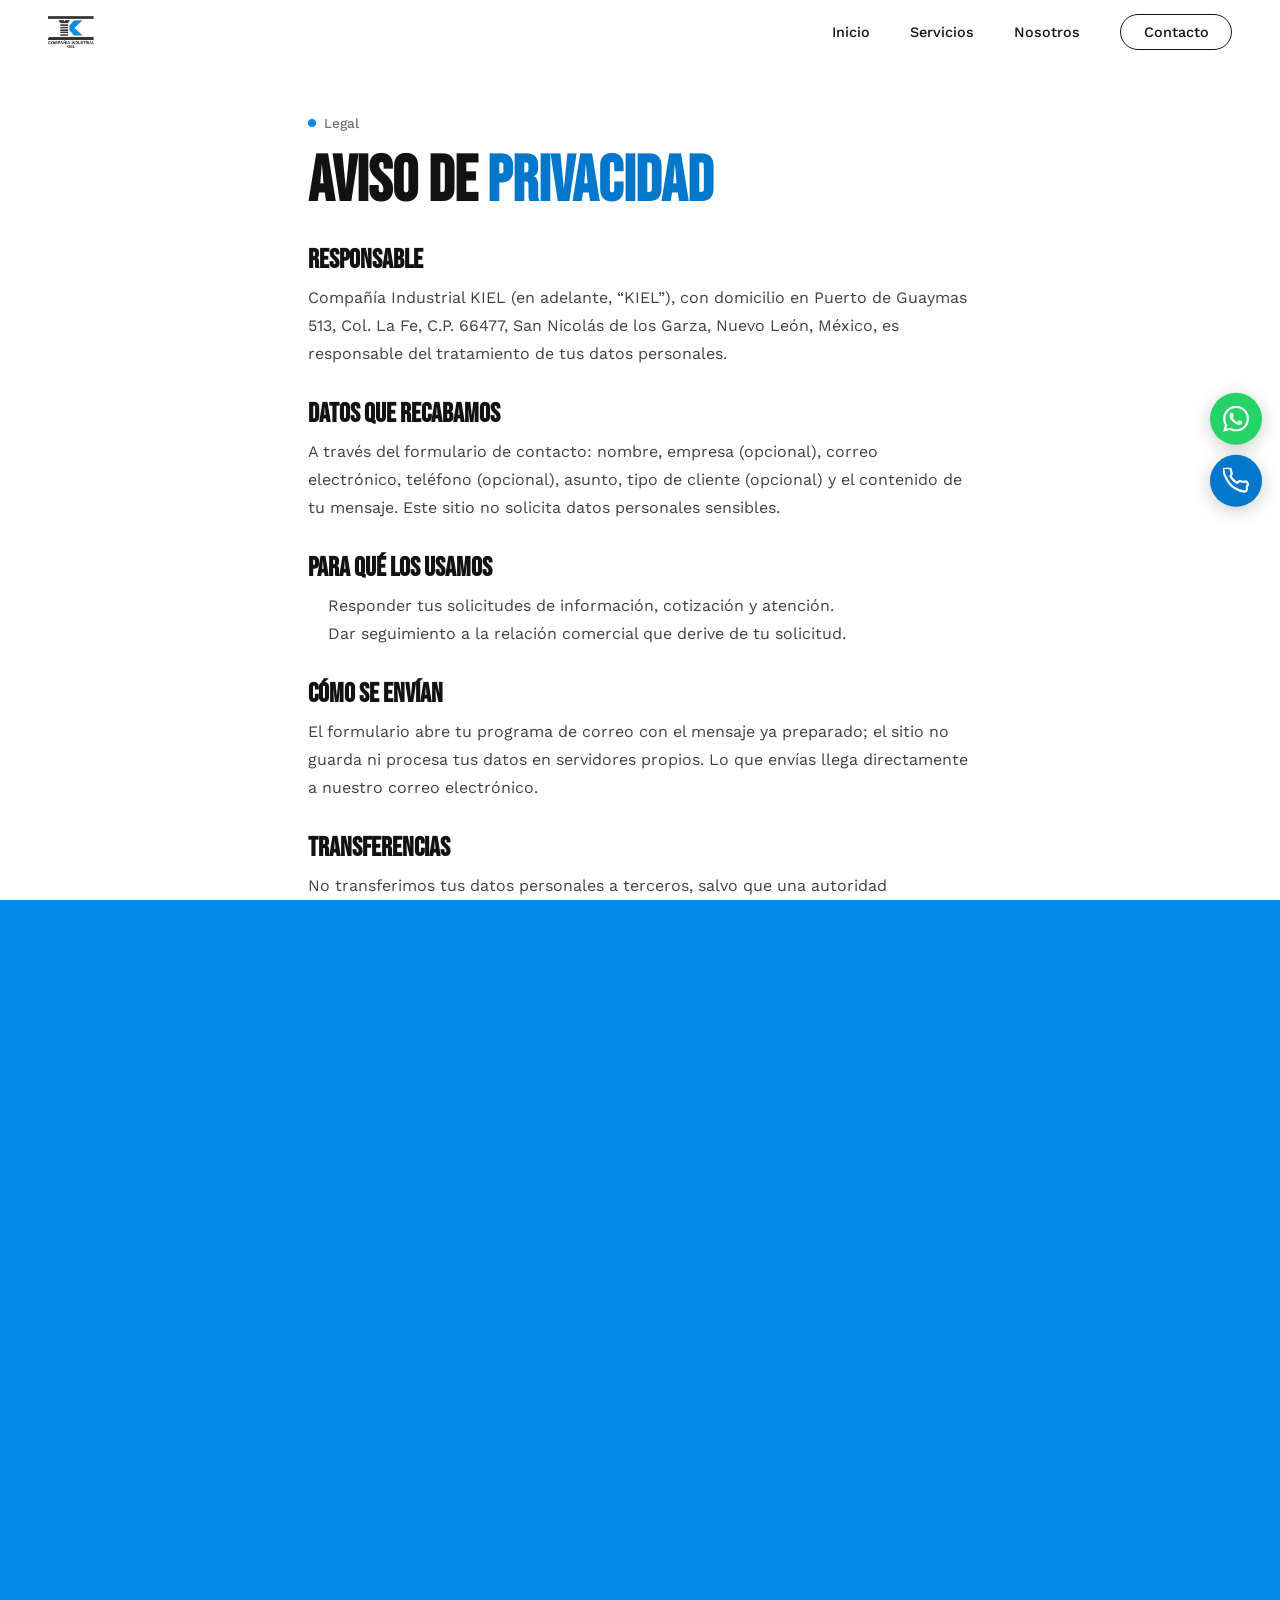
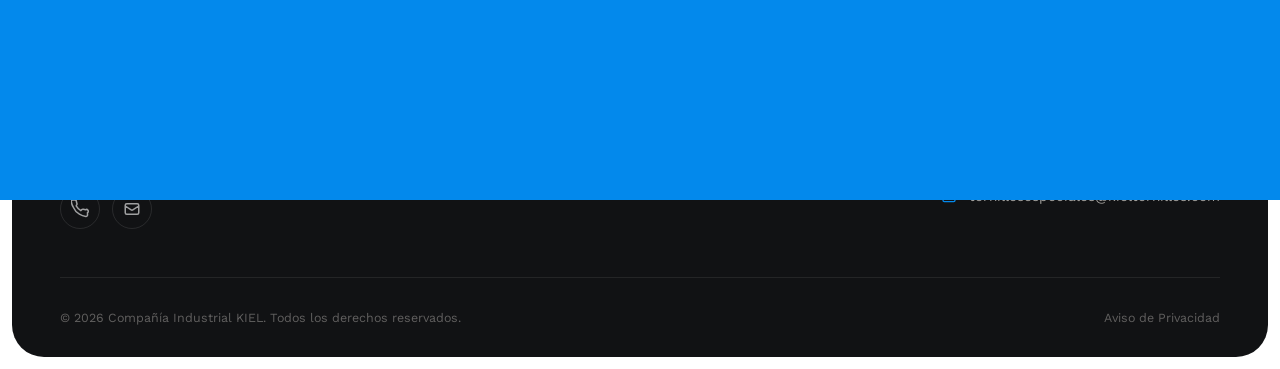
<file: aviso-privacidad.html>
<!DOCTYPE html>
<html lang="es">

<head>
  <meta charset="UTF-8" />
  <script>try { if (sessionStorage.getItem("pt")) { document.documentElement.classList.add("pt-in"); sessionStorage.removeItem("pt") } } catch (e) { }</script>

  <meta name="viewport" content="width=device-width, initial-scale=1.0" />
  <meta name="description" content="Aviso de privacidad de Compañía Industrial KIEL: qué datos recabamos, para qué los usamos y cómo ejercer tus derechos." />
  <title>Aviso de Privacidad | Compañía Industrial KIEL</title>
  <link rel="canonical" href="https://www.kieltornillos.com/aviso-privacidad.html" />
  <link rel="icon" href="images/Kiel icon.png" type="image/png" />
  <link rel="apple-touch-icon" href="images/Kiel icon.png" />
  <meta name="theme-color" content="#111214" />
  <meta property="og:type" content="website" />
  <meta property="og:site_name" content="Compañía Industrial KIEL" />
  <meta property="og:locale" content="es_MX" />
  <meta property="og:title" content="Aviso de Privacidad | Compañía Industrial KIEL" />
  <meta property="og:description" content="Aviso de privacidad de Compañía Industrial KIEL: qué datos recabamos, para qué los usamos y cómo ejercer tus derechos." />
  <meta property="og:url" content="https://www.kieltornillos.com/aviso-privacidad.html" />
  <meta property="og:image" content="https://www.kieltornillos.com/images/hero_bolts.jpg" />
  <meta name="twitter:card" content="summary_large_image" />

  <link rel="preconnect" href="https://fonts.googleapis.com" />
  <link rel="preconnect" href="https://fonts.gstatic.com" crossorigin />
  <link rel="preload" as="style"
    href="https://fonts.googleapis.com/css2?family=Bebas+Neue&family=Work+Sans:wght@400;500;600;700&display=swap"
    onload="this.onload=null;this.rel='stylesheet'" />
  <noscript>
    <link rel="stylesheet"
      href="https://fonts.googleapis.com/css2?family=Bebas+Neue&family=Work+Sans:wght@400;500;600;700&display=swap" />
  </noscript>
  <link rel="stylesheet" href="styles.css" />

  <style>
    /* Success message */
    .form-success {
      display: none;
      padding: 1.5rem;
      background: rgba(3, 137, 236, 0.08);
      border: 1px solid var(--brand);
      border-radius: var(--radius);
      text-align: center;
      margin-bottom: 1.5rem;
    }

    .form-success.show {
      display: block;
    }

    .form-success p {
      font-family: var(--font-display);
      font-size: 1.3rem;
      color: var(--brand);
    }

    .form-success span {
      font-size: 0.85rem;
      color: var(--dark-60);
      display: block;
      margin-top: 0.3rem;
    }

    /* Map embed */
    .map-frame {
      width: 100%;
      height: 360px;
      border-radius: var(--radius-lg);
      overflow: hidden;
      border: none;
    }

    /* Social cards */
    .social-card {
      display: flex;
      align-items: center;
      gap: 1.2rem;
      padding: 1.25rem 1.5rem;
      background: var(--white);
      border-radius: var(--radius);
      border: 1px solid rgba(56, 56, 56, 0.08);
      transition: transform var(--transition), box-shadow var(--transition), border-color var(--transition);
      cursor: pointer;
    }

    .social-card:hover {
      transform: translateX(6px);
      box-shadow: 0 8px 24px rgba(56, 56, 56, 0.08);
      border-color: var(--brand);
    }

    .social-card svg {
      width: 22px;
      height: 22px;
      color: var(--brand);
      flex-shrink: 0;
    }

    .social-card h4 {
      font-family: var(--font-display);
      font-size: 1.2rem;
      color: var(--dark);
    }

    .social-card p {
      font-size: 0.82rem;
      color: var(--dark-60);
    }
  </style>
  <link rel="stylesheet" href="theme.css" />
  <script src="promo.js" defer></script>
</head>

<body>

  <div class="page-transition-overlay" id="pageOverlay"></div>

  <!-- NAVIGATION -->
  <nav class="navbar" id="navbar">
    <div class="container">
      <a href="index.html" class="nav-logo">
        <img class="logo-img" id="nav-logo-img" src="images/Kiel logo.png"
          alt="Compañía Industrial KIEL" width="240" height="32" />
      </a>
      <div class="nav-links">
        <a href="index.html" data-page="home">Inicio</a>
        <a href="servicios.html" data-page="servicios">Servicios</a>
        <a href="nosotros.html" data-page="nosotros">Nosotros</a>
        <a href="contacto.html" data-page="contacto">Contacto</a>
      </div>
      <button class="hamburger" id="hamburger" aria-label="Abrir menú">
        <span></span><span></span><span></span>
      </button>
    </div>
  </nav>
  <nav class="mobile-nav" id="mobileNav">
    <a href="index.html">Inicio</a>
    <a href="servicios.html">Servicios</a>
    <a href="nosotros.html">Nosotros</a>
    <a href="contacto.html">Contacto</a>
  </nav>

  <!-- ─── AVISO DE PRIVACIDAD ───────────────────────────────── -->
  <section class="legal-section section-pad">
    <div class="container legal">
      <div class="section-label reveal">Legal</div>
      <h1 class="display-md reveal reveal-delay-1" style="margin-bottom:2rem;">Aviso de <span
          class="text-brand">Privacidad</span></h1>

      <h3>Responsable</h3>
      <p>Compañía Industrial KIEL (en adelante, “KIEL”), con domicilio en Puerto de Guaymas 513, Col. La Fe, C.P. 66477, San Nicolás de los Garza, Nuevo León, México, es responsable del tratamiento de tus datos personales.</p>

      <h3>Datos que recabamos</h3>
      <p>A través del formulario de contacto: nombre, empresa (opcional), correo electrónico, teléfono (opcional),
        asunto, tipo de cliente (opcional) y el contenido de tu mensaje. Este sitio no solicita datos personales sensibles.
      </p>

      <h3>Para qué los usamos</h3>
      <ul>
        <li>Responder tus solicitudes de información, cotización y atención.</li>
        <li>Dar seguimiento a la relación comercial que derive de tu solicitud.</li>
      </ul>

      <h3>Cómo se envían</h3>
      <p>El formulario abre tu programa de correo con el mensaje ya preparado; el sitio no guarda ni procesa tus datos
        en servidores propios. Lo que envías llega directamente a nuestro correo electrónico.</p>

      <h3>Transferencias</h3>
      <p>No transferimos tus datos personales a terceros, salvo que una autoridad competente lo exija conforme a la ley.
      </p>

      <h3>Tus derechos</h3>
      <p>Puedes solicitar el acceso, rectificación, cancelación u oposición al tratamiento de tus datos (derechos ARCO)
        escribiendo a <a href="mailto:tornillosespeciales@kieltornillos.com">tornillosespeciales@kieltornillos.com</a>, con tu nombre, un medio para
        responderte y la descripción de lo que solicitas.</p>

      <h3>Cookies y tecnologías similares</h3>
      <p>Este sitio no utiliza cookies de rastreo ni herramientas de analítica. Para mostrar sus tipografías, el sitio
        las solicita a Google Fonts, por lo que ese proveedor puede recibir la dirección IP de quien lo visita. La página de Contacto muestra además un mapa de Google Maps, y algunas secciones pueden mostrar videos de YouTube; esos proveedores también pueden recibir la dirección IP de quien visita o reproduce el contenido. La promoción vigente se consulta a un sistema externo de contenido.</p>

      <h3>Cambios a este aviso</h3>
      <p>Cualquier modificación se publicará en esta página. Última actualización: octubre de 2026.</p>
    </div>
  </section>

  <!-- FOOTER -->
  <footer class="footer">
    <div class="container">
      <div class="footer-grid">
        <div class="footer-brand">
          <div class="nav-logo">
            <img class="logo-img logo-img-footer" id="footer-logo-img" src="images/Kiel logo white.png" alt="Compañía Industrial KIEL" width="260" height="40" />
          </div>
          <p class="footer-tagline">Fabricantes de tornillos especiales, remaches, pernos y sujeciones en general, en Monterrey.</p>
          <div class="footer-social">
            <a href="tel:+528183645910" aria-label="Teléfono"><svg fill="none" stroke="currentColor" stroke-width="2" viewBox="0 0 24 24"><path d="M22 16.92v3a2 2 0 01-2.18 2 19.79 19.79 0 01-8.63-3.07A19.5 19.5 0 013.07 9.63 19.79 19.79 0 01.22 1.2 2 2 0 012.2 0h3a2 2 0 012 1.72c.127.96.361 1.903.7 2.81a2 2 0 01-.45 2.11L6.91 7.91a16 16 0 006.16 6.16l1.27-1.27a2 2 0 012.11-.45c.907.339 1.85.573 2.81.7A2 2 0 0122 16.92z" /></svg></a>
            <a href="mailto:tornillosespeciales@kieltornillos.com" aria-label="Correo"><svg fill="none" stroke="currentColor" stroke-width="2" viewBox="0 0 24 24"><path d="M3 8l7.89 5.26a2 2 0 002.22 0L21 8M5 19h14a2 2 0 002-2V7a2 2 0 00-2-2H5a2 2 0 00-2 2v10a2 2 0 002 2z" /></svg></a>
          </div>
        </div>
        <div class="footer-col">
          <h5>Navegación</h5>
          <div class="footer-links">
            <a href="index.html">Inicio</a>
            <a href="servicios.html">Servicios</a>
            <a href="nosotros.html">Nosotros</a>
            <a href="contacto.html">Contacto</a>
          </div>
        </div>
        <div class="footer-col">
          <h5>Servicios</h5>
          <div class="footer-links">
            <a href="servicios.html?servicio=remache-semi-tubular">Remache Semi-Tubular</a>
            <a href="servicios.html?servicio=cortinas-de-acero">Cortinas de Acero</a>
            <a href="servicios.html?servicio=carroceros">Carroceros</a>
            <a href="servicios.html?servicio=ferreteros">Ferreteros</a>
            <a href="servicios.html?servicio=industria-nacional">Industria Nacional</a>
          </div>
        </div>
        <div class="footer-col">
          <h5>Contacto</h5>
          <div class="footer-contact-item"><svg fill="none" stroke="currentColor" stroke-width="2" viewBox="0 0 24 24"><path d="M17.657 16.657L13.414 20.9a1.998 1.998 0 01-2.827 0l-4.244-4.243a8 8 0 1111.314 0z" /><path d="M15 11a3 3 0 11-6 0 3 3 0 016 0z" /></svg><span>Puerto de Guaymas 513, Col. La Fe, C.P. 66477, San Nicolás de los Garza, N.L.</span></div>
          <div class="footer-contact-item"><svg fill="none" stroke="currentColor" stroke-width="2" viewBox="0 0 24 24"><path d="M22 16.92v3a2 2 0 01-2.18 2 19.79 19.79 0 01-8.63-3.07A19.5 19.5 0 013.07 9.63 19.79 19.79 0 01.22 1.2 2 2 0 012.2 0h3a2 2 0 012 1.72c.127.96.361 1.903.7 2.81a2 2 0 01-.45 2.11L6.91 7.91a16 16 0 006.16 6.16l1.27-1.27a2 2 0 012.11-.45c.907.339 1.85.573 2.81.7A2 2 0 0122 16.92z" /></svg><span>81 8364 5910 · 81 8364 5969</span></div>
          <div class="footer-contact-item"><svg fill="none" stroke="currentColor" stroke-width="2" viewBox="0 0 24 24"><path d="M3 8l7.89 5.26a2 2 0 002.22 0L21 8M5 19h14a2 2 0 002-2V7a2 2 0 00-2-2H5a2 2 0 00-2 2v10a2 2 0 002 2z" /></svg><span>tornillosespeciales@kieltornillos.com</span></div>
        </div>
      </div>
      <div class="footer-bottom">
        <p class="footer-copy">© 2026 Compañía Industrial KIEL. Todos los derechos reservados.</p>
        <div class="footer-legal">
          <a href="aviso-privacidad.html">Aviso de Privacidad</a>
        </div>
      </div>
    </div>
  </footer>

  <!-- ============================================================
     BOTONES FLOTANTES: WhatsApp y teléfono. promo.js agrega arriba el botón
     de promoción cuando hay una promoción vigente.
     ============================================================ -->
  <div class="float-contact-btns" aria-label="Contacto rápido">
    <a href="https://wa.me/5218180105917?text=Hola%2C%20he%20visto%20su%20sitio%20y%20quisiera%20solicitar%20informaci%C3%B3n." class="float-btn float-btn--whatsapp" target="_blank" rel="noopener noreferrer" aria-label="Contáctanos por WhatsApp" data-tooltip="WhatsApp">
      <svg xmlns="http://www.w3.org/2000/svg" viewBox="0 0 24 24" fill="currentColor" aria-hidden="true"><path d="M17.472 14.382c-.297-.149-1.758-.867-2.03-.967-.273-.099-.471-.148-.67.15-.197.297-.767.966-.94 1.164-.173.199-.347.223-.644.075-.297-.15-1.255-.463-2.39-1.475-.883-.788-1.48-1.761-1.653-2.059-.173-.297-.018-.458.13-.606.134-.133.298-.347.446-.52.149-.174.198-.298.298-.497.099-.198.05-.371-.025-.52-.075-.149-.669-1.612-.916-2.207-.242-.579-.487-.5-.669-.51-.173-.008-.371-.01-.57-.01-.198 0-.52.074-.792.372-.272.297-1.04 1.016-1.04 2.479 0 1.462 1.065 2.875 1.213 3.074.149.198 2.096 3.2 5.077 4.487.709.306 1.262.489 1.694.625.712.227 1.36.195 1.871.118.571-.085 1.758-.719 2.006-1.413.248-.694.248-1.289.173-1.413-.074-.124-.272-.198-.57-.347m-5.421 7.403h-.004a9.87 9.87 0 01-5.031-1.378l-.361-.214-3.741.982.998-3.648-.235-.374a9.86 9.86 0 01-1.51-5.26c.001-5.45 4.436-9.884 9.888-9.884 2.64 0 5.122 1.03 6.988 2.898a9.825 9.825 0 012.893 6.994c-.003 5.45-4.437 9.884-9.885 9.884m8.413-18.297A11.815 11.815 0 0012.05 0C5.495 0 .16 5.335.157 11.892c0 2.096.547 4.142 1.588 5.945L.057 24l6.305-1.654a11.882 11.882 0 005.683 1.448h.005c6.554 0 11.89-5.335 11.893-11.893a11.821 11.821 0 00-3.48-8.413z" /></svg>
    </a>
    <a href="tel:+528183645910" class="float-btn float-btn--phone" aria-label="Llamar al 81 8364 5910" data-tooltip="Llamar">
      <svg xmlns="http://www.w3.org/2000/svg" viewBox="0 0 24 24" fill="none" stroke="currentColor" stroke-width="2" stroke-linecap="round" stroke-linejoin="round" aria-hidden="true"><path d="M22 16.92v3a2 2 0 01-2.18 2 19.79 19.79 0 01-8.63-3.07A19.5 19.5 0 013.07 9.63 19.79 19.79 0 01.22 1.2 2 2 0 012.2 0h3a2 2 0 012 1.72c.127.96.361 1.903.7 2.81a2 2 0 01-.45 2.11L6.91 7.91a16 16 0 006.16 6.16l1.27-1.27a2 2 0 012.11-.45c.907.339 1.85.573 2.81.7A2 2 0 0122 16.92z" /></svg>
    </a>
  </div>

  <script>
    // ─── Nav ─────────────────────────────────────────────────
    const navbar = document.getElementById('navbar');
    window.addEventListener('scroll', () => { navbar.classList.toggle('scrolled', window.scrollY > 50); });

    const hamburger = document.getElementById('hamburger');
    const mobileNav = document.getElementById('mobileNav');
    hamburger.addEventListener('click', () => {
      hamburger.classList.toggle('open');
      mobileNav.classList.toggle('open');
      document.body.style.overflow = mobileNav.classList.contains('open') ? 'hidden' : '';
    });
    mobileNav.querySelectorAll('a').forEach(link => {
      link.addEventListener('click', () => {
        hamburger.classList.remove('open');
        mobileNav.classList.remove('open');
        document.body.style.overflow = '';
      });
    });

    // ─── Scroll reveal ────────────────────────────────────────
    const observer = new IntersectionObserver((entries) => {
      entries.forEach(entry => {
        if (entry.isIntersecting) { entry.target.classList.add('visible'); observer.unobserve(entry.target); }
      });
    }, { threshold: 0.1 });
    document.querySelectorAll('.reveal').forEach(el => observer.observe(el));

    // ─── Cortina roja entre páginas (ligera) ────────────────
    (function () {
      const overlay = document.getElementById('pageOverlay');
      const reduce = matchMedia('(prefers-reduced-motion: reduce)').matches;
      const here = location.pathname.split('/').pop() || 'index.html';
      const targets = new Set();
      document.querySelectorAll('a[href]').forEach(a => {
        const h = a.getAttribute('href');
        if (!h || h[0] === '#' || /^(https?:|mailto:|tel:)/.test(h) || a.target === '_blank') return;
        targets.add(h.split('#')[0].split('?')[0]);
        a.addEventListener('click', e => {
          if (e.defaultPrevented || e.button || e.metaKey || e.ctrlKey || e.shiftKey || e.altKey || reduce || !overlay) return;
          e.preventDefault();
          try { sessionStorage.setItem('pt', '1'); } catch (_) { }
          overlay.classList.add('enter');
          setTimeout(() => { location.href = h; }, 300);
        });
      });
      // Al volver con el botón "atrás" la cortina no debe quedar cubriendo la página
      window.addEventListener('pageshow', e => { if (e.persisted && overlay) overlay.classList.remove('enter'); });
      // Precarga las demás páginas cuando el navegador está libre: bajo la cortina ya están listas
      const idle = window.requestIdleCallback ? f => requestIdleCallback(f, { timeout: 2000 }) : f => setTimeout(f, 1200);
      idle(() => targets.forEach(t => {
        if (!t || t === here) return;
        const l = document.createElement('link'); l.rel = 'prefetch'; l.href = t; document.head.appendChild(l);
      }));
    })();
  </script>
</body>

</html>
</file>
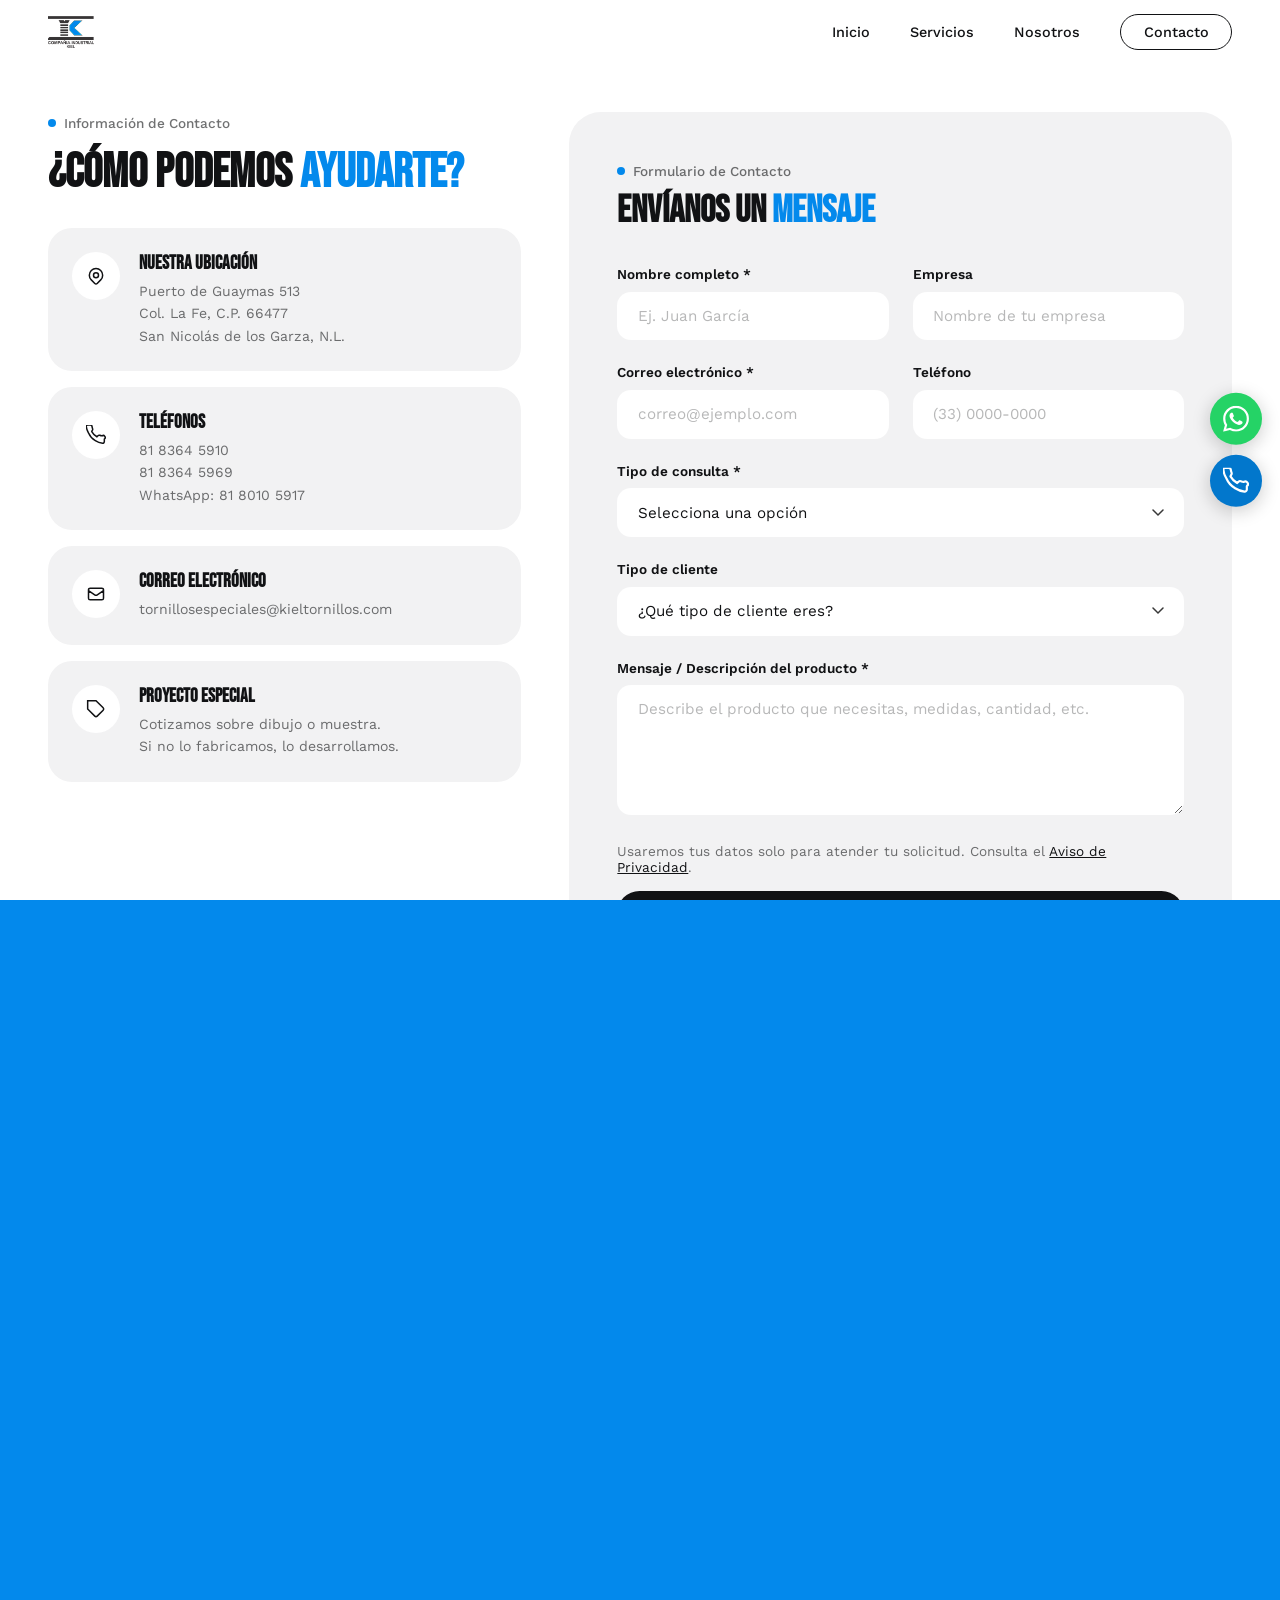
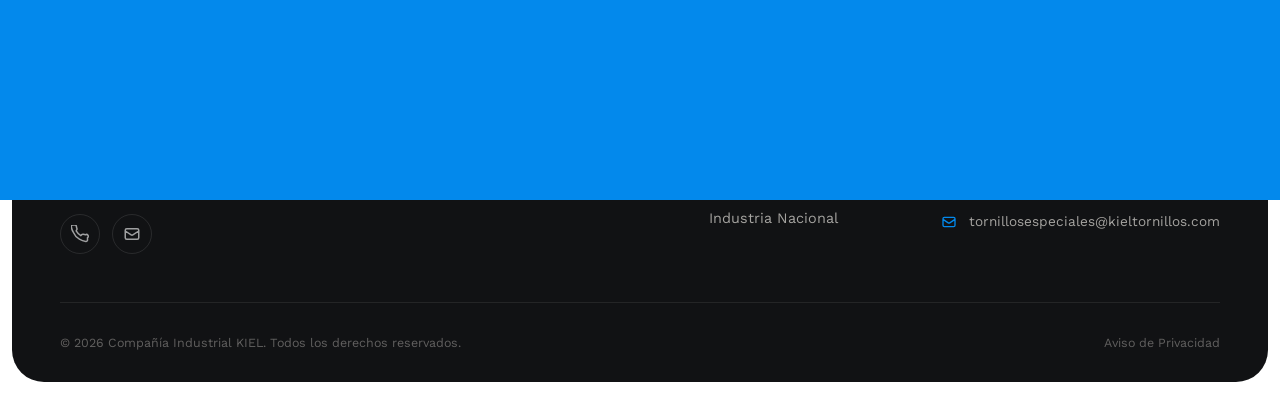
<file: contacto.html>
<!DOCTYPE html>
<html lang="es">

<head>
  <meta charset="UTF-8" />
  <script>try { if (sessionStorage.getItem("pt")) { document.documentElement.classList.add("pt-in"); sessionStorage.removeItem("pt") } } catch (e) { }</script>

  <meta name="viewport" content="width=device-width, initial-scale=1.0" />
  <meta name="description" content="Contacta a Compañía Industrial KIEL: Puerto de Guaymas 513, La Fe, San Nicolás de los Garza, N.L. Teléfonos 81 8364 5910 y 81 8364 5969." />
  <title>Contacto | Compañía Industrial KIEL</title>
  <link rel="canonical" href="https://www.kieltornillos.com/contacto.html" />
  <link rel="icon" href="images/Kiel icon.png" type="image/png" />
  <link rel="apple-touch-icon" href="images/Kiel icon.png" />
  <meta name="theme-color" content="#111214" />
  <meta property="og:type" content="website" />
  <meta property="og:site_name" content="Compañía Industrial KIEL" />
  <meta property="og:locale" content="es_MX" />
  <meta property="og:title" content="Contacto | Compañía Industrial KIEL" />
  <meta property="og:description" content="Contacta a Compañía Industrial KIEL: Puerto de Guaymas 513, La Fe, San Nicolás de los Garza, N.L. Teléfonos 81 8364 5910 y 81 8364 5969." />
  <meta property="og:url" content="https://www.kieltornillos.com/contacto.html" />
  <meta property="og:image" content="https://www.kieltornillos.com/images/hero_bolts.jpg" />
  <meta name="twitter:card" content="summary_large_image" />

  <link rel="preconnect" href="https://fonts.googleapis.com" />
  <link rel="preconnect" href="https://fonts.gstatic.com" crossorigin />
  <link rel="preload" as="style"
    href="https://fonts.googleapis.com/css2?family=Bebas+Neue&family=Work+Sans:wght@400;500;600;700&display=swap"
    onload="this.onload=null;this.rel='stylesheet'" />
  <noscript>
    <link rel="stylesheet"
      href="https://fonts.googleapis.com/css2?family=Bebas+Neue&family=Work+Sans:wght@400;500;600;700&display=swap" />
  </noscript>
  <link rel="stylesheet" href="styles.css" />

  <style>
    /* Success message */
    .form-success {
      display: none;
      padding: 1.5rem;
      background: rgba(3, 137, 236, 0.08);
      border: 1px solid var(--brand);
      border-radius: var(--radius);
      text-align: center;
      margin-bottom: 1.5rem;
    }

    .form-success.show {
      display: block;
    }

    .form-success p {
      font-family: var(--font-display);
      font-size: 1.3rem;
      color: var(--brand);
    }

    .form-success span {
      font-size: 0.85rem;
      color: var(--dark-60);
      display: block;
      margin-top: 0.3rem;
    }

    /* Map embed */
    .map-frame {
      width: 100%;
      height: 360px;
      border-radius: var(--radius-lg);
      overflow: hidden;
      border: none;
    }

    /* Social cards */
    .social-card {
      display: flex;
      align-items: center;
      gap: 1.2rem;
      padding: 1.25rem 1.5rem;
      background: var(--white);
      border-radius: var(--radius);
      border: 1px solid rgba(56, 56, 56, 0.08);
      transition: transform var(--transition), box-shadow var(--transition), border-color var(--transition);
      cursor: pointer;
    }

    .social-card:hover {
      transform: translateX(6px);
      box-shadow: 0 8px 24px rgba(56, 56, 56, 0.08);
      border-color: var(--brand);
    }

    .social-card svg {
      width: 22px;
      height: 22px;
      color: var(--brand);
      flex-shrink: 0;
    }

    .social-card h4 {
      font-family: var(--font-display);
      font-size: 1.2rem;
      color: var(--dark);
    }

    .social-card p {
      font-size: 0.82rem;
      color: var(--dark-60);
    }
  </style>
  <link rel="stylesheet" href="theme.css" />
  <script src="promo.js" defer></script>
</head>

<body>

  <div class="page-transition-overlay" id="pageOverlay"></div>

  <!-- NAVIGATION -->
  <nav class="navbar" id="navbar">
    <div class="container">
      <a href="index.html" class="nav-logo">
        <img class="logo-img" id="nav-logo-img" src="images/Kiel logo.png"
          alt="Compañía Industrial KIEL" width="240" height="32" />
      </a>
      <div class="nav-links">
        <a href="index.html" data-page="home">Inicio</a>
        <a href="servicios.html" data-page="servicios">Servicios</a>
        <a href="nosotros.html" data-page="nosotros">Nosotros</a>
        <a href="contacto.html" class="active" data-page="contacto">Contacto</a>
      </div>
      <button class="hamburger" id="hamburger" aria-label="Abrir menú">
        <span></span><span></span><span></span>
      </button>
    </div>
  </nav>
  <nav class="mobile-nav" id="mobileNav">
    <a href="index.html">Inicio</a>
    <a href="servicios.html">Servicios</a>
    <a href="nosotros.html">Nosotros</a>
    <a href="contacto.html">Contacto</a>
  </nav>

  <!-- ─── CONTACT SECTION ─────────────────────────────────── -->
  <section class="contact-section section-pad">
    <div class="container">
      <div class="contact-grid">

        <!-- Left: Info -->
        <div>
          <div class="section-label reveal">Información de Contacto</div>
          <h2 class="reveal reveal-delay-1"
            style="font-family:var(--font-display);font-size:clamp(1.8rem,4vw,3rem);color:var(--dark);line-height:0.95;margin-bottom:2rem;">
            ¿Cómo podemos <span style="color:var(--brand)">ayudarte?</span>
          </h2>

          <!-- Contact cards -->
          <div class="contact-card reveal">
            <div class="contact-card-icon">
              <svg fill="none" stroke="currentColor" stroke-width="1.8" viewBox="0 0 24 24">
                <path d="M17.657 16.657L13.414 20.9a1.998 1.998 0 01-2.827 0l-4.244-4.243a8 8 0 1111.314 0z" />
                <path d="M15 11a3 3 0 11-6 0 3 3 0 016 0z" />
              </svg>
            </div>
            <div class="contact-card-text">
              <h4>Nuestra Ubicación</h4>
              <p>Puerto de Guaymas 513<br />Col. La Fe, C.P. 66477<br />San Nicolás de los Garza, N.L.</p>
            </div>
          </div>

          <div class="contact-card reveal reveal-delay-1">
            <div class="contact-card-icon">
              <svg fill="none" stroke="currentColor" stroke-width="1.8" viewBox="0 0 24 24">
                <path
                  d="M22 16.92v3a2 2 0 01-2.18 2 19.79 19.79 0 01-8.63-3.07A19.5 19.5 0 013.07 9.63 19.79 19.79 0 01.22 1.2 2 2 0 012.2 0h3a2 2 0 012 1.72c.127.96.361 1.903.7 2.81a2 2 0 01-.45 2.11L6.91 7.91a16 16 0 006.16 6.16l1.27-1.27a2 2 0 012.11-.45c.907.339 1.85.573 2.81.7A2 2 0 0122 16.92z" />
              </svg>
            </div>
            <div class="contact-card-text">
              <h4>Teléfonos</h4>
              <a href="tel:+528183645910">81 8364 5910</a><br /><a href="tel:+528183645969">81 8364 5969</a><br /><a href="https://wa.me/5218180105917" target="_blank" rel="noopener noreferrer">WhatsApp: 81 8010 5917</a>
            </div>
          </div>

          <div class="contact-card reveal reveal-delay-2">
            <div class="contact-card-icon">
              <svg fill="none" stroke="currentColor" stroke-width="1.8" viewBox="0 0 24 24">
                <path
                  d="M3 8l7.89 5.26a2 2 0 002.22 0L21 8M5 19h14a2 2 0 002-2V7a2 2 0 00-2-2H5a2 2 0 00-2 2v10a2 2 0 002 2z" />
              </svg>
            </div>
            <div class="contact-card-text">
              <h4>Correo Electrónico</h4>
              <a href="mailto:tornillosespeciales@kieltornillos.com">tornillosespeciales@kieltornillos.com</a>
            </div>
          </div>

          <div class="contact-card reveal reveal-delay-3">
            <div class="contact-card-icon">
              <svg fill="none" stroke="currentColor" stroke-width="1.8" viewBox="0 0 24 24">
                <path d="M20.59 13.41l-7.17 7.17a2 2 0 01-2.83 0L2 12V2h10l8.59 8.59a2 2 0 010 2.82z" />
                <path d="M7 7h.01" />
              </svg>
            </div>
            <div class="contact-card-text">
              <h4>Proyecto especial</h4>
              <p>Cotizamos sobre dibujo o muestra.<br />Si no lo fabricamos, lo desarrollamos.</p>
            </div>
          </div>

        </div>

        <!-- Right: Form -->
        <div>
          <div class="contact-form-wrapper reveal reveal-delay-1">
            <div class="section-label" style="margin-bottom:0.5rem;">Formulario de Contacto</div>
            <h3
              style="font-family:var(--font-display);font-size:clamp(1.5rem,3vw,2.5rem);color:var(--dark);margin-bottom:2rem;">
              Envíanos un <span style="color:var(--brand)">Mensaje</span></h3>

            <!-- Success msg -->
            <div class="form-success" id="formSuccess" role="status">
              <p>Se abrió tu programa de correo</p>
              <span>Revisa el mensaje y pulsa Enviar. ¿No se abrió? Copia tu mensaje y mándalo a <a
                  href="mailto:tornillosespeciales@kieltornillos.com">tornillosespeciales@kieltornillos.com</a>.</span>
              <button type="button" class="btn btn-outline" id="copyMsg">Copiar mensaje</button>
            </div>

            <form id="contactForm" novalidate>
              <div class="form-row">
                <div class="form-group">
                  <label class="form-label" for="nombre">Nombre completo *</label>
                  <input type="text" id="nombre" name="nombre" class="form-control" placeholder="Ej. Juan García"
                    required />
                </div>
                <div class="form-group">
                  <label class="form-label" for="empresa">Empresa</label>
                  <input type="text" id="empresa" name="empresa" class="form-control"
                    placeholder="Nombre de tu empresa" />
                </div>
              </div>

              <div class="form-row">
                <div class="form-group">
                  <label class="form-label" for="email">Correo electrónico *</label>
                  <input type="email" id="email" name="email" class="form-control" placeholder="correo@ejemplo.com"
                    required />
                </div>
                <div class="form-group">
                  <label class="form-label" for="telefono">Teléfono</label>
                  <input type="tel" id="telefono" name="telefono" class="form-control" placeholder="(33) 0000-0000" />
                </div>
              </div>

              <div class="form-group">
                <label class="form-label" for="asunto">Tipo de consulta *</label>
                <select id="asunto" name="asunto" class="form-control form-select" required>
                  <option value="" disabled selected>Selecciona una opción</option>
                  <option value="cotizacion">Cotización sobre dibujo o muestra</option>
                  <option value="proyecto">Proyecto especial</option>
                  <option value="remache">Remache semi-tubular</option>
                  <option value="pernos">Pernos para cortina de acero o bisagras</option>
                  <option value="tornillos">Tornillos carroceros o ferreteros</option>
                  <option value="otro">Otro</option>
                </select>
              </div>

              <div class="form-group">
                <label class="form-label" for="industria">Tipo de cliente</label>
                <select id="industria" name="industria" class="form-control form-select">
                  <option value="" disabled selected>¿Qué tipo de cliente eres?</option>
                  <option>Industria</option>
                  <option>Ferretero</option>
                  <option>Carrocero o cortinero</option>
                  <option>Fabricante de bisagras</option>
                  <option>Otro</option>
                </select>
              </div>

              <div class="form-group">
                <label class="form-label" for="mensaje">Mensaje / Descripción del producto *</label>
                <textarea id="mensaje" name="mensaje" class="form-control"
                  placeholder="Describe el producto que necesitas, medidas, cantidad, etc." maxlength="1000"
                  required></textarea>
              </div>

              <p class="form-note">Usaremos tus datos solo para atender tu solicitud. Consulta el <a
                  href="aviso-privacidad.html">Aviso de Privacidad</a>.</p>

              <button type="submit" class="btn btn-primary form-submit" id="submitBtn">
                <svg fill="none" stroke="currentColor" stroke-width="2" viewBox="0 0 24 24">
                  <path d="M22 2L11 13" />
                  <path d="M22 2L15 22 11 13 2 9l20-7z" />
                </svg>
                Enviar Mensaje
              </button>
            </form>
          </div>
        </div>
      </div>

      <!-- Mapa -->
      <div style="margin-top: 5rem;">
        <div class="section-label reveal" style="margin-bottom:1.5rem;">Encuéntranos</div>
        <div style="position:relative;" class="reveal reveal-delay-1">
          <div class="map-overlay">
            <h4>Compañía Industrial KIEL</h4>
            <p>Puerto de Guaymas 513, Col. La Fe, San Nicolás de los Garza, N.L.</p>
          </div>
          <iframe class="map-frame" src="https://www.google.com/maps?q=Puerto+de+Guaymas+513,+La+Fe,+San+Nicol%C3%A1s+de+los+Garza,+Nuevo+Le%C3%B3n&amp;hl=es&amp;z=16&amp;output=embed"
            allowfullscreen="" loading="lazy" referrerpolicy="no-referrer-when-downgrade"
            title="Ubicación de Compañía Industrial KIEL en San Nicolás de los Garza"></iframe>
        </div>
      </div>

    </div>
  </section>

  <!-- FOOTER -->
  <footer class="footer">
    <div class="container">
      <div class="footer-grid">
        <div class="footer-brand">
          <div class="nav-logo">
            <img class="logo-img logo-img-footer" id="footer-logo-img" src="images/Kiel logo white.png" alt="Compañía Industrial KIEL" width="260" height="40" />
          </div>
          <p class="footer-tagline">Fabricantes de tornillos especiales, remaches, pernos y sujeciones en general, en Monterrey.</p>
          <div class="footer-social">
            <a href="tel:+528183645910" aria-label="Teléfono"><svg fill="none" stroke="currentColor" stroke-width="2" viewBox="0 0 24 24"><path d="M22 16.92v3a2 2 0 01-2.18 2 19.79 19.79 0 01-8.63-3.07A19.5 19.5 0 013.07 9.63 19.79 19.79 0 01.22 1.2 2 2 0 012.2 0h3a2 2 0 012 1.72c.127.96.361 1.903.7 2.81a2 2 0 01-.45 2.11L6.91 7.91a16 16 0 006.16 6.16l1.27-1.27a2 2 0 012.11-.45c.907.339 1.85.573 2.81.7A2 2 0 0122 16.92z" /></svg></a>
            <a href="mailto:tornillosespeciales@kieltornillos.com" aria-label="Correo"><svg fill="none" stroke="currentColor" stroke-width="2" viewBox="0 0 24 24"><path d="M3 8l7.89 5.26a2 2 0 002.22 0L21 8M5 19h14a2 2 0 002-2V7a2 2 0 00-2-2H5a2 2 0 00-2 2v10a2 2 0 002 2z" /></svg></a>
          </div>
        </div>
        <div class="footer-col">
          <h5>Navegación</h5>
          <div class="footer-links">
            <a href="index.html">Inicio</a>
            <a href="servicios.html">Servicios</a>
            <a href="nosotros.html">Nosotros</a>
            <a href="contacto.html">Contacto</a>
          </div>
        </div>
        <div class="footer-col">
          <h5>Servicios</h5>
          <div class="footer-links">
            <a href="servicios.html?servicio=remache-semi-tubular">Remache Semi-Tubular</a>
            <a href="servicios.html?servicio=cortinas-de-acero">Cortinas de Acero</a>
            <a href="servicios.html?servicio=carroceros">Carroceros</a>
            <a href="servicios.html?servicio=ferreteros">Ferreteros</a>
            <a href="servicios.html?servicio=industria-nacional">Industria Nacional</a>
          </div>
        </div>
        <div class="footer-col">
          <h5>Contacto</h5>
          <div class="footer-contact-item"><svg fill="none" stroke="currentColor" stroke-width="2" viewBox="0 0 24 24"><path d="M17.657 16.657L13.414 20.9a1.998 1.998 0 01-2.827 0l-4.244-4.243a8 8 0 1111.314 0z" /><path d="M15 11a3 3 0 11-6 0 3 3 0 016 0z" /></svg><span>Puerto de Guaymas 513, Col. La Fe, C.P. 66477, San Nicolás de los Garza, N.L.</span></div>
          <div class="footer-contact-item"><svg fill="none" stroke="currentColor" stroke-width="2" viewBox="0 0 24 24"><path d="M22 16.92v3a2 2 0 01-2.18 2 19.79 19.79 0 01-8.63-3.07A19.5 19.5 0 013.07 9.63 19.79 19.79 0 01.22 1.2 2 2 0 012.2 0h3a2 2 0 012 1.72c.127.96.361 1.903.7 2.81a2 2 0 01-.45 2.11L6.91 7.91a16 16 0 006.16 6.16l1.27-1.27a2 2 0 012.11-.45c.907.339 1.85.573 2.81.7A2 2 0 0122 16.92z" /></svg><span>81 8364 5910 · 81 8364 5969</span></div>
          <div class="footer-contact-item"><svg fill="none" stroke="currentColor" stroke-width="2" viewBox="0 0 24 24"><path d="M3 8l7.89 5.26a2 2 0 002.22 0L21 8M5 19h14a2 2 0 002-2V7a2 2 0 00-2-2H5a2 2 0 00-2 2v10a2 2 0 002 2z" /></svg><span>tornillosespeciales@kieltornillos.com</span></div>
        </div>
      </div>
      <div class="footer-bottom">
        <p class="footer-copy">© 2026 Compañía Industrial KIEL. Todos los derechos reservados.</p>
        <div class="footer-legal">
          <a href="aviso-privacidad.html">Aviso de Privacidad</a>
        </div>
      </div>
    </div>
  </footer>

  <!-- ============================================================
     BOTONES FLOTANTES: WhatsApp y teléfono. promo.js agrega arriba el botón
     de promoción cuando hay una promoción vigente.
     ============================================================ -->
  <div class="float-contact-btns" aria-label="Contacto rápido">
    <a href="https://wa.me/5218180105917?text=Hola%2C%20he%20visto%20su%20sitio%20y%20quisiera%20solicitar%20informaci%C3%B3n." class="float-btn float-btn--whatsapp" target="_blank" rel="noopener noreferrer" aria-label="Contáctanos por WhatsApp" data-tooltip="WhatsApp">
      <svg xmlns="http://www.w3.org/2000/svg" viewBox="0 0 24 24" fill="currentColor" aria-hidden="true"><path d="M17.472 14.382c-.297-.149-1.758-.867-2.03-.967-.273-.099-.471-.148-.67.15-.197.297-.767.966-.94 1.164-.173.199-.347.223-.644.075-.297-.15-1.255-.463-2.39-1.475-.883-.788-1.48-1.761-1.653-2.059-.173-.297-.018-.458.13-.606.134-.133.298-.347.446-.52.149-.174.198-.298.298-.497.099-.198.05-.371-.025-.52-.075-.149-.669-1.612-.916-2.207-.242-.579-.487-.5-.669-.51-.173-.008-.371-.01-.57-.01-.198 0-.52.074-.792.372-.272.297-1.04 1.016-1.04 2.479 0 1.462 1.065 2.875 1.213 3.074.149.198 2.096 3.2 5.077 4.487.709.306 1.262.489 1.694.625.712.227 1.36.195 1.871.118.571-.085 1.758-.719 2.006-1.413.248-.694.248-1.289.173-1.413-.074-.124-.272-.198-.57-.347m-5.421 7.403h-.004a9.87 9.87 0 01-5.031-1.378l-.361-.214-3.741.982.998-3.648-.235-.374a9.86 9.86 0 01-1.51-5.26c.001-5.45 4.436-9.884 9.888-9.884 2.64 0 5.122 1.03 6.988 2.898a9.825 9.825 0 012.893 6.994c-.003 5.45-4.437 9.884-9.885 9.884m8.413-18.297A11.815 11.815 0 0012.05 0C5.495 0 .16 5.335.157 11.892c0 2.096.547 4.142 1.588 5.945L.057 24l6.305-1.654a11.882 11.882 0 005.683 1.448h.005c6.554 0 11.89-5.335 11.893-11.893a11.821 11.821 0 00-3.48-8.413z" /></svg>
    </a>
    <a href="tel:+528183645910" class="float-btn float-btn--phone" aria-label="Llamar al 81 8364 5910" data-tooltip="Llamar">
      <svg xmlns="http://www.w3.org/2000/svg" viewBox="0 0 24 24" fill="none" stroke="currentColor" stroke-width="2" stroke-linecap="round" stroke-linejoin="round" aria-hidden="true"><path d="M22 16.92v3a2 2 0 01-2.18 2 19.79 19.79 0 01-8.63-3.07A19.5 19.5 0 013.07 9.63 19.79 19.79 0 01.22 1.2 2 2 0 012.2 0h3a2 2 0 012 1.72c.127.96.361 1.903.7 2.81a2 2 0 01-.45 2.11L6.91 7.91a16 16 0 006.16 6.16l1.27-1.27a2 2 0 012.11-.45c.907.339 1.85.573 2.81.7A2 2 0 0122 16.92z" /></svg>
    </a>
  </div>

  <script>
    // ─── Nav ─────────────────────────────────────────────────
    const navbar = document.getElementById('navbar');
    window.addEventListener('scroll', () => { navbar.classList.toggle('scrolled', window.scrollY > 50); });

    const hamburger = document.getElementById('hamburger');
    const mobileNav = document.getElementById('mobileNav');
    hamburger.addEventListener('click', () => {
      hamburger.classList.toggle('open');
      mobileNav.classList.toggle('open');
      document.body.style.overflow = mobileNav.classList.contains('open') ? 'hidden' : '';
    });
    mobileNav.querySelectorAll('a').forEach(link => {
      link.addEventListener('click', () => {
        hamburger.classList.remove('open');
        mobileNav.classList.remove('open');
        document.body.style.overflow = '';
      });
    });

    // ─── Scroll reveal ────────────────────────────────────────
    const observer = new IntersectionObserver((entries) => {
      entries.forEach(entry => {
        if (entry.isIntersecting) { entry.target.classList.add('visible'); observer.unobserve(entry.target); }
      });
    }, { threshold: 0.1 });
    document.querySelectorAll('.reveal').forEach(el => observer.observe(el));

    // ─── Formulario: abre el correo del visitante con el mensaje listo ─────
    // Sin servidores ni servicios externos: funciona en cualquier hosting estático (GitHub Pages).
    const CONTACT_TO = 'tornillosespeciales@kieltornillos.com';   // correo que recibe los mensajes
    function abrirCorreo(url) { window.location.href = url; }
    let ultimoMensaje = '';

    document.getElementById('contactForm').addEventListener('submit', function (e) {
      e.preventDefault();
      const val = id => document.getElementById(id).value.trim();
      const opcion = id => { const s = document.getElementById(id); return s.value ? s.options[s.selectedIndex].text : ''; };
      const dato = (etiqueta, v) => v ? etiqueta + ': ' + v : null;

      if (!val('nombre') || !val('email') || !val('asunto') || !val('mensaje')) {
        alert('Por favor completa todos los campos obligatorios.');
        return;
      }
      const asunto = opcion('asunto');
      ultimoMensaje = [
        dato('Nombre', val('nombre')), dato('Empresa', val('empresa')), dato('Correo', val('email')),
        dato('Teléfono', val('telefono')), dato('Asunto', asunto), dato('Tipo de cliente', opcion('industria')),
        '', 'Mensaje:', val('mensaje')
      ].filter(l => l !== null).join('\n');

      const url = 'mailto:' + CONTACT_TO +
        '?subject=' + encodeURIComponent('Contacto desde el sitio web — ' + asunto) +
        '&body=' + encodeURIComponent(ultimoMensaje).replace(/%0A/g, '%0D%0A');

      const success = document.getElementById('formSuccess');
      success.classList.add('show');
      window.scrollTo({ top: success.offsetTop - 100, behavior: 'smooth' });
      abrirCorreo(url);
    });

    document.getElementById('copyMsg').addEventListener('click', async function () {
      const btn = this;
      try { await navigator.clipboard.writeText(ultimoMensaje); }
      catch (_) {
        const t = document.createElement('textarea'); t.value = ultimoMensaje; document.body.appendChild(t); t.select();
        try { document.execCommand('copy'); } catch (__) { } t.remove();
      }
      btn.textContent = '¡Copiado!'; setTimeout(() => { btn.textContent = 'Copiar mensaje'; }, 2000);
    });

    // ─── Cortina roja entre páginas (ligera) ────────────────
    (function () {
      const overlay = document.getElementById('pageOverlay');
      const reduce = matchMedia('(prefers-reduced-motion: reduce)').matches;
      const here = location.pathname.split('/').pop() || 'index.html';
      const targets = new Set();
      document.querySelectorAll('a[href]').forEach(a => {
        const h = a.getAttribute('href');
        if (!h || h[0] === '#' || /^(https?:|mailto:|tel:)/.test(h) || a.target === '_blank') return;
        targets.add(h.split('#')[0].split('?')[0]);
        a.addEventListener('click', e => {
          if (e.defaultPrevented || e.button || e.metaKey || e.ctrlKey || e.shiftKey || e.altKey || reduce || !overlay) return;
          e.preventDefault();
          try { sessionStorage.setItem('pt', '1'); } catch (_) { }
          overlay.classList.add('enter');
          setTimeout(() => { location.href = h; }, 300);
        });
      });
      // Al volver con el botón "atrás" la cortina no debe quedar cubriendo la página
      window.addEventListener('pageshow', e => { if (e.persisted && overlay) overlay.classList.remove('enter'); });
      // Precarga las demás páginas cuando el navegador está libre: bajo la cortina ya están listas
      const idle = window.requestIdleCallback ? f => requestIdleCallback(f, { timeout: 2000 }) : f => setTimeout(f, 1200);
      idle(() => targets.forEach(t => {
        if (!t || t === here) return;
        const l = document.createElement('link'); l.rel = 'prefetch'; l.href = t; document.head.appendChild(l);
      }));
    })();
  </script>
</body>

</html>
</file>
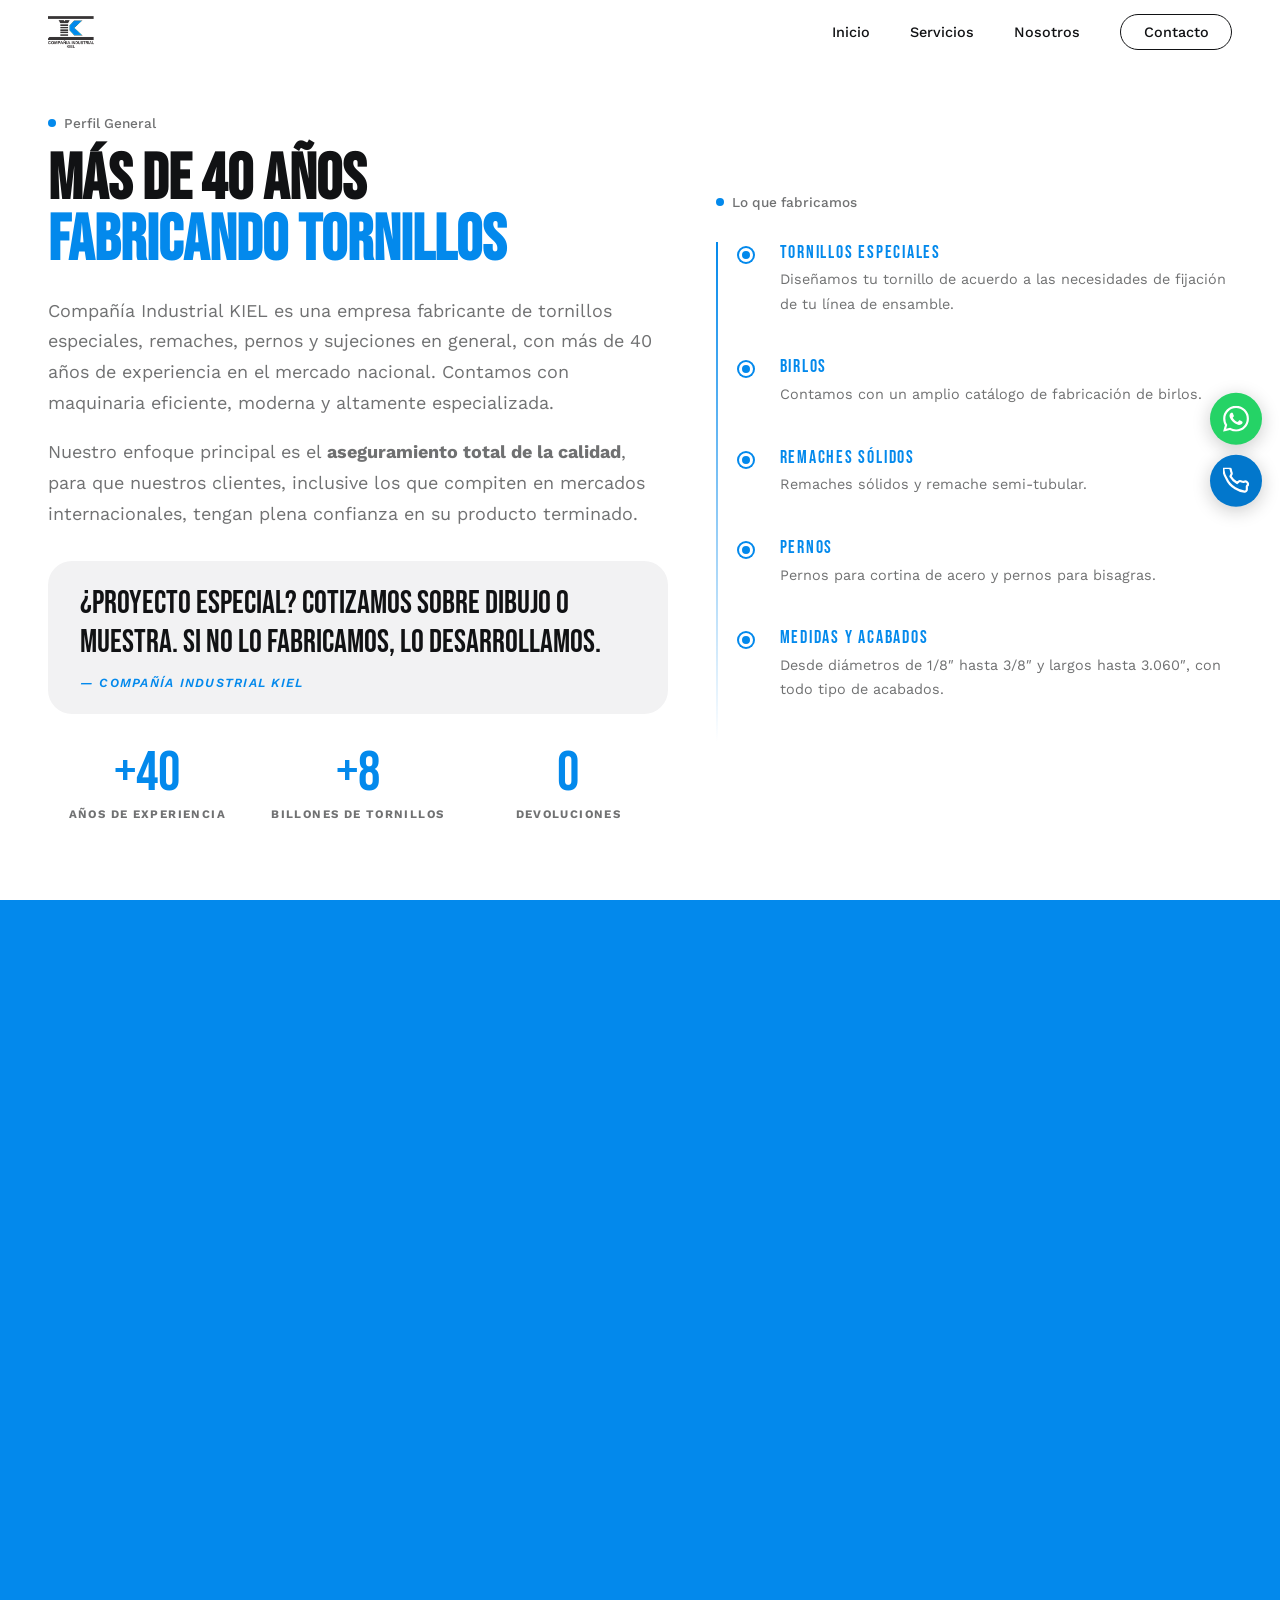
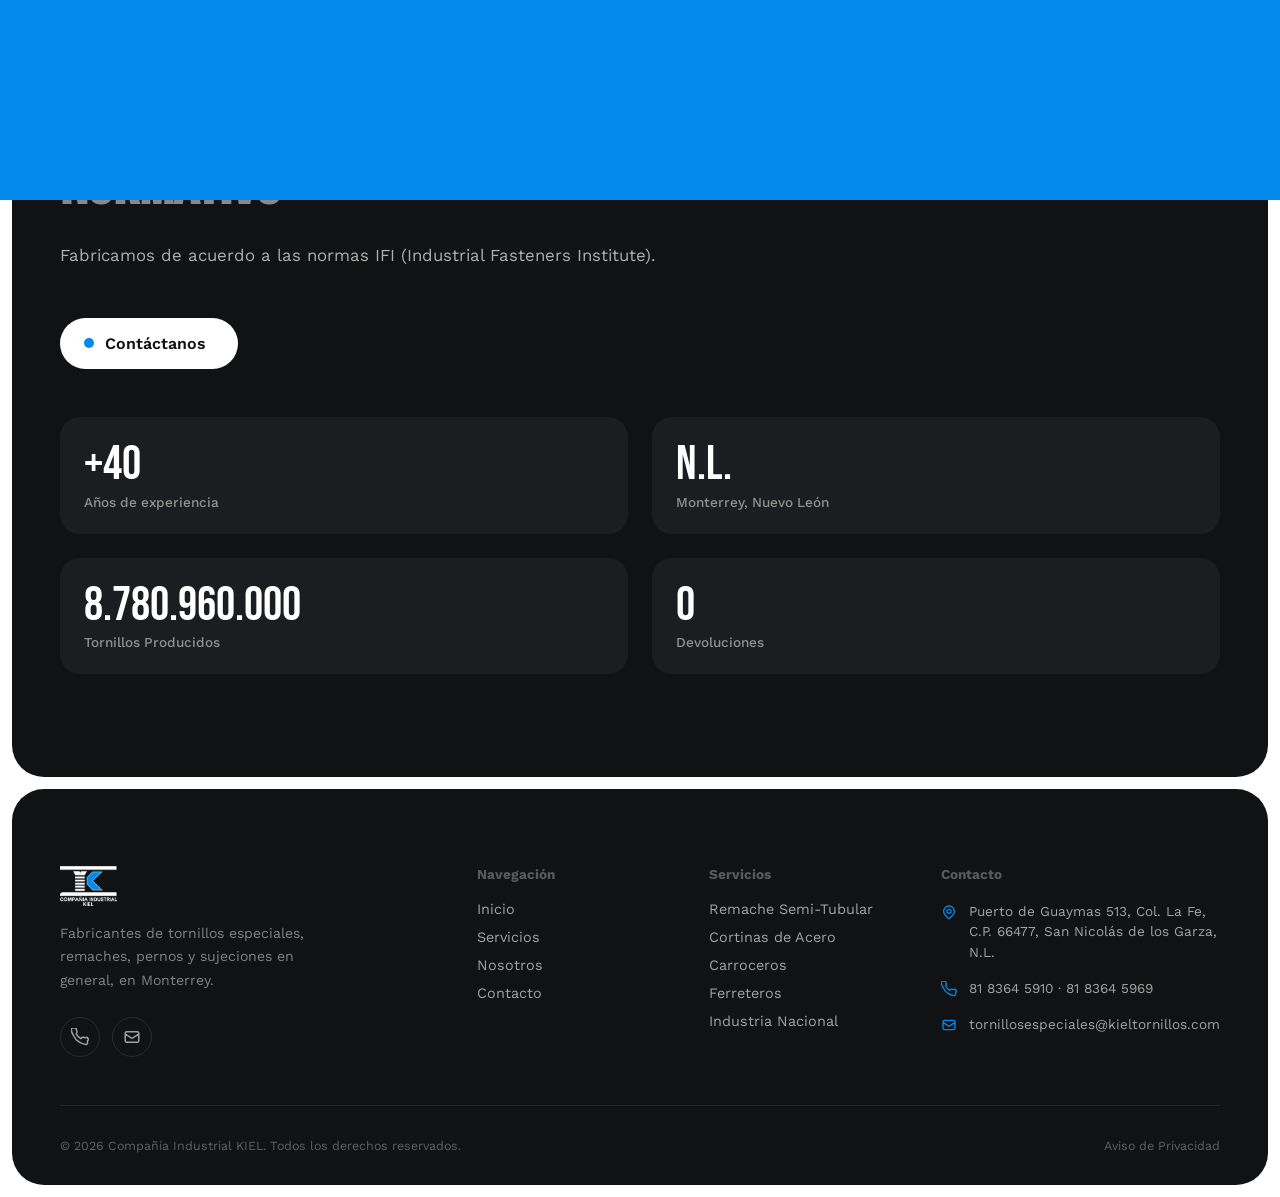
<file: nosotros.html>
<!DOCTYPE html>
<html lang="es">

<head>
  <meta charset="UTF-8" />
  <script>try { if (sessionStorage.getItem("pt")) { document.documentElement.classList.add("pt-in"); sessionStorage.removeItem("pt") } } catch (e) { }</script>

  <meta name="viewport" content="width=device-width, initial-scale=1.0" />
  <meta name="description"
    content="Más de 40 años de experiencia fabricando tornillos, con aseguramiento total de la calidad y maquinaria moderna y altamente especializada." />
  <title>Nosotros | Compañía Industrial KIEL</title>
  <link rel="canonical" href="https://www.kieltornillos.com/nosotros.html" />
  <link rel="icon" href="images/Kiel icon.png" type="image/png" />
  <link rel="apple-touch-icon" href="images/Kiel icon.png" />
  <meta name="theme-color" content="#111214" />
  <meta property="og:type" content="website" />
  <meta property="og:site_name" content="Compañía Industrial KIEL" />
  <meta property="og:locale" content="es_MX" />
  <meta property="og:title" content="Nosotros | Compañía Industrial KIEL" />
  <meta property="og:description"
    content="Más de 40 años de experiencia fabricando tornillos, con aseguramiento total de la calidad y maquinaria moderna y altamente especializada." />
  <meta property="og:url" content="https://www.kieltornillos.com/nosotros.html" />
  <meta property="og:image" content="https://www.kieltornillos.com/images/hero_bolts.jpg" />
  <meta name="twitter:card" content="summary_large_image" />

  <link rel="preconnect" href="https://fonts.googleapis.com" />
  <link rel="preconnect" href="https://fonts.gstatic.com" crossorigin />
  <link rel="preload" as="style"
    href="https://fonts.googleapis.com/css2?family=Bebas+Neue&family=Work+Sans:wght@400;500;600;700&display=swap"
    onload="this.onload=null;this.rel='stylesheet'" />
  <noscript>
    <link rel="stylesheet"
      href="https://fonts.googleapis.com/css2?family=Bebas+Neue&family=Work+Sans:wght@400;500;600;700&display=swap" />
  </noscript>
  <link rel="stylesheet" href="styles.css" />

  <style>
    /* Timeline */
    .timeline {
      position: relative;
      padding-left: 2rem;
    }

    .timeline::before {
      content: '';
      position: absolute;
      left: 0;
      top: 0;
      bottom: 0;
      width: 2px;
      background: linear-gradient(to bottom, var(--brand), transparent);
    }

    .timeline-item {
      position: relative;
      padding-bottom: 2.5rem;
      padding-left: 2rem;
    }

    .timeline-item::before {
      content: '';
      position: absolute;
      left: -9px;
      top: 6px;
      width: 14px;
      height: 14px;
      border-radius: 50%;
      background: var(--brand);
      border: 3px solid var(--white);
      box-shadow: 0 0 0 2px var(--brand);
    }

    .timeline-year {
      font-family: var(--font-display);
      font-size: 1.1rem;
      color: var(--brand);
      letter-spacing: 0.1em;
      margin-bottom: 0.3rem;
    }

    .timeline-text {
      font-size: 0.9rem;
      color: var(--dark-60);
      line-height: 1.7;
    }

    /* Counter animation */
    .counter-num {
      display: inline-block;
    }

    /* Blockquote style */
    .blockquote-main {
      border-left: 4px solid var(--brand);
      padding: 1.5rem 2rem;
      background: var(--cream);
      border-radius: 0 var(--radius-lg) var(--radius-lg) 0;
      margin-block: 2rem;
    }

    .blockquote-main p {
      font-family: var(--font-display);
      font-size: clamp(1.2rem, 3vw, 2rem);
      color: var(--dark);
      line-height: 1.2;
    }

    .blockquote-main cite {
      font-size: 0.78rem;
      font-weight: 600;
      letter-spacing: 0.1em;
      text-transform: uppercase;
      color: var(--brand);
      margin-top: 0.8rem;
      display: block;
    }

    /* Team placeholder cards */
    .team-card {
      background: var(--white);
      border-radius: var(--radius-lg);
      overflow: hidden;
      transition: transform var(--transition), box-shadow var(--transition);
    }

    .team-card:hover {
      transform: translateY(-6px);
      box-shadow: 0 20px 40px rgba(56, 56, 56, 0.12);
    }

    .team-card-avatar {
      aspect-ratio: 1;
      background: var(--cream);
      display: flex;
      align-items: center;
      justify-content: center;
      font-family: var(--font-display);
      font-size: 5rem;
      color: rgba(56, 56, 56, 0.2);
    }

    .team-card-body {
      padding: 1.5rem;
    }

    .team-card-name {
      font-family: var(--font-display);
      font-size: 1.4rem;
      color: var(--dark);
    }

    .team-card-role {
      font-size: 0.78rem;
      font-weight: 600;
      letter-spacing: 0.1em;
      text-transform: uppercase;
      color: var(--brand);
      margin-top: 0.2rem;
    }
  </style>
  <link rel="stylesheet" href="theme.css" />
  <script src="promo.js" defer></script>
</head>

<body>

  <div class="page-transition-overlay" id="pageOverlay"></div>

  <!-- NAVIGATION -->
  <nav class="navbar" id="navbar">
    <div class="container">
      <a href="index.html" class="nav-logo">
        <img class="logo-img" id="nav-logo-img" src="images/Kiel logo.png" alt="Compañía Industrial KIEL" width="240"
          height="32" />
      </a>
      <div class="nav-links">
        <a href="index.html" data-page="home">Inicio</a>
        <a href="servicios.html" data-page="servicios">Servicios</a>
        <a href="nosotros.html" class="active" data-page="nosotros">Nosotros</a>
        <a href="contacto.html" data-page="contacto">Contacto</a>
      </div>
      <button class="hamburger" id="hamburger" aria-label="Abrir menú">
        <span></span><span></span><span></span>
      </button>
    </div>
  </nav>
  <nav class="mobile-nav" id="mobileNav">
    <a href="index.html">Inicio</a>
    <a href="servicios.html">Servicios</a>
    <a href="nosotros.html">Nosotros</a>
    <a href="contacto.html">Contacto</a>
  </nav>

  <!-- ─── GENERAL PROFILE ─────────────────────────────────── -->
  <section class="about-page section-pad">
    <div class="container">
      <div class="about-intro-grid">
        <!-- Text -->
        <div>
          <div class="section-label reveal">Perfil General</div>
          <h2 class="reveal reveal-delay-1"
            style="font-family:var(--font-display);font-size:clamp(2rem,5vw,4rem);color:var(--dark);line-height:0.95;margin-bottom:1.5rem;">
            Más de 40 años<br /><span style="color:var(--brand)">fabricando tornillos</span>
          </h2>

          <p class="body-lg reveal reveal-delay-2" style="color:var(--dark-60); margin-bottom: 1.2rem;">Compañía
            Industrial KIEL es una empresa fabricante de tornillos especiales, remaches, pernos y sujeciones en general,
            con más de 40 años de experiencia en el mercado nacional. Contamos con maquinaria eficiente, moderna y
            altamente especializada.</p>
          <p class="body-lg reveal reveal-delay-3" style="color:var(--dark-60); margin-bottom: 1.2rem;">Nuestro enfoque
            principal es el <strong>aseguramiento total de la calidad</strong>, para que nuestros clientes, inclusive
            los que compiten en mercados internacionales, tengan plena confianza en su producto terminado.</p>

          <div class="blockquote-main reveal reveal-delay-4">
            <p>¿Proyecto especial? Cotizamos sobre dibujo o muestra. Si no lo fabricamos, lo desarrollamos.</p>
            <cite>— Compañía Industrial KIEL</cite>
          </div>

          <!-- Stats row -->
          <div style="display:grid; grid-template-columns: repeat(3,minmax(0,1fr)); gap:0.75rem; margin-top:2rem;">
            <div class="reveal" style="text-align:center;">
              <div
                style="font-family:var(--font-display);font-size:clamp(2rem,5vw,3.5rem);color:var(--brand);line-height:1;"
                class="counter-num" data-target="40">0</div>
              <div
                style="font-size:0.72rem;font-weight:700;letter-spacing:0.12em;text-transform:uppercase;color:var(--dark-60);margin-top:0.3rem;">
                Años de experiencia</div>
            </div>
            <div class="reveal reveal-delay-1" style="text-align:center;">
              <div
                style="font-family:var(--font-display);font-size:clamp(2rem,5vw,3.5rem);color:var(--brand);line-height:1;"
                class="counter-num" data-target="8">0</div>
              <div
                style="font-size:0.72rem;font-weight:700;letter-spacing:0.12em;text-transform:uppercase;color:var(--dark-60);margin-top:0.3rem;">
                Billones de Tornillos</div>
            </div>
            <div class="reveal reveal-delay-2" style="text-align:center;">
              <div
                style="font-family:var(--font-display);font-size:clamp(2rem,5vw,3.5rem);color:var(--brand);line-height:1;"
                class="counter-num" data-target="0">0</div>
              <div
                style="font-size:0.72rem;font-weight:700;letter-spacing:0.12em;text-transform:uppercase;color:var(--dark-60);margin-top:0.3rem;">
                Devoluciones</div>
            </div>
          </div>
        </div>

        <!-- Timeline / image -->
        <div class="reveal reveal-delay-2">
          <div class="section-label" style="margin-bottom:2rem;">Lo que fabricamos</div>
          <div class="timeline">
            <div class="timeline-item">
              <div class="timeline-year">Tornillos especiales</div>
              <p class="timeline-text">Diseñamos tu tornillo de acuerdo a las necesidades de fijación de tu línea de
                ensamble.</p>
            </div>
            <div class="timeline-item">
              <div class="timeline-year">Birlos</div>
              <p class="timeline-text">Contamos con un amplio catálogo de fabricación de birlos.</p>
            </div>
            <div class="timeline-item">
              <div class="timeline-year">Remaches sólidos</div>
              <p class="timeline-text">Remaches sólidos y remache semi-tubular.</p>
            </div>
            <div class="timeline-item">
              <div class="timeline-year">Pernos</div>
              <p class="timeline-text">Pernos para cortina de acero y pernos para bisagras.</p>
            </div>
            <div class="timeline-item">
              <div class="timeline-year">Medidas y acabados</div>
              <p class="timeline-text">Desde diámetros de 1/8″ hasta 3/8″ y largos hasta 3.060″, con todo tipo de
                acabados.</p>
            </div>
          </div>
        </div>
      </div>
    </div>
  </section>

  <!-- ─── MISSION / VISION / POLICY ──────────────────────── -->
  <section class="market-section section-pad">
    <div class="container">
      <div class="section-title-block text-center">
        <div class="section-label reveal" style="justify-content:center;">Por qué elegirnos</div>
        <h2 class="display-sm reveal reveal-delay-1">Nuestros <span class="text-brand">pilares</span></h2>
      </div>
      <div class="mv-grid">
        <div class="mv-card mv-card-mision reveal">
          <div class="mv-card-label">01</div>
          <h3>Calidad</h3>
          <p>Nuestro enfoque principal es el aseguramiento total de la calidad, para que nuestros clientes tengan plena
            confianza en su producto terminado.</p>
        </div>
        <div class="mv-card mv-card-vision reveal reveal-delay-1">
          <div class="mv-card-label">02</div>
          <h3>Experiencia</h3>
          <p>Más de 40 años de experiencia en el mercado nacional, con maquinaria eficiente, moderna y altamente
            especializada.</p>
        </div>
        <div class="mv-card mv-card-politica reveal reveal-delay-2">
          <div class="mv-card-label">03</div>
          <h3>A tiempo</h3>
          <p>Tornillería de excelente calidad y a tiempo, según tus requerimientos y programas. Somos una empresa
            altamente confiable para integrarse a tu línea de producción.</p>
        </div>
      </div>
    </div>
  </section>

  <!-- ─── MARKET / INDUSTRIES ─────────────────────────────── -->
  <section class="about-page section-pad" style="background: var(--dark);">
    <div class="container">
      <div style="display:grid; grid-template-columns:1fr; gap:3rem;" class="about-intro-grid">
        <div>
          <div class="section-label" style="color:var(--brand)">Nuestros clientes</div>
          <h2
            style="font-family:var(--font-display);font-size:clamp(2rem,5vw,4rem);color:var(--white);line-height:0.95;margin-bottom:1.5rem;"
            class="reveal reveal-delay-1">
            Diseño<br /><span style="color:var(--brand)">Normativo</span>
          </h2>
          <p style="color:rgba(245,241,235,0.7);line-height:1.8;font-size:clamp(0.9rem,1.5vw,1.05rem);"
            class="reveal reveal-delay-2">
            Fabricamos de acuerdo a las normas IFI (Industrial Fasteners Institute).
          </p>


          <div style="margin-top:3rem;" class="reveal reveal-delay-4">
            <a href="contacto.html" class="btn btn-primary btn-lg" id="about-cta">
              <svg fill="none" stroke="currentColor" stroke-width="2" viewBox="0 0 24 24">
                <path
                  d="M3 8l7.89 5.26a2 2 0 002.22 0L21 8M5 19h14a2 2 0 002-2V7a2 2 0 00-2-2H5a2 2 0 00-2 2v10a2 2 0 002 2z" />
              </svg>
              Contáctanos
            </a>
          </div>
        </div>

        <!-- Big stats -->
        <div style="display:grid; grid-template-columns:1fr 1fr; gap:1.5rem; align-content:start;">
          <div class="about-stat-item reveal" style="border-color:rgba(255,255,255,0.1)">
            <div class="about-stat-num">+40</div>
            <div class="about-stat-desc">Años de experiencia</div>
          </div>
          <div class="about-stat-item reveal reveal-delay-1" style="border-color:rgba(255,255,255,0.1)">
            <div class="about-stat-num">N.L.</div>
            <div class="about-stat-desc">Monterrey, Nuevo León</div>
          </div>
          <div class="about-stat-item reveal reveal-delay-2" style="border-color:rgba(255,255,255,0.1)">
            <div class="about-stat-num">8.780.960.000</div>
            <div class="about-stat-desc">Tornillos Producidos</div>
          </div>
          <div class="about-stat-item reveal reveal-delay-3" style="border-color:rgba(255,255,255,0.1)">
            <div class="about-stat-num">0</div>
            <div class="about-stat-desc">Devoluciones</div>
          </div>
        </div>
      </div>
    </div>
  </section>

  <!-- FOOTER -->
  <footer class="footer">
    <div class="container">
      <div class="footer-grid">
        <div class="footer-brand">
          <div class="nav-logo">
            <img class="logo-img logo-img-footer" id="footer-logo-img" src="images/Kiel logo white.png"
              alt="Compañía Industrial KIEL" width="260" height="40" />
          </div>
          <p class="footer-tagline">Fabricantes de tornillos especiales, remaches, pernos y sujeciones en general, en
            Monterrey.</p>
          <div class="footer-social">
            <a href="tel:+528183645910" aria-label="Teléfono"><svg fill="none" stroke="currentColor" stroke-width="2"
                viewBox="0 0 24 24">
                <path
                  d="M22 16.92v3a2 2 0 01-2.18 2 19.79 19.79 0 01-8.63-3.07A19.5 19.5 0 013.07 9.63 19.79 19.79 0 01.22 1.2 2 2 0 012.2 0h3a2 2 0 012 1.72c.127.96.361 1.903.7 2.81a2 2 0 01-.45 2.11L6.91 7.91a16 16 0 006.16 6.16l1.27-1.27a2 2 0 012.11-.45c.907.339 1.85.573 2.81.7A2 2 0 0122 16.92z" />
              </svg></a>
            <a href="mailto:tornillosespeciales@kieltornillos.com" aria-label="Correo"><svg fill="none"
                stroke="currentColor" stroke-width="2" viewBox="0 0 24 24">
                <path
                  d="M3 8l7.89 5.26a2 2 0 002.22 0L21 8M5 19h14a2 2 0 002-2V7a2 2 0 00-2-2H5a2 2 0 00-2 2v10a2 2 0 002 2z" />
              </svg></a>
          </div>
        </div>
        <div class="footer-col">
          <h5>Navegación</h5>
          <div class="footer-links">
            <a href="index.html">Inicio</a>
            <a href="servicios.html">Servicios</a>
            <a href="nosotros.html">Nosotros</a>
            <a href="contacto.html">Contacto</a>
          </div>
        </div>
        <div class="footer-col">
          <h5>Servicios</h5>
          <div class="footer-links">
            <a href="servicios.html?servicio=remache-semi-tubular">Remache Semi-Tubular</a>
            <a href="servicios.html?servicio=cortinas-de-acero">Cortinas de Acero</a>
            <a href="servicios.html?servicio=carroceros">Carroceros</a>
            <a href="servicios.html?servicio=ferreteros">Ferreteros</a>
            <a href="servicios.html?servicio=industria-nacional">Industria Nacional</a>
          </div>
        </div>
        <div class="footer-col">
          <h5>Contacto</h5>
          <div class="footer-contact-item"><svg fill="none" stroke="currentColor" stroke-width="2" viewBox="0 0 24 24">
              <path d="M17.657 16.657L13.414 20.9a1.998 1.998 0 01-2.827 0l-4.244-4.243a8 8 0 1111.314 0z" />
              <path d="M15 11a3 3 0 11-6 0 3 3 0 016 0z" />
            </svg><span>Puerto de Guaymas 513, Col. La Fe, C.P. 66477, San Nicolás de los Garza, N.L.</span></div>
          <div class="footer-contact-item"><svg fill="none" stroke="currentColor" stroke-width="2" viewBox="0 0 24 24">
              <path
                d="M22 16.92v3a2 2 0 01-2.18 2 19.79 19.79 0 01-8.63-3.07A19.5 19.5 0 013.07 9.63 19.79 19.79 0 01.22 1.2 2 2 0 012.2 0h3a2 2 0 012 1.72c.127.96.361 1.903.7 2.81a2 2 0 01-.45 2.11L6.91 7.91a16 16 0 006.16 6.16l1.27-1.27a2 2 0 012.11-.45c.907.339 1.85.573 2.81.7A2 2 0 0122 16.92z" />
            </svg><span>81 8364 5910 · 81 8364 5969</span></div>
          <div class="footer-contact-item"><svg fill="none" stroke="currentColor" stroke-width="2" viewBox="0 0 24 24">
              <path
                d="M3 8l7.89 5.26a2 2 0 002.22 0L21 8M5 19h14a2 2 0 002-2V7a2 2 0 00-2-2H5a2 2 0 00-2 2v10a2 2 0 002 2z" />
            </svg><span>tornillosespeciales@kieltornillos.com</span></div>
        </div>
      </div>
      <div class="footer-bottom">
        <p class="footer-copy">© 2026 Compañía Industrial KIEL. Todos los derechos reservados.</p>
        <div class="footer-legal">
          <a href="aviso-privacidad.html">Aviso de Privacidad</a>
        </div>
      </div>
    </div>
  </footer>

  <!-- ============================================================
     BOTONES FLOTANTES: WhatsApp y teléfono. promo.js agrega arriba el botón
     de promoción cuando hay una promoción vigente.
     ============================================================ -->
  <div class="float-contact-btns" aria-label="Contacto rápido">
    <a href="https://wa.me/5218180105917?text=Hola%2C%20he%20visto%20su%20sitio%20y%20quisiera%20solicitar%20informaci%C3%B3n."
      class="float-btn float-btn--whatsapp" target="_blank" rel="noopener noreferrer"
      aria-label="Contáctanos por WhatsApp" data-tooltip="WhatsApp">
      <svg xmlns="http://www.w3.org/2000/svg" viewBox="0 0 24 24" fill="currentColor" aria-hidden="true">
        <path
          d="M17.472 14.382c-.297-.149-1.758-.867-2.03-.967-.273-.099-.471-.148-.67.15-.197.297-.767.966-.94 1.164-.173.199-.347.223-.644.075-.297-.15-1.255-.463-2.39-1.475-.883-.788-1.48-1.761-1.653-2.059-.173-.297-.018-.458.13-.606.134-.133.298-.347.446-.52.149-.174.198-.298.298-.497.099-.198.05-.371-.025-.52-.075-.149-.669-1.612-.916-2.207-.242-.579-.487-.5-.669-.51-.173-.008-.371-.01-.57-.01-.198 0-.52.074-.792.372-.272.297-1.04 1.016-1.04 2.479 0 1.462 1.065 2.875 1.213 3.074.149.198 2.096 3.2 5.077 4.487.709.306 1.262.489 1.694.625.712.227 1.36.195 1.871.118.571-.085 1.758-.719 2.006-1.413.248-.694.248-1.289.173-1.413-.074-.124-.272-.198-.57-.347m-5.421 7.403h-.004a9.87 9.87 0 01-5.031-1.378l-.361-.214-3.741.982.998-3.648-.235-.374a9.86 9.86 0 01-1.51-5.26c.001-5.45 4.436-9.884 9.888-9.884 2.64 0 5.122 1.03 6.988 2.898a9.825 9.825 0 012.893 6.994c-.003 5.45-4.437 9.884-9.885 9.884m8.413-18.297A11.815 11.815 0 0012.05 0C5.495 0 .16 5.335.157 11.892c0 2.096.547 4.142 1.588 5.945L.057 24l6.305-1.654a11.882 11.882 0 005.683 1.448h.005c6.554 0 11.89-5.335 11.893-11.893a11.821 11.821 0 00-3.48-8.413z" />
      </svg>
    </a>
    <a href="tel:+528183645910" class="float-btn float-btn--phone" aria-label="Llamar al 81 8364 5910"
      data-tooltip="Llamar">
      <svg xmlns="http://www.w3.org/2000/svg" viewBox="0 0 24 24" fill="none" stroke="currentColor" stroke-width="2"
        stroke-linecap="round" stroke-linejoin="round" aria-hidden="true">
        <path
          d="M22 16.92v3a2 2 0 01-2.18 2 19.79 19.79 0 01-8.63-3.07A19.5 19.5 0 013.07 9.63 19.79 19.79 0 01.22 1.2 2 2 0 012.2 0h3a2 2 0 012 1.72c.127.96.361 1.903.7 2.81a2 2 0 01-.45 2.11L6.91 7.91a16 16 0 006.16 6.16l1.27-1.27a2 2 0 012.11-.45c.907.339 1.85.573 2.81.7A2 2 0 0122 16.92z" />
      </svg>
    </a>
  </div>

  <script>
    // ─── Nav ─────────────────────────────────────────────────
    const navbar = document.getElementById('navbar');
    window.addEventListener('scroll', () => { navbar.classList.toggle('scrolled', window.scrollY > 50); });

    const hamburger = document.getElementById('hamburger');
    const mobileNav = document.getElementById('mobileNav');
    hamburger.addEventListener('click', () => {
      hamburger.classList.toggle('open');
      mobileNav.classList.toggle('open');
      document.body.style.overflow = mobileNav.classList.contains('open') ? 'hidden' : '';
    });
    mobileNav.querySelectorAll('a').forEach(link => {
      link.addEventListener('click', () => {
        hamburger.classList.remove('open');
        mobileNav.classList.remove('open');
        document.body.style.overflow = '';
      });
    });

    // ─── Scroll reveal ────────────────────────────────────────
    const observer = new IntersectionObserver((entries) => {
      entries.forEach(entry => {
        if (entry.isIntersecting) {
          entry.target.classList.add('visible');
          observer.unobserve(entry.target);
        }
      });
    }, { threshold: 0.1 });
    document.querySelectorAll('.reveal').forEach(el => observer.observe(el));

    // ─── Number Counter ───────────────────────────────────────
    const counters = document.querySelectorAll('.counter-num');
    const counterObs = new IntersectionObserver((entries) => {
      entries.forEach(entry => {
        if (!entry.isIntersecting) return;
        const el = entry.target;
        const target = +el.dataset.target;
        if (target === 0) {
          el.textContent = '0';
          counterObs.unobserve(el);
          return;
        }
        let current = 0;
        const step = Math.ceil(target / 50) || 1;
        const timer = setInterval(() => {
          current = Math.min(current + step, target);
          el.textContent = target >= 1000 ? '+' + (current >= 1000 ? Math.floor(current / 1000) + 'K' : current) : (target > 20 ? current : '+' + current);
          if (current >= target) {
            el.textContent = target >= 1000 ? '+5K' : '+' + target;
            clearInterval(timer);
          }
        }, 30);
        counterObs.unobserve(el);
      });
    }, { threshold: 0.5 });
    counters.forEach(c => counterObs.observe(c));

    // ─── Cortina roja entre páginas (ligera) ────────────────
    (function () {
      const overlay = document.getElementById('pageOverlay');
      const reduce = matchMedia('(prefers-reduced-motion: reduce)').matches;
      const here = location.pathname.split('/').pop() || 'index.html';
      const targets = new Set();
      document.querySelectorAll('a[href]').forEach(a => {
        const h = a.getAttribute('href');
        if (!h || h[0] === '#' || /^(https?:|mailto:|tel:)/.test(h) || a.target === '_blank') return;
        targets.add(h.split('#')[0].split('?')[0]);
        a.addEventListener('click', e => {
          if (e.defaultPrevented || e.button || e.metaKey || e.ctrlKey || e.shiftKey || e.altKey || reduce || !overlay) return;
          e.preventDefault();
          try { sessionStorage.setItem('pt', '1'); } catch (_) { }
          overlay.classList.add('enter');
          setTimeout(() => { location.href = h; }, 300);
        });
      });
      // Al volver con el botón "atrás" la cortina no debe quedar cubriendo la página
      window.addEventListener('pageshow', e => { if (e.persisted && overlay) overlay.classList.remove('enter'); });
      // Precarga las demás páginas cuando el navegador está libre: bajo la cortina ya están listas
      const idle = window.requestIdleCallback ? f => requestIdleCallback(f, { timeout: 2000 }) : f => setTimeout(f, 1200);
      idle(() => targets.forEach(t => {
        if (!t || t === here) return;
        const l = document.createElement('link'); l.rel = 'prefetch'; l.href = t; document.head.appendChild(l);
      }));
    })();
  </script>
</body>

</html>
</file>
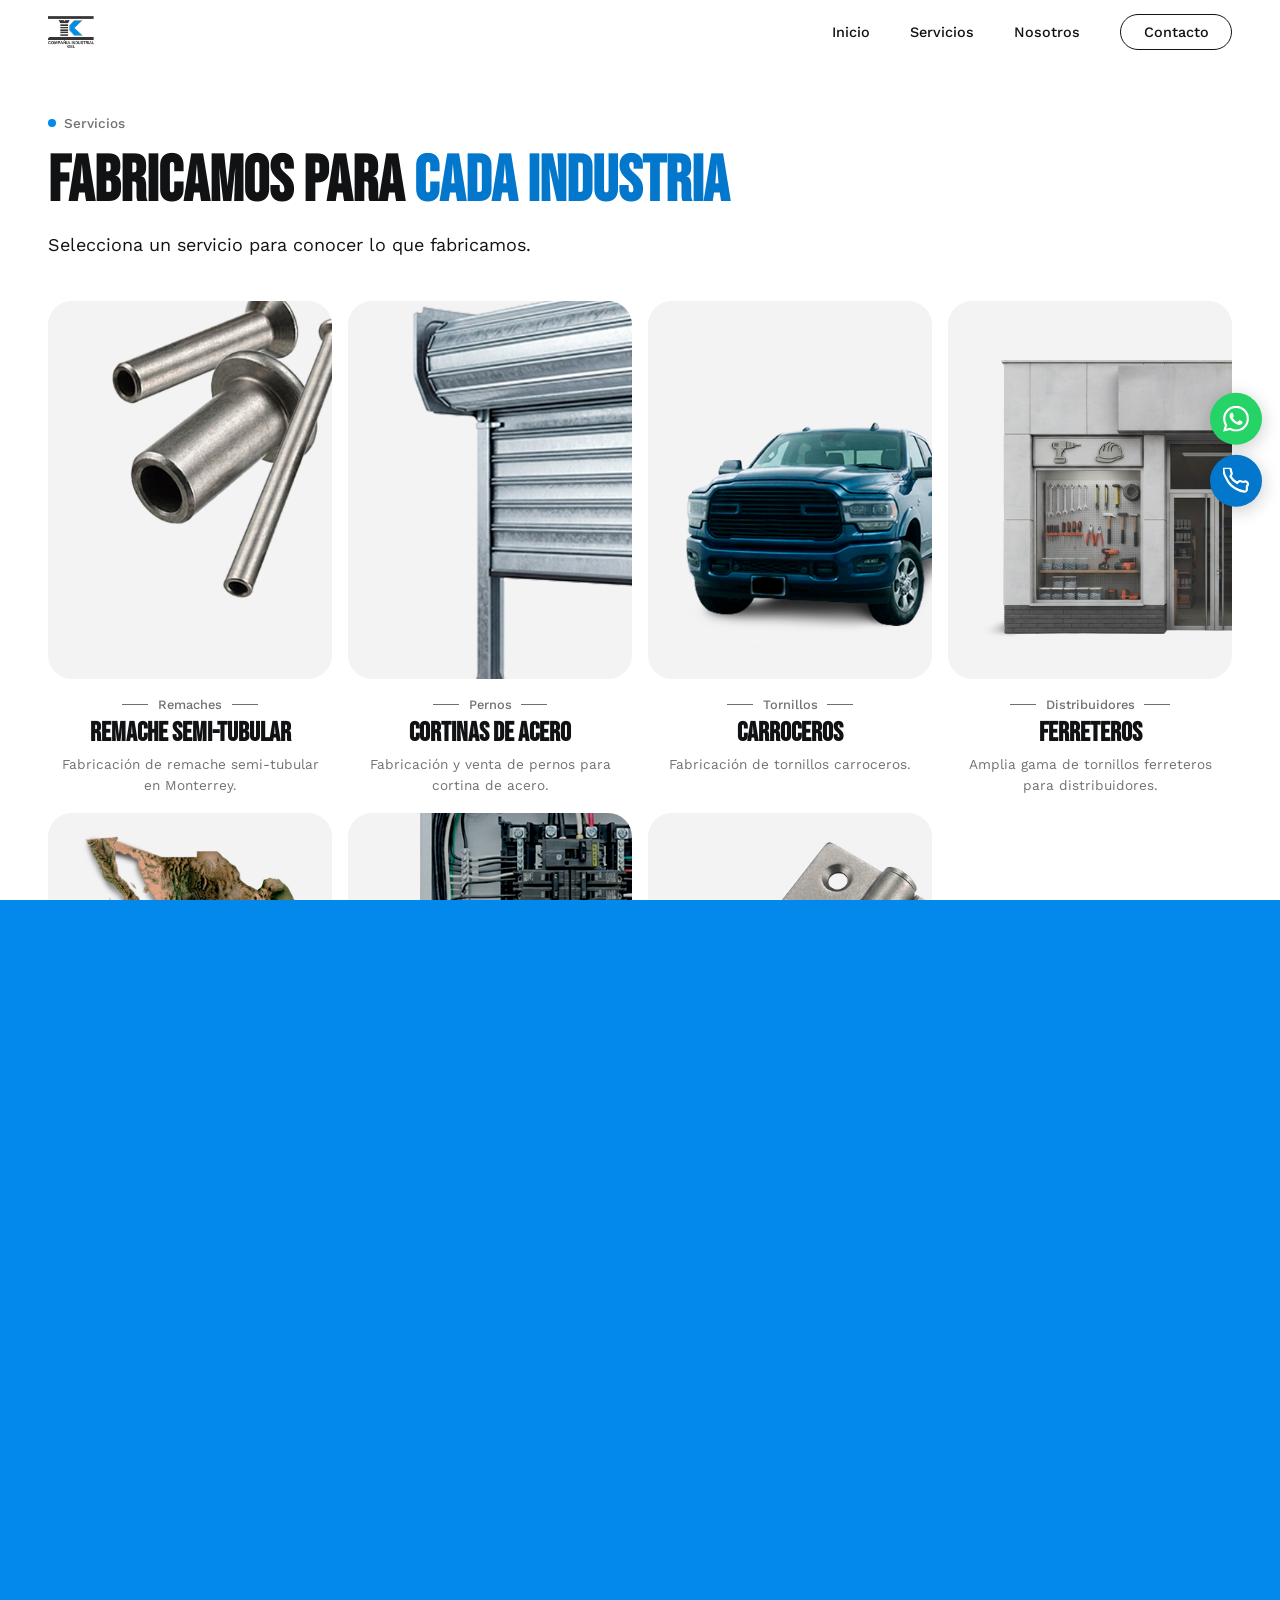
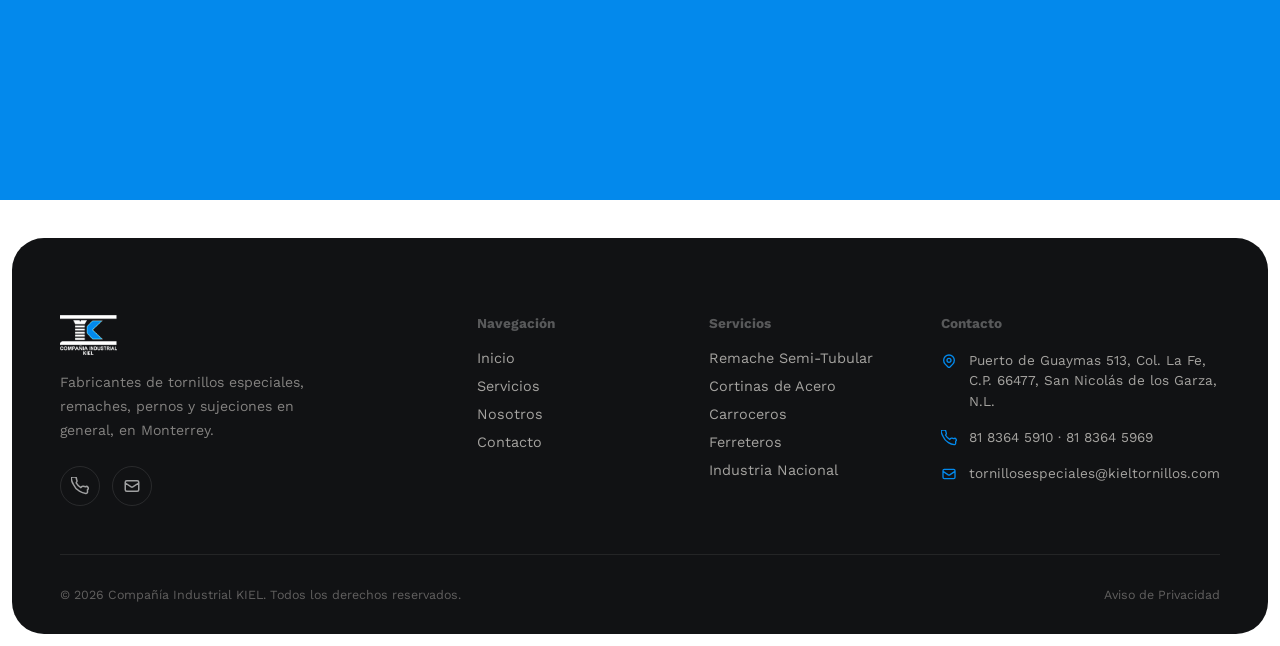
<file: servicios.html>
<!DOCTYPE html>
<html lang="es">

<head>
  <meta charset="UTF-8" />
  <script>try { if (sessionStorage.getItem("pt")) { document.documentElement.classList.add("pt-in"); sessionStorage.removeItem("pt") } } catch (e) { }</script>
  <script>if (/[?&]servicio=/.test(location.search)) document.documentElement.classList.add("has-svc")</script>

  <meta name="viewport" content="width=device-width, initial-scale=1.0" />
  <meta name="description"
    content="Remache semi-tubular, pernos para cortina de acero, tornillos carroceros y ferreteros, industria nacional, industria eléctrica y pernos para bisagras. Cotizamos sobre dibujo o muestra." />
  <title>Servicios | Compañía Industrial KIEL</title>
  <link rel="canonical" href="https://www.kieltornillos.com/servicios.html" />
  <link rel="icon" href="images/Kiel icon.png" type="image/png" />
  <link rel="apple-touch-icon" href="images/Kiel icon.png" />
  <meta name="theme-color" content="#111214" />
  <meta property="og:type" content="website" />
  <meta property="og:site_name" content="Compañía Industrial KIEL" />
  <meta property="og:locale" content="es_MX" />
  <meta property="og:title" content="Servicios | Compañía Industrial KIEL" />
  <meta property="og:description"
    content="Remache semi-tubular, pernos para cortina de acero, tornillos carroceros y ferreteros, industria nacional, industria eléctrica y pernos para bisagras. Cotizamos sobre dibujo o muestra." />
  <meta property="og:url" content="https://www.kieltornillos.com/servicios.html" />
  <meta property="og:image" content="https://www.kieltornillos.com/images/hero_bolts.jpg" />
  <meta name="twitter:card" content="summary_large_image" />

  <link rel="preconnect" href="https://fonts.googleapis.com" />
  <link rel="preconnect" href="https://fonts.gstatic.com" crossorigin />
  <link rel="preload" as="style"
    href="https://fonts.googleapis.com/css2?family=Bebas+Neue&family=Work+Sans:wght@400;500;600;700&display=swap"
    onload="this.onload=null;this.rel='stylesheet'" />
  <noscript>
    <link rel="stylesheet"
      href="https://fonts.googleapis.com/css2?family=Bebas+Neue&family=Work+Sans:wght@400;500;600;700&display=swap" />
  </noscript>
  <link rel="stylesheet" href="styles.css" />

  <style>
    /* Animated number counter for catalog category cards */
    .cat-card {
      position: relative;
      padding: 2rem;
      border-radius: 16px;
      background: var(--white);
      overflow: hidden;
      cursor: pointer;
      transition: transform 0.35s var(--ease-out-expo), box-shadow 0.35s var(--ease-out-expo);
      border: 1px solid rgba(56, 56, 56, 0.07);
      display: flex;
      align-items: flex-start;
      gap: 1.2rem;
    }

    .cat-card:hover {
      transform: translateY(-6px);
      box-shadow: 0 24px 48px rgba(56, 56, 56, 0.12);
    }

    .cat-card::before {
      content: '';
      position: absolute;
      top: 0;
      left: 0;
      width: 4px;
      height: 100%;
      background: var(--brand);
      transform: scaleY(0);
      transform-origin: bottom;
      transition: transform 0.4s var(--ease-out-expo);
    }

    .cat-card:hover::before {
      transform: scaleY(1);
    }

    .cat-card-icon {
      width: 56px;
      height: 56px;
      border-radius: 14px;
      background: var(--brand-light);
      display: flex;
      align-items: center;
      justify-content: center;
      flex-shrink: 0;
      color: var(--brand);
      font-family: var(--font-display);
      font-size: 1.4rem;
      transition: background 0.3s, color 0.3s;
    }

    .cat-card:hover .cat-card-icon {
      background: var(--brand);
      color: var(--white);
    }

    .cat-card-icon svg {
      width: 26px;
      height: 26px;
    }

    .cat-card-body {
      flex: 1;
    }

    .cat-card-num {
      font-size: 0.65rem;
      font-weight: 700;
      letter-spacing: 0.15em;
      color: var(--brand);
      text-transform: uppercase;
      margin-bottom: 0.35rem;
    }

    .cat-card-name {
      font-family: var(--font-display);
      font-size: 1.5rem;
      color: var(--dark);
      line-height: 1;
      margin-bottom: 0.6rem;
    }

    .cat-card-desc {
      font-size: 0.85rem;
      color: var(--dark-60);
      line-height: 1.6;
      margin-bottom: 1rem;
    }

    .cat-card-tags {
      display: flex;
      flex-wrap: wrap;
      gap: 0.4rem;
    }

    /* Product grid items */
    .prod-grid {
      display: grid;
      grid-template-columns: 1fr;
      gap: 1.5rem;
    }

    @media (min-width: 600px) {
      .prod-grid {
        grid-template-columns: repeat(2, 1fr);
      }
    }

    @media (min-width: 900px) {
      .prod-grid {
        grid-template-columns: repeat(3, 1fr);
      }
    }

    @media (min-width: 1200px) {
      .prod-grid {
        grid-template-columns: repeat(4, 1fr);
      }
    }

    /* Category filters */
    .cat-filter-grid {
      display: grid;
      grid-template-columns: 1fr;
      gap: 1.25rem;
      margin-bottom: 4rem;
    }

    @media (min-width: 600px) {
      .cat-filter-grid {
        grid-template-columns: repeat(2, 1fr);
      }
    }

    @media (min-width: 900px) {
      .cat-filter-grid {
        grid-template-columns: repeat(3, 1fr);
      }
    }

    /* Active category highlight */
    .active-category {
      border-color: var(--brand) !important;
    }

    /* Search bar */
    .search-bar {
      display: flex;
      align-items: center;
      gap: 1rem;
      background: var(--white);
      border-radius: 100px;
      padding: 0.7rem 1.5rem;
      box-shadow: 0 4px 20px rgba(56, 56, 56, 0.08);
      border: 2px solid transparent;
      transition: border-color 0.3s, box-shadow 0.3s;
      max-width: 500px;
    }

    .search-bar:focus-within {
      border-color: var(--brand);
      box-shadow: 0 4px 20px rgba(3, 137, 236, 0.1);
    }

    .search-bar svg {
      width: 18px;
      height: 18px;
      color: var(--dark-60);
      flex-shrink: 0;
    }

    .search-bar input {
      flex: 1;
      border: none;
      outline: none;
      font-family: var(--font-body);
      font-size: 0.95rem;
      color: var(--dark);
      background: transparent;
    }

    .search-bar input::placeholder {
      color: var(--dark-60);
      opacity: 0.6;
    }
  </style>
  <link rel="stylesheet" href="theme.css" />
  <script src="servicios-data.js" defer></script>
  <script src="servicios.js" defer></script>
  <script src="promo.js" defer></script>
</head>

<body>

  <div class="page-transition-overlay" id="pageOverlay"></div>

  <!-- ============================================================
     BOTONES FLOTANTES: WhatsApp y teléfono. promo.js agrega arriba el botón
     de promoción cuando hay una promoción vigente.
     ============================================================ -->
  <div class="float-contact-btns" aria-label="Contacto rápido">
    <a href="https://wa.me/5218180105917?text=Hola%2C%20he%20visto%20su%20sitio%20y%20quisiera%20solicitar%20informaci%C3%B3n."
      class="float-btn float-btn--whatsapp" target="_blank" rel="noopener noreferrer"
      aria-label="Contáctanos por WhatsApp" data-tooltip="WhatsApp">
      <svg xmlns="http://www.w3.org/2000/svg" viewBox="0 0 24 24" fill="currentColor" aria-hidden="true">
        <path
          d="M17.472 14.382c-.297-.149-1.758-.867-2.03-.967-.273-.099-.471-.148-.67.15-.197.297-.767.966-.94 1.164-.173.199-.347.223-.644.075-.297-.15-1.255-.463-2.39-1.475-.883-.788-1.48-1.761-1.653-2.059-.173-.297-.018-.458.13-.606.134-.133.298-.347.446-.52.149-.174.198-.298.298-.497.099-.198.05-.371-.025-.52-.075-.149-.669-1.612-.916-2.207-.242-.579-.487-.5-.669-.51-.173-.008-.371-.01-.57-.01-.198 0-.52.074-.792.372-.272.297-1.04 1.016-1.04 2.479 0 1.462 1.065 2.875 1.213 3.074.149.198 2.096 3.2 5.077 4.487.709.306 1.262.489 1.694.625.712.227 1.36.195 1.871.118.571-.085 1.758-.719 2.006-1.413.248-.694.248-1.289.173-1.413-.074-.124-.272-.198-.57-.347m-5.421 7.403h-.004a9.87 9.87 0 01-5.031-1.378l-.361-.214-3.741.982.998-3.648-.235-.374a9.86 9.86 0 01-1.51-5.26c.001-5.45 4.436-9.884 9.888-9.884 2.64 0 5.122 1.03 6.988 2.898a9.825 9.825 0 012.893 6.994c-.003 5.45-4.437 9.884-9.885 9.884m8.413-18.297A11.815 11.815 0 0012.05 0C5.495 0 .16 5.335.157 11.892c0 2.096.547 4.142 1.588 5.945L.057 24l6.305-1.654a11.882 11.882 0 005.683 1.448h.005c6.554 0 11.89-5.335 11.893-11.893a11.821 11.821 0 00-3.48-8.413z" />
      </svg>
    </a>
    <a href="tel:+528183645910" class="float-btn float-btn--phone" aria-label="Llamar al 81 8364 5910"
      data-tooltip="Llamar">
      <svg xmlns="http://www.w3.org/2000/svg" viewBox="0 0 24 24" fill="none" stroke="currentColor" stroke-width="2"
        stroke-linecap="round" stroke-linejoin="round" aria-hidden="true">
        <path
          d="M22 16.92v3a2 2 0 01-2.18 2 19.79 19.79 0 01-8.63-3.07A19.5 19.5 0 013.07 9.63 19.79 19.79 0 01.22 1.2 2 2 0 012.2 0h3a2 2 0 012 1.72c.127.96.361 1.903.7 2.81a2 2 0 01-.45 2.11L6.91 7.91a16 16 0 006.16 6.16l1.27-1.27a2 2 0 012.11-.45c.907.339 1.85.573 2.81.7A2 2 0 0122 16.92z" />
      </svg>
    </a>
  </div>

  <!-- NAVIGATION -->
  <nav class="navbar" id="navbar">
    <div class="container">
      <a href="index.html" class="nav-logo">
        <img class="logo-img" id="nav-logo-img" src="images/Kiel logo.png" alt="Compañía Industrial KIEL" width="240"
          height="32" />
      </a>
      <div class="nav-links">
        <a href="index.html" data-page="home">Inicio</a>
        <a href="servicios.html" class="active" data-page="servicios">Servicios</a>
        <a href="nosotros.html" data-page="nosotros">Nosotros</a>
        <a href="contacto.html" data-page="contacto">Contacto</a>
      </div>
      <button class="hamburger" id="hamburger" aria-label="Abrir menú">
        <span></span><span></span><span></span>
      </button>
    </div>
  </nav>
  <nav class="mobile-nav" id="mobileNav">
    <a href="index.html">Inicio</a>
    <a href="servicios.html">Servicios</a>
    <a href="nosotros.html">Nosotros</a>
    <a href="contacto.html">Contacto</a>
  </nav>

  <!-- SERVICIOS -->
  <section class="catalog-section section-pad" id="servicios">
    <div class="container">
      <!-- Vista 1: tarjetas (cada tarjeta abre la sección de ese servicio) -->
      <div id="svcList">
        <div class="section-title-block" style="margin-bottom:2.5rem;">
          <div class="section-label reveal">Servicios</div>
          <h1 class="display-md reveal reveal-delay-1">Fabricamos para <span class="text-brand">cada industria</span>
          </h1>
          <p class="body-lg reveal reveal-delay-2" style="margin-top:1rem;">Selecciona un servicio para conocer lo que
            fabricamos.</p>
        </div>
        <div class="grid-4" id="svcCards">
          <a href="servicios.html?servicio=remache-semi-tubular" id="card-remache-semi-tubular"
            data-card="remache-semi-tubular" class="product-card reveal" style="animation-delay:0.1s">
            <div class="product-card-img">
              <img src="images/Product_Remache.png" alt="Remache Semi-Tubular" loading="lazy" decoding="async"
                onerror="this.style.display='none'" />
            </div>
            <div class="product-card-body">
              <div class="product-card-category">Remaches</div>
              <h3 class="product-card-name">Remache Semi-Tubular</h3>
              <p class="product-card-desc">Fabricación de remache semi-tubular en Monterrey.</p>
            </div>
          </a>
          <a href="servicios.html?servicio=cortinas-de-acero" id="card-cortinas-de-acero" data-card="cortinas-de-acero"
            class="product-card reveal" style="animation-delay:0.2s">
            <div class="product-card-img">
              <img src="images/Product_Cortinas.png" alt="Cortinas de Acero" loading="lazy" decoding="async"
                onerror="this.style.display='none'" />
            </div>
            <div class="product-card-body">
              <div class="product-card-category">Pernos</div>
              <h3 class="product-card-name">Cortinas de Acero</h3>
              <p class="product-card-desc">Fabricación y venta de pernos para cortina de acero.</p>
            </div>
          </a>
          <a href="servicios.html?servicio=carroceros" id="card-carroceros" data-card="carroceros"
            class="product-card reveal" style="animation-delay:0.3s">
            <div class="product-card-img">
              <img src="images/Product_Carroceros.png" alt="Carroceros" loading="lazy" decoding="async"
                onerror="this.style.display='none'" />
            </div>
            <div class="product-card-body">
              <div class="product-card-category">Tornillos</div>
              <h3 class="product-card-name">Carroceros</h3>
              <p class="product-card-desc">Fabricación de tornillos carroceros.</p>
            </div>
          </a>
          <a href="servicios.html?servicio=ferreteros" id="card-ferreteros" data-card="ferreteros"
            class="product-card reveal" style="animation-delay:0.4s">
            <div class="product-card-img">
              <img src="images/Product_Ferreteros.png" alt="Ferreteros" loading="lazy" decoding="async"
                onerror="this.style.display='none'" />
            </div>
            <div class="product-card-body">
              <div class="product-card-category">Distribuidores</div>
              <h3 class="product-card-name">Ferreteros</h3>
              <p class="product-card-desc">Amplia gama de tornillos ferreteros para distribuidores.</p>
            </div>
          </a>
          <a href="servicios.html?servicio=industria-nacional" id="card-industria-nacional"
            data-card="industria-nacional" class="product-card reveal" style="animation-delay:0.1s">
            <div class="product-card-img">
              <img src="images/Product_Nacional.png" alt="Industria Nacional" loading="lazy" decoding="async"
                onerror="this.style.display='none'" />
            </div>
            <div class="product-card-body">
              <div class="product-card-category">Todas las industrias</div>
              <h3 class="product-card-name">Industria Nacional</h3>
              <p class="product-card-desc">Tornillos y pernos para toda la industria nacional, de 1/8″ a 3/8″.</p>
            </div>
          </a>
          <a href="servicios.html?servicio=industria-electrica" id="card-industria-electrica"
            data-card="industria-electrica" class="product-card reveal" style="animation-delay:0.2s">
            <div class="product-card-img">
              <img src="images/Product_Electrica.png" alt="Industria Eléctrica" loading="lazy" decoding="async"
                onerror="this.style.display='none'" />
            </div>
            <div class="product-card-body">
              <div class="product-card-category">Sujeciones</div>
              <h3 class="product-card-name">Industria Eléctrica</h3>
              <p class="product-card-desc">Tornillería y sujeciones para la industria eléctrica.</p>
            </div>
          </a>
          <a href="servicios.html?servicio=pernos-para-bisagras" id="card-pernos-para-bisagras"
            data-card="pernos-para-bisagras" class="product-card reveal" style="animation-delay:0.3s">
            <div class="product-card-img">
              <img src="images/Product_Bisagras.png" alt="Pernos para Bisagras" loading="lazy" decoding="async"
                onerror="this.style.display='none'" />
            </div>
            <div class="product-card-body">
              <div class="product-card-category">Pernos</div>
              <h3 class="product-card-name">Pernos para Bisagras</h3>
              <p class="product-card-desc">Fabricación de pernos para fabricantes de bisagras.</p>
            </div>
          </a>
        </div>
      </div>

      <!-- Vista 2: sección del servicio elegido (se arma con los bloques de servicios-data.js) -->
      <article id="svcDetail" hidden>
        <div class="items-head" id="svcHead">
          <button type="button" class="btn btn-outline btn-lg" id="svcBack">Todos los servicios</button>
          <h1 class="items-title" id="svcTitle" tabindex="-1"></h1>
        </div>
        <div class="svc-body" id="svcBody"></div>
        <div class="svc-pager" id="svcPager"></div>
      </article>

      <div class="catalog-cta-banner reveal" style="margin-top: 4rem;">
        <!-- Video de fondo -->
        <video class="catalog-cta-bg-video" autoplay muted loop playsinline>
          <source src="images/bolt change.mp4" type="video/mp4">
        </video>
        <!-- Overlay -->
        <div class="catalog-cta-overlay"></div>
        <!-- Contenido -->
        <div class="catalog-cta-content">
          <h3>¿Proyecto especial?</h3>
          <p>Cotizamos sobre dibujo o muestra. Si no lo fabricamos, lo desarrollamos.</p>
          <a href="contacto.html" class="btn btn-outline btn-lg" id="cat-cta-contacto">
            <svg fill="none" stroke="currentColor" stroke-width="2" viewBox="0 0 24 24">
              <path
                d="M3 8l7.89 5.26a2 2 0 002.22 0L21 8M5 19h14a2 2 0 002-2V7a2 2 0 00-2-2H5a2 2 0 00-2 2v10a2 2 0 002 2z" />
            </svg>
            Solicitar cotización
          </a>
        </div>
      </div>

    </div>
  </section>

  <!-- FOOTER -->
  <footer class="footer">
    <div class="container">
      <div class="footer-grid">
        <div class="footer-brand">
          <div class="nav-logo">
            <img class="logo-img logo-img-footer" id="footer-logo-img" src="images/Kiel logo white.png"
              alt="Compañía Industrial KIEL" width="260" height="40" />
          </div>
          <p class="footer-tagline">Fabricantes de tornillos especiales, remaches, pernos y sujeciones en general, en
            Monterrey.</p>
          <div class="footer-social">
            <a href="tel:+528183645910" aria-label="Teléfono"><svg fill="none" stroke="currentColor" stroke-width="2"
                viewBox="0 0 24 24">
                <path
                  d="M22 16.92v3a2 2 0 01-2.18 2 19.79 19.79 0 01-8.63-3.07A19.5 19.5 0 013.07 9.63 19.79 19.79 0 01.22 1.2 2 2 0 012.2 0h3a2 2 0 012 1.72c.127.96.361 1.903.7 2.81a2 2 0 01-.45 2.11L6.91 7.91a16 16 0 006.16 6.16l1.27-1.27a2 2 0 012.11-.45c.907.339 1.85.573 2.81.7A2 2 0 0122 16.92z" />
              </svg></a>
            <a href="mailto:tornillosespeciales@kieltornillos.com" aria-label="Correo"><svg fill="none"
                stroke="currentColor" stroke-width="2" viewBox="0 0 24 24">
                <path
                  d="M3 8l7.89 5.26a2 2 0 002.22 0L21 8M5 19h14a2 2 0 002-2V7a2 2 0 00-2-2H5a2 2 0 00-2 2v10a2 2 0 002 2z" />
              </svg></a>
          </div>
        </div>
        <div class="footer-col">
          <h5>Navegación</h5>
          <div class="footer-links">
            <a href="index.html">Inicio</a>
            <a href="servicios.html">Servicios</a>
            <a href="nosotros.html">Nosotros</a>
            <a href="contacto.html">Contacto</a>
          </div>
        </div>
        <div class="footer-col">
          <h5>Servicios</h5>
          <div class="footer-links">
            <a href="servicios.html?servicio=remache-semi-tubular">Remache Semi-Tubular</a>
            <a href="servicios.html?servicio=cortinas-de-acero">Cortinas de Acero</a>
            <a href="servicios.html?servicio=carroceros">Carroceros</a>
            <a href="servicios.html?servicio=ferreteros">Ferreteros</a>
            <a href="servicios.html?servicio=industria-nacional">Industria Nacional</a>
          </div>
        </div>
        <div class="footer-col">
          <h5>Contacto</h5>
          <div class="footer-contact-item"><svg fill="none" stroke="currentColor" stroke-width="2" viewBox="0 0 24 24">
              <path d="M17.657 16.657L13.414 20.9a1.998 1.998 0 01-2.827 0l-4.244-4.243a8 8 0 1111.314 0z" />
              <path d="M15 11a3 3 0 11-6 0 3 3 0 016 0z" />
            </svg><span>Puerto de Guaymas 513, Col. La Fe, C.P. 66477, San Nicolás de los Garza, N.L.</span></div>
          <div class="footer-contact-item"><svg fill="none" stroke="currentColor" stroke-width="2" viewBox="0 0 24 24">
              <path
                d="M22 16.92v3a2 2 0 01-2.18 2 19.79 19.79 0 01-8.63-3.07A19.5 19.5 0 013.07 9.63 19.79 19.79 0 01.22 1.2 2 2 0 012.2 0h3a2 2 0 012 1.72c.127.96.361 1.903.7 2.81a2 2 0 01-.45 2.11L6.91 7.91a16 16 0 006.16 6.16l1.27-1.27a2 2 0 012.11-.45c.907.339 1.85.573 2.81.7A2 2 0 0122 16.92z" />
            </svg><span>81 8364 5910 · 81 8364 5969</span></div>
          <div class="footer-contact-item"><svg fill="none" stroke="currentColor" stroke-width="2" viewBox="0 0 24 24">
              <path
                d="M3 8l7.89 5.26a2 2 0 002.22 0L21 8M5 19h14a2 2 0 002-2V7a2 2 0 00-2-2H5a2 2 0 00-2 2v10a2 2 0 002 2z" />
            </svg><span>tornillosespeciales@kieltornillos.com</span></div>
        </div>
      </div>
      <div class="footer-bottom">
        <p class="footer-copy">© 2026 Compañía Industrial KIEL. Todos los derechos reservados.</p>
        <div class="footer-legal">
          <a href="aviso-privacidad.html">Aviso de Privacidad</a>
        </div>
      </div>
    </div>
  </footer>

  <!-- Visor de imagen de producto -->
  <div class="imgv" id="imgViewer" role="dialog" aria-modal="true" aria-label="Imagen del producto" hidden>
    <button type="button" class="imgv-close" id="imgvClose" aria-label="Cerrar imagen">
      <svg viewBox="0 0 24 24" fill="none" stroke="currentColor" stroke-width="2.2" stroke-linecap="round"
        aria-hidden="true">
        <path d="M6 6l12 12M18 6L6 18" />
      </svg>
    </button>
    <div class="imgv-stage" id="imgvStage">
      <img class="imgv-img" id="imgvImg" alt="" draggable="false" hidden />
      <p class="imgv-msg" id="imgvMsg">Cargando…</p>
    </div>
    <div class="imgv-zoom" role="group" aria-label="Zoom">
      <button type="button" id="imgvOut" aria-label="Alejar">
        <svg viewBox="0 0 24 24" fill="none" stroke="currentColor" stroke-width="2.2" stroke-linecap="round"
          aria-hidden="true">
          <path d="M5 12h14" />
        </svg>
      </button>
      <button type="button" id="imgvIn" aria-label="Acercar">
        <svg viewBox="0 0 24 24" fill="none" stroke="currentColor" stroke-width="2.2" stroke-linecap="round"
          aria-hidden="true">
          <path d="M5 12h14M12 5v14" />
        </svg>
      </button>
    </div>
  </div>

  <script>
    // ─── Nav & Mobile ────────────────────────────────────────
    const navbar = document.getElementById('navbar');
    window.addEventListener('scroll', () => { navbar.classList.toggle('scrolled', window.scrollY > 50); });

    const hamburger = document.getElementById('hamburger');
    const mobileNav = document.getElementById('mobileNav');
    hamburger.addEventListener('click', () => {
      hamburger.classList.toggle('open');
      mobileNav.classList.toggle('open');
      document.body.style.overflow = mobileNav.classList.contains('open') ? 'hidden' : '';
    });
    mobileNav.querySelectorAll('a').forEach(link => {
      link.addEventListener('click', () => {
        hamburger.classList.remove('open');
        mobileNav.classList.remove('open');
        document.body.style.overflow = '';
      });
    });

    // ─── Scroll reveal ────────────────────────────────────────
    const observer = new IntersectionObserver((entries) => {
      entries.forEach(entry => {
        if (entry.isIntersecting) { entry.target.classList.add('visible'); observer.unobserve(entry.target); }
      });
    }, { threshold: 0.1 });
    document.querySelectorAll('.reveal').forEach(el => observer.observe(el));

    // ─── Cortina roja entre páginas (ligera) ────────────────
    (function () {
      const overlay = document.getElementById('pageOverlay');
      const reduce = matchMedia('(prefers-reduced-motion: reduce)').matches;
      const here = location.pathname.split('/').pop() || 'index.html';
      const targets = new Set();
      document.querySelectorAll('a[href]').forEach(a => {
        const h = a.getAttribute('href');
        if (!h || h[0] === '#' || /^(https?:|mailto:|tel:)/.test(h) || a.target === '_blank') return;
        targets.add(h.split('#')[0].split('?')[0]);
        a.addEventListener('click', e => {
          if (e.defaultPrevented || e.button || e.metaKey || e.ctrlKey || e.shiftKey || e.altKey || reduce || !overlay) return;
          e.preventDefault();
          try { sessionStorage.setItem('pt', '1'); } catch (_) { }
          overlay.classList.add('enter');
          setTimeout(() => { location.href = h; }, 300);
        });
      });
      // Al volver con el botón "atrás" la cortina no debe quedar cubriendo la página
      window.addEventListener('pageshow', e => { if (e.persisted && overlay) overlay.classList.remove('enter'); });
      // Precarga las demás páginas cuando el navegador está libre: bajo la cortina ya están listas
      const idle = window.requestIdleCallback ? f => requestIdleCallback(f, { timeout: 2000 }) : f => setTimeout(f, 1200);
      idle(() => targets.forEach(t => {
        if (!t || t === here) return;
        const l = document.createElement('link'); l.rel = 'prefetch'; l.href = t; document.head.appendChild(l);
      }));
    })();
  </script>
</body>

</html>
</file>
<file: styles.css>
/* =============================================
   KIEL
   Main Stylesheet — Mobile First
   ============================================= */

/* --- Google Fonts Import --- */
@import url('https://fonts.googleapis.com/css2?family=Bebas+Neue&family=Work+Sans:ital,wght@0,100..900;1,100..900&display=swap');

/* --- CSS Custom Properties (Design Tokens) --- */
:root {
  --brand: #0389ec;
  --cream: #F5F1EB;
  --white: #FFFFFF;
  --dark: #383838;
  --dark-80: rgba(56, 56, 56, 0.80);
  --dark-60: rgba(56, 56, 56, 0.60);
  --brand-dark: #026EBD;
  --brand-light: rgba(3, 137, 236, 0.12);

  --font-display: 'Bebas Neue', sans-serif;
  --font-body: 'Work Sans', sans-serif;

  --nav-h: 64px;
  --section-pad: clamp(3rem, 8vw, 7rem);
  --container: 1280px;
  --radius: 8px;
  --radius-lg: 16px;

  --ease-out-expo: cubic-bezier(0.16, 1, 0.3, 1);
  --ease-in-out: cubic-bezier(0.76, 0, 0.24, 1);
  --transition: 0.35s var(--ease-out-expo);
}

/* --- Reset & Base --- */
*,
*::before,
*::after {
  box-sizing: border-box;
  margin: 0;
  padding: 0;
}

html {
  scroll-behavior: smooth;
  font-size: 16px;
}

body {
  font-family: var(--font-body);
  background-color: var(--white);
  color: var(--dark);
  overflow-x: hidden;
  -webkit-font-smoothing: antialiased;
}

img {
  display: block;
  max-width: 100%;
  height: auto;
}

a {
  text-decoration: none;
  color: inherit;
}

ul {
  list-style: none;
}

button {
  cursor: pointer;
  border: none;
  background: none;
  font-family: inherit;
}

/* --- Typography Scale --- */
.display-xl {
  font-family: var(--font-display);
  font-size: clamp(4rem, 15vw, 14rem);
  line-height: 0.9;
  letter-spacing: 0.02em;
}

.display-lg {
  font-family: var(--font-display);
  font-size: clamp(2.5rem, 8vw, 7rem);
  line-height: 0.95;
}

.display-md {
  font-family: var(--font-display);
  font-size: clamp(2rem, 5vw, 4.5rem);
  line-height: 1;
}

.display-sm {
  font-family: var(--font-display);
  font-size: clamp(1.5rem, 4vw, 3rem);
  line-height: 1.05;
}

.label {
  font-family: var(--font-body);
  font-size: 0.75rem;
  font-weight: 600;
  letter-spacing: 0.15em;
  text-transform: uppercase;
}

.body-lg {
  font-family: var(--font-body);
  font-size: clamp(1rem, 2vw, 1.125rem);
  line-height: 1.7;
  font-weight: 400;
}

.body-sm {
  font-family: var(--font-body);
  font-size: 0.9rem;
  line-height: 1.6;
}

/* --- Layout Utilities --- */
.container {
  width: 100%;
  max-width: var(--container);
  margin-inline: auto;
  padding-inline: clamp(1rem, 5vw, 3rem);
}

.section-pad {
  padding-block: var(--section-pad);
}

.grid-2 {
  display: grid;
  grid-template-columns: 1fr;
  gap: 2rem;
}

.grid-3 {
  display: grid;
  grid-template-columns: 1fr;
  gap: 2rem;
}

.grid-4 {
  display: grid;
  grid-template-columns: repeat(2, 1fr);
  gap: 1.5rem;
}

.flex-center {
  display: flex;
  align-items: center;
  justify-content: center;
}

.flex-between {
  display: flex;
  align-items: center;
  justify-content: space-between;
}

@media (min-width: 768px) {
  .grid-2 {
    grid-template-columns: repeat(2, 1fr);
  }

  .grid-3 {
    grid-template-columns: repeat(3, 1fr);
  }

  .grid-4 {
    grid-template-columns: repeat(4, 1fr);
  }
}

@media (min-width: 1024px) {
  .grid-2-alt {
    grid-template-columns: 1fr 1.2fr;
  }
}

/* --- Scrollbar Custom --- */
::-webkit-scrollbar {
  width: 6px;
}

::-webkit-scrollbar-track {
  background: var(--cream);
}

::-webkit-scrollbar-thumb {
  background: var(--brand);
  border-radius: 3px;
}

/* =============================================
   NAVIGATION
   ============================================= */
.navbar {
  position: fixed;
  top: 0;
  left: 0;
  right: 0;
  z-index: 1000;
  height: var(--nav-h);
  display: flex;
  align-items: center;
  background: rgba(255, 255, 255, 0.92);
  backdrop-filter: blur(16px);
  -webkit-backdrop-filter: blur(16px);
  border-bottom: 1px solid rgba(56, 56, 56, 0.08);
  transition: background var(--transition), box-shadow var(--transition);
}

.navbar.scrolled {
  background: rgba(255, 255, 255, 0.98);
  box-shadow: 0 4px 32px rgba(0, 0, 0, 0.08);
}

.navbar .container {
  display: flex;
  align-items: center;
  justify-content: space-between;
  width: 100%;
}

.nav-logo {
  display: flex;
  flex-direction: column;
  gap: 0;
}

.nav-logo-name {
  font-family: var(--font-display);
  font-size: 1.4rem;
  line-height: 1;
  color: var(--dark);
  letter-spacing: 0.05em;
}

.nav-logo-name span {
  color: var(--brand);
}

.nav-logo-sub {
  font-family: var(--font-body);
  font-size: 0.55rem;
  font-weight: 600;
  letter-spacing: 0.12em;
  text-transform: uppercase;
  color: var(--dark-60);
}

.nav-links {
  display: none;
  gap: 2.5rem;
  align-items: center;
}

.nav-links a {
  font-family: var(--font-body);
  font-size: 0.85rem;
  font-weight: 600;
  letter-spacing: 0.08em;
  text-transform: uppercase;
  color: var(--dark);
  position: relative;
  transition: color var(--transition);
}

.nav-links a::after {
  content: '';
  position: absolute;
  bottom: -4px;
  left: 0;
  width: 0;
  height: 2px;
  background: var(--brand);
  transition: width var(--transition);
}

.nav-links a:hover {
  color: var(--brand);
}

.nav-links a:hover::after,
.nav-links a.active::after {
  width: 100%;
}

.nav-links a.active {
  color: var(--brand);
}

.nav-cta {
  display: none;
  padding: 0.6rem 1.4rem;
  background: var(--brand);
  color: var(--dark) !important;
  font-size: 0.8rem !important;
  border-radius: 4px;
  transition: background var(--transition), transform var(--transition) !important;
}

.nav-cta::after {
  display: none !important;
}

.nav-cta:hover {
  background: var(--brand-dark) !important;
  transform: translateY(-1px);
}

.hamburger {
  width: 36px;
  height: 36px;
  display: flex;
  flex-direction: column;
  justify-content: center;
  gap: 5px;
  cursor: pointer;
  padding: 4px;
}

.hamburger span {
  display: block;
  height: 2px;
  background: var(--dark);
  border-radius: 2px;
  transition: transform 0.3s ease, opacity 0.3s ease, width 0.3s ease;
}

.hamburger span:nth-child(2) {
  width: 70%;
}

.hamburger.open span:nth-child(1) {
  transform: translateY(7px) rotate(45deg);
}

.hamburger.open span:nth-child(2) {
  opacity: 0;
  transform: translateX(-8px);
}

.hamburger.open span:nth-child(3) {
  transform: translateY(-7px) rotate(-45deg);
}

/* Mobile Nav Overlay */
.mobile-nav {
  position: fixed;
  inset: 0;
  z-index: 999;
  background: var(--white);
  display: flex;
  flex-direction: column;
  justify-content: center;
  align-items: center;
  gap: 2.5rem;
  opacity: 0;
  pointer-events: none;
  transform: translateY(-20px);
  transition: opacity 0.4s ease, transform 0.4s var(--ease-out-expo);
}

.mobile-nav.open {
  opacity: 1;
  pointer-events: all;
  transform: translateY(0);
}

.mobile-nav a {
  font-family: var(--font-display);
  font-size: clamp(2.5rem, 10vw, 4rem);
  color: var(--dark);
  letter-spacing: 0.05em;
  transition: color 0.2s ease;
}

.mobile-nav a:hover {
  color: var(--brand);
}

.mobile-nav .mobile-cta {
  margin-top: 1rem;
  padding: 1rem 3rem;
  background: var(--brand);
  color: var(--dark);
  border-radius: 4px;
  font-family: var(--font-body);
  font-size: 0.9rem;
  font-weight: 700;
  letter-spacing: 0.1em;
  text-transform: uppercase;
}

@media (min-width: 768px) {
  .hamburger {
    display: none;
  }

  .nav-links {
    display: flex;
  }

  .nav-cta {
    display: inline-block;
  }
}

/* =============================================
   BUTTONS
   ============================================= */
.btn {
  display: inline-flex;
  align-items: center;
  gap: 0.6rem;
  padding: 0.9rem 2rem;
  font-family: var(--font-body);
  font-size: 0.85rem;
  font-weight: 700;
  letter-spacing: 0.1em;
  text-transform: uppercase;
  border-radius: var(--radius);
  transition: all var(--transition);
  position: relative;
  overflow: hidden;
}

.btn::before {
  content: '';
  position: absolute;
  inset: 0;
  background: rgba(255, 255, 255, 0.15);
  transform: translateX(-110%) skewX(-12deg);
  transition: transform 0.4s var(--ease-out-expo);
}

.btn:hover::before {
  transform: translateX(110%) skewX(-12deg);
}

.btn-primary {
  background: var(--brand);
  color: var(--dark);
}

.btn-primary:hover {
  background: var(--brand-dark);
  transform: translateY(-2px);
  box-shadow: 0 8px 24px rgba(3, 137, 236, 0.35);
}

.btn-outline {
  background: transparent;
  color: var(--white);
  border: 2px solid var(--white);
}

.btn-outline:hover {
  background: var(--white);
  color: var(--dark);
  transform: translateY(-2px);
}

.btn-outline-dark {
  background: transparent;
  color: var(--dark);
  border: 2px solid var(--dark);
}

.btn-outline-dark:hover {
  background: var(--dark);
  color: var(--white);
  transform: translateY(-2px);
}

.btn-lg {
  padding: 1.1rem 2.5rem;
  font-size: 0.95rem;
}

.btn svg {
  width: 18px;
  height: 18px;
  flex-shrink: 0;
}

/* =============================================
   SECTION LABELS / DECORATORS
   ============================================= */
.section-label {
  display: inline-flex;
  align-items: center;
  gap: 0.75rem;
  font-family: var(--font-body);
  font-size: 0.72rem;
  font-weight: 700;
  letter-spacing: 0.18em;
  text-transform: uppercase;
  color: var(--brand);
  margin-bottom: 1.2rem;
}

.section-label::before {
  content: '';
  display: block;
  width: 28px;
  height: 2px;
  background: var(--brand);
}

.section-title-block {
  margin-bottom: clamp(2.5rem, 5vw, 4rem);
}

.section-title-block .display-md {
  color: var(--dark);
}

/* =============================================
   HERO SECTION
   ============================================= */
.hero {
  position: relative;
  width: 100%;
  min-height: 100svh;
  display: flex;
  flex-direction: column;
  justify-content: flex-end;
  overflow: hidden;
  padding-top: var(--nav-h);
}

.hero-bg {
  position: absolute;
  inset: 0;
  z-index: 0;
}

.hero-bg img {
  width: 100%;
  height: 100%;
  object-fit: cover;
  object-position: center;
  transform: scale(1.05);
  animation: heroZoom 10s ease-out forwards;
}

.hero-bg video {
  width: 100%;
  height: 100%;
  object-fit: cover;
  position: absolute;
  top: 0;
  left: 0;
}

.hero-bg::after {
  content: '';
  position: absolute;
  inset: 0;
  background: linear-gradient(160deg,
      rgba(56, 56, 56, 0.72) 0%,
      rgba(56, 56, 56, 0.85) 40%,
      rgba(3, 137, 236, 0.25) 100%);
}

@keyframes heroZoom {
  from {
    transform: scale(1.05);
  }

  to {
    transform: scale(1);
  }
}

/* Giant background text */
.hero-bg-text {
  position: absolute;
  inset: 0;
  z-index: 1;
  display: flex;
  align-items: center;
  justify-content: flex-end;
  pointer-events: none;
  overflow: hidden;
}

.hero-bg-text span {
  font-family: var(--font-display);
  font-size: clamp(10rem, 35vw, 32rem);
  line-height: 0.85;
  color: rgba(255, 255, 255, 0.05);
  letter-spacing: -0.02em;
  transform: translateX(15%);
  animation: bgTextSlide 1.2s var(--ease-out-expo) 0.3s both;
}

@keyframes bgTextSlide {
  from {
    transform: translateX(25%);
    opacity: 0;
  }

  to {
    transform: translateX(10%);
    opacity: 1;
  }
}

/* Hero number */
.hero-number {
  position: absolute;
  top: calc(var(--nav-h) + 1.5rem);
  left: clamp(1rem, 5vw, 3rem);
  z-index: 2;
  font-family: var(--font-display);
  font-size: clamp(1rem, 2vw, 1.4rem);
  color: rgba(255, 255, 255, 0.4);
  letter-spacing: 0.2em;
  animation: fadeUp 1s var(--ease-out-expo) 0.5s both;
}

/* Hero content */
.hero-content {
  position: relative;
  z-index: 2;
  padding-block: clamp(3rem, 8vh, 6rem);
}

.hero-tagline {
  font-family: var(--font-body);
  font-size: 0.72rem;
  font-weight: 600;
  letter-spacing: 0.18em;
  text-transform: uppercase;
  color: var(--brand);
  margin-bottom: 1rem;
  animation: fadeUp 0.8s var(--ease-out-expo) 0.4s both;
}

.hero-tagline::before {
  content: '— ';
}

.hero-title {
  font-family: var(--font-display);
  font-size: clamp(3.5rem, 13vw, 11rem);
  line-height: 0.9;
  color: rgb(255, 255, 255);
  letter-spacing: 0.02em;
  animation: fadeUp 0.9s var(--ease-out-expo) 0.55s both;
}

.hero-title .accent {
  color: rgba(255, 255, 255, 0.425);
}

.hero-subtitle {
  font-family: var(--font-body);
  font-size: clamp(0.9rem, 2vw, 1.1rem);
  color: rgba(245, 241, 235, 0.75);
  line-height: 1.6;
  max-width: 420px;
  margin-top: 1.5rem;
  animation: fadeUp 1s var(--ease-out-expo) 0.7s both;
}

.hero-actions {
  display: flex;
  flex-wrap: wrap;
  gap: 1rem;
  margin-top: 2.5rem;
  animation: fadeUp 1s var(--ease-out-expo) 0.85s both;
}

/* Hero scroll indicator */
.hero-scroll {
  position: absolute;
  bottom: 2rem;
  right: clamp(1rem, 5vw, 3rem);
  z-index: 2;
  display: flex;
  flex-direction: column;
  align-items: center;
  gap: 0.5rem;
  animation: fadeIn 1s ease 1.2s both;
}

.hero-scroll span {
  font-size: 0.65rem;
  font-weight: 600;
  letter-spacing: 0.15em;
  text-transform: uppercase;
  color: rgba(255, 255, 255, 0.4);
  writing-mode: vertical-lr;
}

.hero-scroll-line {
  width: 1px;
  height: 60px;
  background: linear-gradient(to bottom, rgba(255, 255, 255, 0.4), transparent);
  animation: lineGrow 1.5s ease 1.5s both;
}

@keyframes lineGrow {
  from {
    height: 0;
    opacity: 0;
  }

  to {
    height: 60px;
    opacity: 1;
  }
}

/* Hero stats bar */
.hero-stats {
  position: relative;
  z-index: 2;
  background: rgba(56, 56, 56, 0.6);
  backdrop-filter: blur(12px);
  border-top: 1px solid rgba(255, 255, 255, 0.1);
  animation: fadeIn 1s ease 1s both;
}

.hero-stats .container {
  display: flex;
  flex-wrap: wrap;
  gap: 0;
}

.hero-stat {
  flex: 1;
  min-width: 120px;
  padding: 1.5rem 1rem;
  border-right: 1px solid rgba(255, 255, 255, 0.1);
  text-align: center;
}

.hero-stat:last-child {
  border-right: none;
}

.hero-stat-num {
  font-family: var(--font-display);
  font-size: clamp(1.8rem, 4vw, 2.8rem);
  color: var(--brand);
  line-height: 1;
}

.hero-stat-label {
  font-size: 0.7rem;
  font-weight: 600;
  letter-spacing: 0.12em;
  text-transform: uppercase;
  color: rgba(245, 241, 235, 0.6);
  margin-top: 0.3rem;
}

/* =============================================
   FEATURED PRODUCTS SECTION
   ============================================= */
.featured-section {
  background: var(--cream);
}

.product-card {
  position: relative;
  border-radius: var(--radius-lg);
  overflow: hidden;
  background: var(--white);
  cursor: pointer;
  transition: transform var(--transition), box-shadow var(--transition);
  animation: fadeUp 0.6s var(--ease-out-expo) both;
}

.product-card:hover {
  transform: translateY(-8px);
  box-shadow: 0 24px 48px rgba(56, 56, 56, 0.14);
}

.product-card-img {
  width: 100%;
  aspect-ratio: 1 / 1;
  overflow: hidden;
  background: #f0eeeb;
  position: relative;
}

.product-card-img img {
  width: 100%;
  height: 100%;
  object-fit: cover;
  transition: transform 0.6s var(--ease-out-expo);
}

.product-card:hover .product-card-img img {
  transform: scale(1.08);
}

.product-card-num {
  position: absolute;
  top: 1rem;
  left: 1rem;
  font-family: var(--font-display);
  font-size: 2.5rem;
  line-height: 1;
  color: rgba(56, 56, 56, 0.12);
  pointer-events: none;
}

.product-card-badge {
  position: absolute;
  top: 1rem;
  right: 1rem;
  padding: 0.3rem 0.75rem;
  background: var(--brand);
  color: var(--dark);
  font-size: 0.65rem;
  font-weight: 700;
  letter-spacing: 0.1em;
  text-transform: uppercase;
  border-radius: 4px;
}

.product-card-body {
  padding: 1.5rem;
}

.product-card-category {
  font-size: 0.7rem;
  font-weight: 600;
  letter-spacing: 0.15em;
  text-transform: uppercase;
  color: var(--brand);
  margin-bottom: 0.5rem;
}

.product-card-name {
  font-family: var(--font-display);
  font-size: 1.6rem;
  color: var(--dark);
  line-height: 1;
  margin-bottom: 0.6rem;
}

.product-card-desc {
  font-size: 0.85rem;
  color: var(--dark-60);
  line-height: 1.6;
  margin-bottom: 1.2rem;
}

.product-card-link {
  display: inline-flex;
  align-items: center;
  gap: 0.4rem;
  font-size: 0.78rem;
  font-weight: 700;
  letter-spacing: 0.1em;
  text-transform: uppercase;
  color: var(--brand);
  transition: gap var(--transition);
}

.product-card:hover .product-card-link {
  gap: 0.7rem;
}

/* =============================================
   ABOUT TEASER SECTION
   ============================================= */
.about-teaser {
  background: var(--dark);
  position: relative;
  overflow: hidden;
}

.about-teaser-grid {
  display: grid;
  grid-template-columns: 1fr;
  gap: 3rem;
  align-items: center;
}

@media (min-width: 1024px) {
  .about-teaser-grid {
    grid-template-columns: 1fr 1fr;
    gap: 5rem;
  }
}

.about-teaser-label {
  color: var(--brand);
}

.about-teaser-label::before {
  background: var(--brand);
}

.about-teaser-title {
  font-family: var(--font-display);
  font-size: clamp(2.5rem, 7vw, 5.5rem);
  color: var(--white);
  line-height: 0.95;
  margin-bottom: 1.5rem;
}

.about-teaser-title .accent {
  color: var(--brand);
}

.about-teaser-text {
  color: rgba(245, 241, 235, 0.7);
  line-height: 1.8;
  margin-bottom: 2.5rem;
  font-size: clamp(0.9rem, 1.5vw, 1.05rem);
}

.about-stats {
  display: grid;
  grid-template-columns: repeat(2, 1fr);
  gap: 1.5rem;
  margin-bottom: 3rem;
}

.about-stat-item {
  padding: 1.5rem;
  border: 1px solid rgba(255, 255, 255, 0.1);
  border-radius: var(--radius);
  position: relative;
  overflow: hidden;
  transition: border-color var(--transition);
}

.about-stat-item:hover {
  border-color: var(--brand);
}

.about-stat-item::before {
  content: '';
  position: absolute;
  top: 0;
  left: 0;
  width: 3px;
  height: 100%;
  background: var(--brand);
  transform: scaleY(0);
  transition: transform var(--transition);
}

.about-stat-item:hover::before {
  transform: scaleY(1);
}

.about-stat-num {
  font-family: var(--font-display);
  font-size: clamp(2rem, 4vw, 3rem);
  color: var(--brand);
  line-height: 1;
}

.about-stat-desc {
  font-size: 0.78rem;
  font-weight: 600;
  letter-spacing: 0.08em;
  color: rgba(245, 241, 235, 0.55);
  text-transform: uppercase;
  margin-top: 0.3rem;
}

.about-teaser-image {
  position: relative;
  border-radius: var(--radius-lg);
  overflow: hidden;
  aspect-ratio: 4 / 3;
}

.about-teaser-image img {
  width: 100%;
  height: 100%;
  object-fit: cover;
  filter: grayscale(20%) contrast(1.05);
}

.about-teaser-image::after {
  content: '';
  position: absolute;
  inset: 0;
  border: 1px solid rgba(3, 137, 236, 0.3);
  border-radius: var(--radius-lg);
}

.about-teaser-image-overlay {
  position: absolute;
  bottom: 0;
  left: 0;
  right: 0;
  padding: 2rem;
  background: linear-gradient(to top, rgba(56, 56, 56, 0.9) 0%, transparent 100%);
}

.about-teaser-image-overlay p {
  font-family: var(--font-display);
  font-size: clamp(1rem, 2vw, 1.5rem);
  color: var(--white);
  letter-spacing: 0.05em;
}

.about-teaser-image-overlay span {
  color: var(--brand);
}

/* =============================================
   PAGE HERO (for inner pages)
   ============================================= */
.page-hero {
  background: var(--dark);
  padding-top: calc(var(--nav-h) + 4rem);
  padding-bottom: 4rem;
  position: relative;
  overflow: hidden;
}

.page-hero::after {
  content: attr(data-bg-text);
  position: absolute;
  right: -2%;
  bottom: -10%;
  font-family: var(--font-display);
  font-size: clamp(8rem, 25vw, 20rem);
  color: rgba(255, 255, 255, 0.04);
  pointer-events: none;
  line-height: 1;
}

.page-hero-label {
  color: var(--brand);
}

.page-hero-label::before {
  background: var(--brand);
}

.page-hero-title {
  font-family: var(--font-display);
  font-size: clamp(3rem, 10vw, 8rem);
  color: var(--white);
  line-height: 0.95;
}

.page-hero-title .accent {
  color: var(--brand);
}

.page-hero-sub {
  color: rgba(245, 241, 235, 0.6);
  max-width: 500px;
  margin-top: 1.5rem;
  font-size: clamp(0.9rem, 1.5vw, 1.05rem);
  line-height: 1.7;
}

/* =============================================
   CATALOG PAGE
   ============================================= */
.catalog-section {
  background: var(--cream);
}

.catalog-filter-bar {
  display: flex;
  flex-wrap: wrap;
  gap: 0.75rem;
  margin-bottom: 3rem;
}

.filter-btn {
  padding: 0.55rem 1.2rem;
  border-radius: 100px;
  font-size: 0.8rem;
  font-weight: 600;
  letter-spacing: 0.05em;
  border: 2px solid rgba(56, 56, 56, 0.15);
  color: var(--dark);
  background: var(--white);
  transition: all 0.25s ease;
  cursor: pointer;
}

.filter-btn:hover,
.filter-btn.active {
  background: var(--brand);
  color: var(--dark);
  border-color: var(--brand);
}

.catalog-grid {
  display: grid;
  grid-template-columns: 1fr;
  gap: 1.5rem;
}

@media (min-width: 600px) {
  .catalog-grid {
    grid-template-columns: repeat(2, 1fr);
  }
}

@media (min-width: 900px) {
  .catalog-grid {
    grid-template-columns: repeat(3, 1fr);
  }
}

@media (min-width: 1200px) {
  .catalog-grid {
    grid-template-columns: repeat(4, 1fr);
  }
}

.catalog-item {
  background: var(--white);
  border-radius: var(--radius-lg);
  overflow: hidden;
  transition: transform var(--transition), box-shadow var(--transition);
  cursor: pointer;
  display: flex;
  flex-direction: column;
}

.catalog-item:hover {
  transform: translateY(-6px);
  box-shadow: 0 20px 40px rgba(56, 56, 56, 0.12);
}

.catalog-item-img {
  aspect-ratio: 1;
  overflow: hidden;
  background: #f0eeeb;
}

.catalog-item-img img {
  width: 100%;
  height: 100%;
  object-fit: cover;
  transition: transform 0.5s var(--ease-out-expo);
}

.catalog-item:hover .catalog-item-img img {
  transform: scale(1.06);
}

.catalog-item-body {
  padding: 1.25rem;
  flex: 1;
  display: flex;
  flex-direction: column;
  justify-content: space-between;
}

.catalog-item-cat {
  font-size: 0.65rem;
  font-weight: 700;
  letter-spacing: 0.15em;
  text-transform: uppercase;
  color: var(--brand);
  margin-bottom: 0.4rem;
}

.catalog-item-name {
  font-family: var(--font-display);
  font-size: 1.4rem;
  color: var(--dark);
  line-height: 1;
  margin-bottom: 0.5rem;
}

.catalog-item-desc {
  font-size: 0.82rem;
  color: var(--dark-60);
  line-height: 1.5;
  margin-bottom: 1rem;
  flex: 1;
}

.catalog-item-meta {
  display: flex;
  align-items: center;
  justify-content: space-between;
}

.catalog-item-tags {
  display: flex;
  flex-wrap: wrap;
  gap: 0.35rem;
}

.tag {
  padding: 0.2rem 0.6rem;
  background: var(--cream);
  color: var(--dark-60);
  font-size: 0.65rem;
  font-weight: 600;
  border-radius: 100px;
  letter-spacing: 0.05em;
}

/* Catalog CTA Banner */
.catalog-cta-banner {
  position: relative;
  overflow: hidden;
  background: var(--brand);
  border-radius: var(--radius-lg);
  padding: 3rem 2rem;
  text-align: center;
  margin-top: 4rem;
}

.catalog-cta-bg-video {
  position: absolute;
  inset: 0;
  width: 100%;
  height: 100%;
  object-fit: cover;
  z-index: 0;
}

.catalog-cta-overlay {
  position: absolute;
  inset: 0;
  background: rgba(0, 0, 0, 0.55);
  z-index: 1;
}

.catalog-cta-content {
  position: relative;
  z-index: 2;
}

.catalog-cta-banner h3 {
  font-family: var(--font-display);
  font-size: clamp(2rem, 5vw, 3.5rem);
  color: var(--white);
  margin-bottom: 1rem;
}

.catalog-cta-banner p {
  color: rgba(255, 255, 255, 0.8);
  margin-bottom: 2rem;
  max-width: 500px;
  margin-inline: auto;
}

/* =============================================
   ABOUT PAGE
   ============================================= */
.about-page {
  background: var(--white);
}

.about-intro-grid {
  display: grid;
  grid-template-columns: 1fr;
  gap: 3rem;
  align-items: center;
}

@media (min-width: 1024px) {
  .about-intro-grid {
    grid-template-columns: 1.2fr 1fr;
  }
}

.about-intro-text {}

.about-intro-text h2 {
  font-family: var(--font-display);
  font-size: clamp(2rem, 5vw, 4rem);
  color: var(--dark);
  line-height: 0.95;
  margin-bottom: 1.5rem;
}

.about-intro-text h2 span {
  color: var(--brand);
}

.about-intro-text p {
  color: var(--dark-60);
  line-height: 1.8;
  margin-bottom: 1.2rem;
  font-size: clamp(0.9rem, 1.5vw, 1.05rem);
}

.about-values {
  display: grid;
  grid-template-columns: 1fr;
  gap: 1.5rem;
  margin-top: 3rem;
}

@media (min-width: 600px) {
  .about-values {
    grid-template-columns: repeat(2, 1fr);
  }
}

@media (min-width: 900px) {
  .about-values {
    grid-template-columns: repeat(3, 1fr);
  }
}

.value-card {
  padding: 2rem;
  border-radius: var(--radius-lg);
  background: var(--cream);
  border-top: 4px solid transparent;
  transition: border-color var(--transition), transform var(--transition), box-shadow var(--transition);
}

.value-card:hover {
  border-top-color: var(--brand);
  transform: translateY(-4px);
  box-shadow: 0 12px 28px rgba(56, 56, 56, 0.1);
}

.value-card-icon {
  width: 48px;
  height: 48px;
  background: var(--brand-light);
  border-radius: 10px;
  display: flex;
  align-items: center;
  justify-content: center;
  margin-bottom: 1.2rem;
  color: var(--brand);
}

.value-card-icon svg {
  width: 22px;
  height: 22px;
}

.value-card h3 {
  font-family: var(--font-display);
  font-size: 1.4rem;
  color: var(--dark);
  margin-bottom: 0.6rem;
}

.value-card p {
  font-size: 0.88rem;
  color: var(--dark-60);
  line-height: 1.65;
}

/* Mission / Vision cards */
.mv-grid {
  display: grid;
  grid-template-columns: 1fr;
  gap: 2rem;
  margin-top: 4rem;
}

@media (min-width: 768px) {
  .mv-grid {
    grid-template-columns: repeat(2, 1fr);
  }
}

@media (min-width: 1024px) {
  .mv-grid {
    grid-template-columns: repeat(3, 1fr);
  }
}

.mv-card {
  padding: 2.5rem 2rem;
  border-radius: var(--radius-lg);
  position: relative;
  overflow: hidden;
}

.mv-card-mision {
  background: var(--dark);
  color: var(--white);
}

.mv-card-vision {
  background: var(--brand);
  color: var(--dark);
}

.mv-card-politica {
  background: var(--cream);
  color: var(--dark);
}

.mv-card::after {
  content: '';
  position: absolute;
  bottom: -20px;
  right: -20px;
  width: 120px;
  height: 120px;
  border: 2px solid rgba(255, 255, 255, 0.1);
  border-radius: 50%;
}

.mv-card-politica::after {
  border-color: rgba(56, 56, 56, 0.1);
}

.mv-card-label {
  font-size: 0.7rem;
  font-weight: 700;
  letter-spacing: 0.18em;
  text-transform: uppercase;
  opacity: 0.6;
  margin-bottom: 1rem;
}

.mv-card h3 {
  font-family: var(--font-display);
  font-size: 2rem;
  line-height: 1;
  margin-bottom: 1.2rem;
}

.mv-card p {
  font-size: 0.9rem;
  line-height: 1.7;
  opacity: 0.85;
}

/* Market section */
.market-section {
  background: var(--cream);
}

.market-chips {
  display: flex;
  flex-wrap: wrap;
  gap: 0.75rem;
  margin-top: 2rem;
}

.market-chip {
  padding: 0.65rem 1.2rem;
  background: var(--white);
  border-radius: 100px;
  font-size: 0.82rem;
  font-weight: 600;
  color: var(--dark);
  display: flex;
  align-items: center;
  gap: 0.5rem;
  border: 1px solid rgba(56, 56, 56, 0.1);
  transition: all 0.25s ease;
}

.market-chip:hover {
  background: var(--brand);
  color: var(--dark);
  border-color: var(--brand);
}

.market-chip svg {
  width: 16px;
  height: 16px;
}

/* =============================================
   CONTACT PAGE
   ============================================= */
.contact-section {
  background: var(--cream);
}

.contact-grid {
  display: grid;
  grid-template-columns: 1fr;
  gap: 3rem;
}

@media (min-width: 1024px) {
  .contact-grid {
    grid-template-columns: 1fr 1.4fr;
  }
}

.contact-info h2 {
  font-family: var(--font-display);
  font-size: clamp(2rem, 5vw, 4rem);
  color: var(--dark);
  line-height: 0.95;
  margin-bottom: 1.5rem;
}

.contact-info h2 span {
  color: var(--brand);
}

.contact-card {
  background: var(--white);
  border-radius: var(--radius-lg);
  padding: 1.5rem;
  margin-bottom: 1rem;
  display: flex;
  align-items: flex-start;
  gap: 1.2rem;
  transition: transform var(--transition), box-shadow var(--transition);
}

.contact-card:hover {
  transform: translateX(6px);
  box-shadow: 0 8px 24px rgba(56, 56, 56, 0.08);
}

.contact-card-icon {
  width: 48px;
  height: 48px;
  background: var(--brand-light);
  border-radius: 10px;
  display: flex;
  align-items: center;
  justify-content: center;
  flex-shrink: 0;
  color: var(--brand);
}

.contact-card-icon svg {
  width: 20px;
  height: 20px;
}

.contact-card-text h4 {
  font-family: var(--font-display);
  font-size: 1.2rem;
  color: var(--dark);
  margin-bottom: 0.3rem;
}

.contact-card-text p,
.contact-card-text a {
  font-size: 0.88rem;
  color: var(--dark-60);
  line-height: 1.6;
  transition: color 0.2s;
}

.contact-card-text a:hover {
  color: var(--brand);
}

/* Contact Form */
.contact-form-wrapper {
  background: var(--white);
  border-radius: var(--radius-lg);
  padding: clamp(1.5rem, 4vw, 3rem);
}

.form-group {
  margin-bottom: 1.5rem;
}

.form-label {
  display: block;
  font-size: 0.78rem;
  font-weight: 700;
  letter-spacing: 0.1em;
  text-transform: uppercase;
  color: var(--dark);
  margin-bottom: 0.6rem;
}

.form-control {
  width: 100%;
  padding: 0.9rem 1.2rem;
  border: 2px solid rgba(56, 56, 56, 0.1);
  border-radius: var(--radius);
  font-family: var(--font-body);
  font-size: 0.95rem;
  color: var(--dark);
  background: var(--cream);
  transition: border-color var(--transition), box-shadow var(--transition);
  outline: none;
}

.form-control:focus {
  border-color: var(--brand);
  box-shadow: 0 0 0 4px rgba(3, 137, 236, 0.1);
  background: var(--white);
}

.form-control::placeholder {
  color: var(--dark-60);
  opacity: 0.5;
}

textarea.form-control {
  resize: vertical;
  min-height: 130px;
}

.form-row {
  display: grid;
  grid-template-columns: 1fr;
  gap: 1.5rem;
}

@media (min-width: 500px) {
  .form-row {
    grid-template-columns: 1fr 1fr;
  }
}

.form-select {
  appearance: none;
  background-image: url("data:image/svg+xml,%3Csvg xmlns='http://www.w3.org/2000/svg' width='12' height='8' viewBox='0 0 12 8'%3E%3Cpath d='M1 1l5 5 5-5' stroke='%23383838' stroke-width='1.5' fill='none' stroke-linecap='round'/%3E%3C/svg%3E");
  background-repeat: no-repeat;
  background-position: right 1.2rem center;
  cursor: pointer;
}

.form-submit {
  width: 100%;
  padding: 1.1rem;
  justify-content: center;
}

/* Map placeholder */
.map-wrapper {
  margin-top: 4rem;
  border-radius: var(--radius-lg);
  overflow: hidden;
  height: 360px;
  background: #e8e4de;
  position: relative;
}

.map-wrapper iframe {
  width: 100%;
  height: 100%;
  border: none;
}

.map-overlay {
  position: absolute;
  top: 1.5rem;
  left: 1.5rem;
  background: var(--white);
  border-radius: var(--radius);
  padding: 1rem 1.5rem;
  box-shadow: 0 8px 24px rgba(0, 0, 0, 0.12);
}

.map-overlay h4 {
  font-family: var(--font-display);
  font-size: 1.1rem;
  color: var(--dark);
}

.map-overlay p {
  font-size: 0.78rem;
  color: var(--dark-60);
}

/* =============================================
   FOOTER
   ============================================= */
.footer {
  background: var(--dark);
  padding-block: clamp(3rem, 6vw, 5rem) 2rem;
}

.footer-grid {
  display: grid;
  grid-template-columns: 1fr;
  gap: 3rem;
  padding-bottom: 3rem;
  border-bottom: 1px solid rgba(255, 255, 255, 0.08);
}

@media (min-width: 600px) {
  .footer-grid {
    grid-template-columns: repeat(2, 1fr);
  }
}

@media (min-width: 1024px) {
  .footer-grid {
    grid-template-columns: 2fr 1fr 1fr 1fr;
  }
}

.footer-brand .nav-logo-name {
  font-size: 1.8rem;
}

.footer-brand .nav-logo-sub {
  font-size: 0.6rem;
}

.footer-tagline {
  color: rgba(245, 241, 235, 0.5);
  font-size: 0.88rem;
  line-height: 1.7;
  margin-top: 1rem;
  max-width: 280px;
}

.footer-col h5 {
  font-family: var(--font-body);
  font-size: 0.72rem;
  font-weight: 700;
  letter-spacing: 0.15em;
  text-transform: uppercase;
  color: rgba(255, 255, 255, 0.3);
  margin-bottom: 1.2rem;
}

.footer-links {
  display: flex;
  flex-direction: column;
  gap: 0.75rem;
}

.footer-links a {
  font-size: 0.9rem;
  color: rgba(245, 241, 235, 0.65);
  transition: color 0.2s ease, transform 0.2s ease;
  display: inline-block;
}

.footer-links a:hover {
  color: var(--brand);
  transform: translateX(4px);
}

.footer-contact-item {
  display: flex;
  align-items: flex-start;
  gap: 0.75rem;
  margin-bottom: 1rem;
}

.footer-contact-item svg {
  width: 16px;
  height: 16px;
  color: var(--brand);
  flex-shrink: 0;
  margin-top: 3px;
}

.footer-contact-item span {
  font-size: 0.85rem;
  color: rgba(245, 241, 235, 0.65);
  line-height: 1.5;
}

.footer-social {
  display: flex;
  gap: 0.75rem;
  margin-top: 1.5rem;
}

.footer-social a {
  width: 40px;
  height: 40px;
  border-radius: 8px;
  border: 1px solid rgba(255, 255, 255, 0.1);
  display: flex;
  align-items: center;
  justify-content: center;
  color: rgba(255, 255, 255, 0.6);
  transition: all 0.25s ease;
}

.footer-social a:hover {
  background: var(--brand);
  border-color: var(--brand);
  color: var(--dark);
  transform: translateY(-2px);
}

.footer-social svg {
  width: 18px;
  height: 18px;
}

.footer-bottom {
  padding-top: 2rem;
  display: flex;
  flex-wrap: wrap;
  gap: 1rem;
  align-items: center;
  justify-content: space-between;
}

.footer-copy {
  font-size: 0.78rem;
  color: rgba(245, 241, 235, 0.35);
}

.footer-legal {
  display: flex;
  gap: 1.5rem;
}

.footer-legal a {
  font-size: 0.78rem;
  color: rgba(245, 241, 235, 0.35);
  transition: color 0.2s;
}

.footer-legal a:hover {
  color: var(--brand);
}

/* =============================================
   ANIMATIONS (General)
   ============================================= */
@keyframes fadeUp {
  from {
    opacity: 0;
    transform: translateY(30px);
  }

  to {
    opacity: 1;
    transform: translateY(0);
  }
}

@keyframes fadeIn {
  from {
    opacity: 0;
  }

  to {
    opacity: 1;
  }
}

@keyframes slideInLeft {
  from {
    opacity: 0;
    transform: translateX(-30px);
  }

  to {
    opacity: 1;
    transform: translateX(0);
  }
}

/* Scroll-triggered reveal */
.reveal {
  opacity: 0;
  transform: translateY(40px);
  transition: opacity 0.7s var(--ease-out-expo), transform 0.7s var(--ease-out-expo);
}

.reveal.visible {
  opacity: 1;
  transform: translateY(0);
}

.reveal-delay-1 {
  transition-delay: 0.1s;
}

.reveal-delay-2 {
  transition-delay: 0.2s;
}

.reveal-delay-3 {
  transition-delay: 0.3s;
}

.reveal-delay-4 {
  transition-delay: 0.4s;
}

.reveal-delay-5 {
  transition-delay: 0.5s;
}

/* Hover glow on red elements */
.glow-hover:hover {
  box-shadow: 0 0 30px rgba(3, 137, 236, 0.4);
}

/* =============================================
   PAGE TRANSITIONS
   ============================================= */
.page-transition-overlay {
  position: fixed;
  inset: 0;
  z-index: 9999;
  background: var(--brand);
  transform: translateY(100%);
  pointer-events: none;
}

.page-transition-overlay.enter {
  animation: slideInOverlay 0.5s var(--ease-in-out) forwards;
}

.page-transition-overlay.exit {
  animation: slideOutOverlay 0.5s var(--ease-in-out) forwards;
}

@keyframes slideInOverlay {
  from {
    transform: translateY(100%);
  }

  to {
    transform: translateY(0);
  }
}

@keyframes slideOutOverlay {
  from {
    transform: translateY(0);
  }

  to {
    transform: translateY(-100%);
  }
}

/* =============================================
   ACTIVE PAGE INDICATOR
   ============================================= */
.nav-links a[data-page].active::after {
  width: 100%;
}

/* =============================================
   MISC / UTILITY
   ============================================= */
.text-brand {
  color: var(--brand);
}

.text-white {
  color: var(--white);
}

.text-dark {
  color: var(--dark);
}

.bg-cream {
  background: var(--cream);
}

.bg-dark {
  background: var(--dark);
}

.bg-white {
  background: var(--white);
}

.mt-auto {
  margin-top: auto;
}

.text-center {
  text-align: center;
}

.divider {
  width: 100%;
  height: 1px;
  background: rgba(56, 56, 56, 0.1);
  margin-block: 2rem;
}

/* =============================================
   INDUSTRIES STRIP
   ============================================= */
.industries-strip {
  background: var(--brand);
  padding-block: 1.2rem;
  overflow: hidden;
}

.industries-ticker {
  display: flex;
  align-items: center;
  gap: 3rem;
  white-space: nowrap;
  animation: ticker 22s linear infinite;
}

.industries-ticker span {
  font-family: var(--font-display);
  font-size: 1rem;
  letter-spacing: 0.1em;
  color: rgba(255, 255, 255, 0.7);
  flex-shrink: 0;
}

.industries-ticker .sep {
  color: rgba(255, 255, 255, 0.3);
  font-size: 0.6rem;
}

@keyframes ticker {
  from {
    transform: translateX(0);
  }

  to {
    transform: translateX(-50%);
  }
}
</file>
<file: theme.css>
/* =============================================
   BOTONES FLOTANTES DE CONTACTO RÁPIDO
   WhatsApp (centro-derecha) + Teléfono (debajo)
   ============================================= */

/* Contenedor lateral derecho, centrado verticalmente */
.float-contact-btns {
  position: fixed;
  right: 1.1rem;
  top: 50%;
  transform: translateY(-50%);
  display: flex;
  flex-direction: column;
  align-items: center;
  gap: .65rem;
  z-index: 9000;
}

/* Base compartida de cada botón circular */
.float-btn {
  display: flex;
  align-items: center;
  justify-content: center;
  width: 52px;
  height: 52px;
  border-radius: 50%;
  text-decoration: none;
  box-shadow: 0 4px 18px rgba(17, 18, 20, .22);
  transition: transform .22s ease, box-shadow .22s ease;
  flex-shrink: 0;
}

.float-btn:hover {
  transform: scale(1.1) translateY(-2px);
  box-shadow: 0 8px 28px rgba(17, 18, 20, .30);
}

.float-btn svg {
  width: 26px;
  height: 26px;
  flex-shrink: 0;
}

/* WhatsApp: fondo verde canónico */
.float-btn--whatsapp {
  background: #25D366;
  color: #fff;
}

/* Teléfono: fondo oscuro del sitio */
.float-btn--phone {
  background: #0277CC;
  color: #fff;
}

/* Tooltip (label) que aparece al hacer hover */
.float-btn::after {
  content: attr(data-tooltip);
  position: absolute;
  right: calc(100% + .6rem);
  white-space: nowrap;
  background: #111214;
  color: #fff;
  font-family: 'Work Sans', sans-serif;
  font-size: .75rem;
  font-weight: 500;
  padding: .3rem .7rem;
  border-radius: 999px;
  opacity: 0;
  pointer-events: none;
  transition: opacity .2s ease;
}

.float-btn:hover::after {
  opacity: 1;
}

/* En pantallas muy pequeñas se hace un poco más pequeño */
@media (max-width: 480px) {
  .float-contact-btns {
    right: .6rem;
  }

  .float-btn {
    width: 46px;
    height: 46px;
  }

  .float-btn svg {
    width: 22px;
    height: 22px;
  }
}

/* =============================================
   KIEL — REDISEÑO (se carga después de styles.css)
   Paneles redondeados, tipografía gigante recortada,
   botones tipo píldora, tarjetas altas. Quita el <link> para volver al original.
   ============================================================ */
:root {
  --brand-ink: #0277CC;
  /* verde oscuro para texto pequeño sobre fondo claro */
  --cream: #fff;
  --dark: #111214;
  --dark-80: rgba(17, 18, 20, .8);
  --dark-60: rgba(17, 18, 20, .6);
  --soft: #F2F2F3;
  --mute: #A4A7AB;
  --r-panel: 32px;
  --r-card: 24px;
  --gap: .75rem;
  --brand-light: rgba(3, 137, 236, .1);
}

body {
  background: #fff
}

::-webkit-scrollbar-track {
  background: #fff
}

:focus-visible {
  outline: 2px solid var(--brand);
  outline-offset: 3px
}

@media (prefers-reduced-motion:reduce) {

  *,
  *::before,
  *::after {
    animation: none !important;
    transition: none !important
  }

  .reveal {
    opacity: 1;
    transform: none
  }
}

.reveal {
  transform: none;
  transition: opacity .6s ease
}

.product-card {
  animation: none
}

.text-brand,
.hero-title .accent,
.page-hero-title .accent,
.about-teaser-title .accent,
h1 span[style*="var(--brand)"],
h2 span[style*="var(--brand)"],
h3 span[style*="var(--brand)"] {
  color: var(--brand-ink)
}

.section-label,
.page-hero-label,
.about-teaser-label {
  font-size: .85rem;
  letter-spacing: 0;
  text-transform: none;
  font-weight: 500;
  color: var(--dark-60);
  gap: .5rem
}

.section-label::before {
  width: 8px;
  height: 8px;
  border-radius: 50%;
  background: var(--brand)
}

.page-hero-label,
.about-teaser-label {
  color: rgba(255, 255, 255, .7)
}

/* Navegación */
.navbar,
.navbar.scrolled {
  background: rgba(255, 255, 255, .85);
  box-shadow: none;
  border-bottom: 0
}

.nav-links a {
  text-transform: none;
  letter-spacing: 0;
  font-size: .9rem;
  font-weight: 500
}

.nav-links a::after {
  display: none
}

.nav-links a.active {
  color: var(--dark)
}

.nav-links a:hover {
  color: var(--brand)
}

.nav-links a[data-page="contacto"] {
  border: 1px solid var(--dark);
  border-radius: 999px;
  padding: .55rem 1.4rem
}

.nav-links a[data-page="contacto"]:hover {
  background: var(--dark);
  color: #fff
}

/* Botones: píldora con punto rojo */
.btn {
  border-radius: 999px;
  text-transform: none;
  letter-spacing: 0;
  font-size: .95rem;
  font-weight: 600;
  padding: .85rem 1.6rem .85rem 1.2rem;
  gap: .7rem;
  overflow: visible
}

.btn::before {
  position: static;
  inset: auto;
  width: 10px;
  height: 10px;
  border-radius: 50%;
  background: var(--brand);
  transform: none;
  flex-shrink: 0;
  transition: none
}

.btn:hover::before {
  transform: none
}

.btn svg {
  display: none
}

.btn-lg {
  padding: 1rem 2rem 1rem 1.5rem;
  font-size: 1rem
}

.btn-primary {
  background: var(--dark);
  color: #fff
}

.btn-primary:hover {
  background: #2a2c30;
  transform: none;
  box-shadow: none
}

.btn-outline,
.btn-outline-dark {
  background: transparent;
  color: var(--dark);
  border: 1px solid var(--dark)
}

.btn-outline:hover,
.btn-outline-dark:hover {
  background: var(--dark);
  color: #fff;
  transform: none
}

.glow-hover:hover {
  box-shadow: none
}

.hero .btn-primary,
.page-hero .btn-primary,
.about-teaser .btn-primary,
.about-page[style*="--dark"] .btn-primary,
.catalog-cta-banner .btn-primary {
  background: #fff;
  color: var(--dark)
}

.hero .btn-outline,
.about-teaser .btn-outline,
.catalog-cta-banner .btn-outline {
  color: #fff;
  border-color: rgba(255, 255, 255, .7)
}

.hero .btn-outline:hover,
.about-teaser .btn-outline:hover,
.catalog-cta-banner .btn-outline:hover {
  background: #fff;
  color: var(--dark)
}

/* Hero: panel redondeado con texto gigante recortado */
.hero {
  width: auto;
  margin: calc(var(--nav-h) + var(--gap)) var(--gap) var(--gap);
  padding-top: 0;
  min-height: max(42rem, calc(100svh - var(--nav-h) - 1.5rem));
  justify-content: flex-start;
  border-radius: var(--r-panel);
  background: #111214
}

.hero-bg::after {
  background: linear-gradient(180deg, rgba(165, 165, 165, 0), rgba(139, 139, 139, 0))
}

.hero-bg img {
  animation: none;
  transform: none
}

.hero-number,
.hero-scroll,
.particles,
.hero-angle {
  display: none
}

.hero-bg-text {
  align-items: flex-end;
  justify-content: center
}

.hero-bg-text span {
  font-size: min(33vw, 31rem);
  line-height: .8;
  color: hsl(0, 0%, 100%);
  letter-spacing: 0;
  transform: translateY(19%);
  animation: none
}

.hero-content {
  padding-block: clamp(2rem, 6vh, 4rem) 0
}

.hero-tagline {
  color: rgba(255, 255, 255, .75);
  text-transform: none;
  letter-spacing: 0;
  font-size: 1rem;
  font-weight: 500;
  display: flex;
  align-items: center;
  gap: .5rem
}

.hero-tagline::before {
  content: '';
  width: 8px;
  height: 8px;
  border-radius: 50%;
  background: var(--brand)
}

.hero-title {
  font-size: clamp(2.6rem, 5vw, 4.6rem);
  letter-spacing: .01em
}

.hero-title .accent {
  color: rgba(255, 255, 255, 0.425)
}

.hero-subtitle {
  max-width: 380px;
  color: rgba(255, 255, 255, 0.425)
}

.hero-stats {
  position: relative;
  margin: 1.5rem 1rem 1rem;
  border-radius: 22px;
  background: rgba(255, 255, 255, .14);
  backdrop-filter: blur(18px);
  -webkit-backdrop-filter: blur(18px);
  border: 1px solid rgba(255, 255, 255, .35);
  z-index: 2
}

.hero-stats .container {
  display: grid;
  grid-template-columns: 1fr 1fr;
  padding: .5rem
}

.hero-stat {
  border: 0;
  text-align: left;
  padding: .8rem 1rem
}

.hero-stat-num {
  color: rgba(255, 255, 255, 0.8);
  font-size: 2rem
}

.hero-stat-label {
  color: rgba(44, 44, 44, 0.8);
  text-transform: none;
  letter-spacing: 0;
  font-size: .78rem;
  font-weight: 500
}

@media (min-width:900px) {
  .hero-stats {
    position: absolute;
    top: 1.75rem;
    right: 1.75rem;
    width: 300px;
    margin: 0
  }
}

/* Franja de categorías */
.industries-strip {
  background: transparent;
  padding-block: 1.4rem
}

.industries-ticker span {
  color: var(--dark-60);
  letter-spacing: .14em
}

.industries-ticker .sep {
  color: var(--brand);
  font-size: .5rem
}

/* Productos destacados: tarjetas altas con numeral grande */
.featured-section,
.catalog-section,
.contact-section,
.market-section,
.about-page {
  background: #fff
}

.grid-4 {
  gap: 1rem
}

@media (min-width:768px) {
  .grid-4 .product-card:nth-child(even) {
    margin-top: 3rem
  }
}

.product-card {
  background: transparent;
  border-radius: 0;
  box-shadow: none;
  overflow: visible
}

.product-card:hover {
  transform: none;
  box-shadow: none
}

.product-card-img {
  aspect-ratio: 3/4;
  border-radius: var(--r-card);
  background: #E4E4E6
}

.product-card:hover .product-card-img img {
  transform: scale(1.04)
}

.product-card-num {
  top: .6rem;
  left: 1rem;
  font-size: clamp(3.5rem, 6vw, 5.5rem);
  color: #fff
}

.product-card-body {
  padding: 1.1rem .25rem 0;
  text-align: center
}

.product-card-category {
  display: flex;
  align-items: center;
  justify-content: center;
  gap: .6rem;
  color: var(--dark-60);
  text-transform: none;
  letter-spacing: 0;
  font-size: .8rem;
  font-weight: 500
}

.product-card-category::before,
.product-card-category::after {
  content: '';
  width: 26px;
  height: 1px;
  background: var(--dark-60)
}

.product-card-name {
  font-size: 1.7rem;
  margin-bottom: .4rem
}

.product-card-desc {
  margin-bottom: 1rem
}

.product-card-link {
  color: var(--dark);
  text-transform: none;
  letter-spacing: 0;
  font-size: .85rem;
  border: 1px solid var(--dark);
  border-radius: 999px;
  padding: .4rem 1.1rem
}

.product-card-link svg {
  display: none
}

.product-card:hover .product-card-link {
  background: var(--dark);
  color: #fff
}

/* Catálogo */
.cat-card {
  background: var(--soft);
  border: 0;
  border-radius: var(--r-card);
  padding: 1.75rem;
  transition: background .3s, color .3s
}

.cat-card:hover {
  transform: none;
  box-shadow: none;
  background: var(--dark)
}

.cat-card::before {
  display: none
}

.cat-card-icon {
  background: #fff;
  color: var(--dark);
  border-radius: 50%
}

.cat-card:hover .cat-card-icon {
  background: var(--brand);
  color: var(--dark)
}

.cat-card-num {
  color: var(--dark-60);
  text-transform: none;
  letter-spacing: 0;
  font-size: .8rem;
  font-weight: 500
}

.cat-card:hover .cat-card-name {
  color: #fff
}

.cat-card:hover .cat-card-desc,
.cat-card:hover .cat-card-num {
  color: rgba(255, 255, 255, .7)
}

.cat-card:hover .tag {
  color: #fff;
  border-color: rgba(255, 255, 255, .4)
}

.tag {
  background: transparent;
  border: 1px solid rgba(17, 18, 20, .2);
  color: var(--dark-80);
  border-radius: 999px;
  font-size: .72rem;
  font-weight: 500;
  padding: .2rem .7rem
}

.filter-btn {
  border: 1px solid rgba(17, 18, 20, .2);
  border-radius: 999px;
  font-weight: 500;
  background: #fff
}

.filter-btn:hover,
.filter-btn.active {
  background: var(--dark);
  border-color: var(--dark);
  color: #fff
}

.search-bar {
  border-radius: 999px;
  border: 1px solid rgba(17, 18, 20, .2);
  box-shadow: none;
  background: #fff
}

.search-bar:focus-within {
  border-color: var(--dark);
  box-shadow: none
}

.catalog-item {
  background: transparent;
  border-radius: 0;
  overflow: visible
}

.catalog-item:hover {
  transform: none;
  box-shadow: none
}

.catalog-item-img {
  aspect-ratio: 4/5;
  border-radius: var(--r-card);
  background: #E4E4E6
}

.catalog-item:hover .catalog-item-img img {
  transform: scale(1.04)
}

.catalog-item-body {
  padding: 1rem .25rem 0
}

.catalog-item-cat {
  display: flex;
  align-items: center;
  gap: .5rem;
  color: var(--dark-60);
  text-transform: capitalize;
  letter-spacing: 0;
  font-size: .8rem;
  font-weight: 500
}

.catalog-item-cat::before {
  content: '';
  width: 7px;
  height: 7px;
  border-radius: 50%;
  background: var(--brand)
}

.catalog-cta-banner {
  position: relative;
  overflow: hidden;
  background: var(--dark);
  border-radius: var(--r-panel);
  padding: clamp(2.5rem, 6vw, 4.5rem) 2rem
}

.catalog-cta-banner p {
  color: rgba(255, 255, 255, .7)
}

/* Paneles oscuros redondeados */
.about-teaser,
.about-page[style*="--dark"] {
  margin: var(--gap);
  border-radius: var(--r-panel);
  background: var(--dark) !important
}

.about-teaser::before {
  color: rgba(255, 255, 255, .07)
}

.about-teaser-title .accent {
  color: rgba(255, 255, 255, .5) !important
}

.about-stat-item {
  border: 0;
  background: #1C1D20;
  border-radius: 20px
}

.about-stat-item::before {
  display: none
}

.about-stat-num {
  color: #fff
}

.about-stat-desc {
  text-transform: none;
  letter-spacing: 0;
  font-size: .85rem;
  font-weight: 500
}

.about-teaser-image {
  border-radius: var(--r-card)
}

.about-teaser-image img {
  filter: none
}

.about-teaser-image::after {
  border: 0
}

.about-page[style*="--dark"] h2 span[style*="var(--brand)"] {
  color: rgba(255, 255, 255, .5) !important
}

.about-page[style*="--dark"] .section-label {
  color: rgba(255, 255, 255, .7) !important
}

/* Encabezado de páginas internas */
.page-hero {
  margin: calc(var(--nav-h) + var(--gap)) var(--gap) var(--gap);
  padding-top: 3.5rem;
  min-height: 38rem;
  border-radius: var(--r-panel);
  background: var(--dark)
}

.page-hero::after {
  content: attr(data-bg-text);
  inset: auto 0 0 0;
  right: 0;
  bottom: 0;
  text-align: center;
  font-size: min(30vw, 28rem);
  line-height: .8;
  color: #fff;
  transform: translateY(18%)
}

.page-hero .container {
  position: relative;
  z-index: 2
}

.page-hero-title {
  font-size: clamp(2.6rem, 5.5vw, 4.8rem)
}

.page-hero-title .accent {
  color: rgba(255, 255, 255, .5) !important
}

.page-hero-sub {
  color: rgba(255, 255, 255, .7);
  max-width: 420px
}

/* Nosotros y contacto */
.value-card,
.contact-card,
.social-card {
  background: var(--soft);
  border: 0;
  border-radius: var(--r-card);
  box-shadow: none
}

.value-card:hover,
.contact-card:hover,
.social-card:hover {
  transform: none;
  box-shadow: none
}

.value-card {
  border-top: 0
}

.value-card-icon,
.contact-card-icon {
  background: #fff;
  border-radius: 50%;
  color: var(--dark)
}

.mv-card {
  border-radius: var(--r-panel);
  padding: 2.5rem 2rem
}

.mv-card-politica {
  background: var(--soft)
}

.mv-card::after {
  display: none
}

.mv-card-label {
  text-transform: none;
  letter-spacing: 0;
  font-size: .85rem
}

.blockquote-main {
  background: var(--soft);
  border-left: 0;
  border-radius: var(--r-card)
}

.market-chip {
  border-radius: 999px
}

.contact-form-wrapper {
  background: var(--soft);
  border-radius: var(--r-panel)
}

.form-label {
  text-transform: none;
  letter-spacing: 0;
  font-size: .85rem;
  font-weight: 600
}

.form-control {
  background-color: #fff;
  border: 1px solid transparent;
  border-radius: 14px
}

.form-control:focus {
  background-color: #fff;
  border-color: var(--dark);
  box-shadow: none
}

.map-wrapper,
.map-frame {
  border-radius: var(--r-panel)
}

.map-overlay {
  box-shadow: none
}

/* Pie de página */
.footer {
  margin: var(--gap);
  border-radius: var(--r-panel);
  background: var(--dark)
}

.footer-col h5 {
  text-transform: none;
  letter-spacing: 0;
  font-size: .85rem
}

.footer-links a:hover {
  color: #fff;
  transform: none
}

.footer-social a {
  border-radius: 50%
}

/* Móvil: evitar que las tarjetas se salgan de la pantalla */
.product-card,
.catalog-item {
  min-width: 0
}

.product-card-name {
  font-size: clamp(1.3rem, 4.6vw, 1.7rem);
  overflow-wrap: anywhere
}

@media (max-width:767px) {
  .grid-4 {
    grid-template-columns: repeat(2, minmax(0, 1fr))
  }

  .product-card-category::before,
  .product-card-category::after {
    width: 12px
  }
}

/* Inicio: el menú y el encabezado aparecen solo al hacer scroll */
.home .navbar {
  transition: transform .4s ease, opacity .3s ease, visibility 0s
}

.home .navbar:not(.scrolled) {
  transform: translateY(-100%);
  opacity: 0;
  visibility: hidden;
  pointer-events: none;
  transition: transform .4s ease, opacity .3s ease, visibility 0s .4s
}

.home .hero {
  margin-top: var(--gap);
  min-height: max(42rem, calc(100svh - 1.5rem))
}

/* Páginas internas: sin page hero ni ticker; el contenido empieza bajo el menú */
body:not(.home) .mobile-nav~section:first-of-type {
  padding-top: calc(var(--nav-h) + 3rem)
}

/* Rendimiento: sin esperas artificiales */
.hero * {
  animation-delay: 0s !important;
  animation-duration: .4s !important
}

/* Cortina roja: entra rápido al salir y sube al llegar (sin esperar a que carguen las imágenes) */
.page-transition-overlay.enter {
  animation-duration: .3s
}

.pt-in .page-transition-overlay {
  transform: translateY(0);
  animation: slideOutOverlay .45s var(--ease-in-out) forwards
}

@media (prefers-reduced-motion:reduce) {
  .page-transition-overlay {
    display: none !important
  }
}

/* Hero actions: borde y texto oscuros; al pasar el cursor, relleno oscuro y texto claro */
.hero .hero-actions .btn,
.card-actions .btn,
.items-head .btn {
  background: rgba(255, 255, 255, 0.18);
  /* fondo translúcido: el último número es la opacidad (0 a 1) */
  backdrop-filter: blur(50px) saturate(200%);
  /* desenfoca lo que hay detrás */
  -webkit-backdrop-filter: blur(12px) saturate(140%);
  /* Safari lo necesita */
  color: var(--dark);
  border: 1px solid var(--dark);
  transition: background .25s ease, color .25s ease, box-shadow .25s ease
}

.hero .hero-actions .btn:hover,
.hero .hero-actions .btn:focus-visible,
.card-actions .btn:hover,
.card-actions .btn:focus-visible,
.items-head .btn:hover,
.items-head .btn:focus-visible {
  background: var(--dark);
  color: #ffffff;
  border-color: none;
  box-shadow: 0 0 0 1px rgba(117, 117, 117, 0.85)
}

/* Productos destacados: 4 tarjetas seleccionables (fondo gris claro, hover rojo) */
a.product-card {
  display: block;
  color: inherit;
  text-decoration: none;
  min-width: 0
}

.grid-4 {
  gap: 1rem
}

.grid-4 .product-card:nth-child(even) {
  margin-top: 0
}

.product-card-img {
  position: relative;
  overflow: hidden;
  background: #F3F3F4;
  transition: background-color .35s ease
}

.product-card-img img {
  box-sizing: border-box;
  width: 100%;
  height: 100%;
  object-fit: cover;
  object-position: center;
  display: block;
  transition: transform .55s cubic-bezier(.22, 1, .36, 1)
}

.product-card-body {
  padding: 1.1rem .25rem 0
}

.product-card-desc {
  margin-bottom: 0
}

.product-card:focus-visible .product-card-img {
  background: var(--brand)
}

.product-card:focus-visible .product-card-img img {
  transform: translateX(-6%) scale(1.15)
}

@media (hover:hover) {
  .product-card:hover .product-card-img {
    background: var(--brand)
  }

  .product-card:hover .product-card-img img {
    transform: translateX(-6%) scale(1.15)
  }
}

/* 2 por fila hasta 899px; 4 por fila en escritorio */
@media (min-width:768px) and (max-width:899px) {
  .grid-4 {
    grid-template-columns: repeat(2, minmax(0, 1fr))
  }
}

@media (max-width:639px) {
  .grid-4 {
    gap: .75rem
  }

  .product-card-img {
    border-radius: 18px
  }

  .product-card-desc {
    display: none
  }

  .product-card-category {
    font-size: .7rem;
    gap: .4rem
  }

  .product-card-category::before,
  .product-card-category::after {
    width: 10px
  }

  .product-card-name {
    font-size: 1.2rem;
    margin-bottom: 0
  }
}

/* Catálogo: barra de filtros oculta hasta definir los cambios de contenido; botones bajo el grid */
.catalog-filter-bar[hidden] {
  display: none !important
}

.card-actions {
  display: flex;
  flex-wrap: nowrap;
  justify-content: flex-end;
  gap: .75rem
}

.card-actions .btn {
  font-family: var(--font-body);
  cursor: pointer
}

.card-actions .btn.is-active {
  background: var(--dark);
  color: #fff
}

@media (max-width:640px) {
  .card-actions {
    flex: 1 1 100%
  }
}

@media (max-width:480px) {
  .card-actions .btn {
    flex: 1 1 0;
    justify-content: center;
    padding-inline: .8rem;
    font-size: .9rem;
    min-width: 0
  }
}

/* Catálogo: listado de items */
[hidden] {
  display: none !important
}

.items-head {
  display: flex;
  flex-wrap: wrap;
  align-items: center;
  gap: .75rem 1.5rem;
  margin-bottom: 1.75rem;
  scroll-margin-top: calc(var(--nav-h) + 1rem)
}

.items-title {
  flex: 1 1 14rem;
  min-width: 0;
  margin: 0;
  font-family: var(--font-display);
  font-size: clamp(1.9rem, 4vw, 2.8rem);
  line-height: 1;
  outline: 0;
  overflow-wrap: anywhere
}

.items-count {
  margin: 0;
  color: var(--dark-60);
  font-size: .9rem;
  font-weight: 500
}

.items-list {
  list-style: none;
  margin: 0;
  padding: 0;
  display: grid;
  grid-template-columns: repeat(auto-fill, minmax(min(100%, 17rem), 1fr));
  gap: .75rem
}

.item-box {
  display: flex;
  flex-direction: column;
  gap: .15rem;
  width: 100%;
  height: 100%;
  text-align: left;
  font: inherit;
  font-weight: 600;
  font-size: .95rem;
  line-height: 1.3;
  color: var(--dark);
  background: transparent;
  border: 1px solid var(--dark);
  border-radius: 14px;
  padding: .95rem 1.15rem;
  cursor: pointer;
  transition: background-color .2s ease, border-color .2s ease, color .2s ease
}

.item-cat {
  font-size: .75rem;
  font-weight: 500;
  opacity: .65
}

.item-box:focus-visible {
  background: var(--brand);
  border-color: var(--brand);
  color: var(--dark);
  outline: 2px solid var(--dark);
  outline-offset: 2px
}

.item-box:active {
  background: var(--brand);
  border-color: var(--brand);
  color: var(--dark)
}

@media (hover:hover) {
  .item-box:hover {
    background: var(--brand);
    border-color: var(--brand);
    color: var(--dark)
  }
}

.items-empty {
  margin: 1.5rem 0 0;
  color: var(--dark-60);
  max-width: 34rem
}

/* Llegada al catálogo con ?cat=: evita ver un instante las cards antes del listado */
.has-cat #catalogCards {
  visibility: hidden
}

/* Logo: recuadro transparente para el PNG (mismo espacio que ocupaba el texto).
   Para cambiar el tamaño: ancho/alto aquí y en el atributo width/height del <img>. */
.logo-img {
  display: block;
  width: 240px;
  height: 32px;
  max-width: 100%;
  object-fit: contain;
  object-position: left center
}

.logo-img-footer {
  width: 260px;
  height: 40px
}


/* Contacto: aviso si el envío falla */
.form-error {
  margin-bottom: 1.25rem;
  padding: 1rem 1.25rem;
  border-radius: 14px;
  background: var(--brand-light);
  color: var(--dark)
}

.form-error p {
  margin: 0 0 .25rem;
  font-weight: 600
}

.form-error span {
  font-size: .9rem;
  color: var(--dark-80)
}

.form-error a {
  color: var(--brand);
  text-decoration: underline
}

/* Páginas legales y nota de privacidad del formulario */
.legal {
  max-width: 760px
}

.legal h3 {
  margin: 2rem 0 .5rem;
  font-family: var(--font-display);
  font-size: 1.7rem;
  line-height: 1.1
}

.legal p,
.legal li {
  line-height: 1.75;
  color: var(--dark-80)
}

.legal ul {
  padding-left: 1.25rem;
  margin: 0
}

.legal a {
  color: var(--brand);
  text-decoration: underline
}

.form-note {
  margin: 0 0 1rem;
  font-size: .85rem;
  color: var(--dark-60)
}

.form-note a {
  color: var(--dark);
  text-decoration: underline
}

.form-success .btn {
  margin-top: .9rem
}

.hero-title {
  margin-top: 2rem;
}

.industries-ticker {
  width: max-content;
  animation: ticker-loop 40s linear infinite
}

@keyframes ticker-loop {
  from {
    transform: translateX(0)
  }

  to {
    transform: translateX(calc(-1 * var(--shift, 50%)))
  }
}

/* Visor de imagen de producto */
.imgv {
  position: fixed;
  inset: 0;
  z-index: 10000;
  background: rgba(8, 9, 10, .9);
  overscroll-behavior: contain
}

.imgv-stage {
  position: absolute;
  inset: 0;
  display: grid;
  place-items: center;
  overflow: hidden;
  touch-action: none;
  user-select: none;
  -webkit-user-select: none
}

.imgv-img {
  display: block;
  max-width: 92vw;
  max-height: calc(100vh - 11rem);
  max-height: calc(100dvh - 11rem);
  object-fit: contain;
  will-change: transform;
  -webkit-user-drag: none;
  user-select: none
}

.imgv-msg {
  margin: 0;
  color: rgba(255, 255, 255, .8);
  font-weight: 500
}

.imgv-stage.is-zoomed {
  cursor: grab
}

.imgv-stage.is-dragging {
  cursor: grabbing
}

.imgv-close {
  position: fixed;
  top: max(1rem, env(safe-area-inset-top));
  right: max(1rem, env(safe-area-inset-right));
  z-index: 2;
  display: grid;
  place-items: center;
  width: 48px;
  height: 48px;
  padding: 0;
  border-radius: 50%;
  border: 1px solid rgba(255, 255, 255, .35);
  background: rgba(255, 255, 255, .14);
  backdrop-filter: blur(12px);
  -webkit-backdrop-filter: blur(12px);
  color: #fff;
  cursor: pointer;
  transition: background-color .2s ease, border-color .2s ease
}

.imgv-close svg {
  width: 22px;
  height: 22px
}

.imgv-close:hover,
.imgv-close:focus-visible {
  background: var(--brand);
  border-color: var(--brand);
  outline: 0
}

.imgv-zoom {
  position: fixed;
  left: 50%;
  bottom: max(1.5rem, env(safe-area-inset-bottom));
  z-index: 2;
  display: none;
  gap: .5rem;
  padding: .5rem;
  border-radius: 999px;
  background: #fff;
  box-shadow: 0 10px 40px rgba(0, 0, 0, .45);
  transform: translateX(-50%)
}

.imgv-zoom button {
  display: grid;
  place-items: center;
  width: 48px;
  height: 48px;
  padding: 0;
  border: 0;
  border-radius: 50%;
  background: var(--soft);
  color: var(--dark);
  cursor: pointer;
  transition: background-color .2s ease, color .2s ease
}

.imgv-zoom button svg {
  width: 22px;
  height: 22px
}

.imgv-zoom button:hover:not(:disabled),
.imgv-zoom button:focus-visible {
  background: var(--brand);
  color: var(--dark);
  outline: 0
}

.imgv-zoom button:disabled {
  opacity: .35;
  cursor: not-allowed
}

/* Escritorio: botones de zoom. Móvil/táctil: pellizco y arrastre, con la X fija sobre la imagen */
@media (hover:hover) and (pointer:fine) {
  .imgv-zoom {
    display: flex
  }
}

@media (pointer:coarse) {
  .imgv-stage {
    top: 72px
  }

  .imgv-img {
    max-height: calc(100vh - 72px - 2rem);
    max-height: calc(100dvh - 72px - 2rem)
  }
}

/* Verde de marca: texto pequeño legible y botón de cierre del visor */
.legal a,
.form-error a {
  color: var(--brand-ink)
}

.imgv-close:hover,
.imgv-close:focus-visible {
  color: var(--dark)
}

/* Evita desbordes en pantallas muy angostas (320 px) */
.about-intro-grid>* {
  min-width: 0
}

.body-lg,
.blockquote-main {
  overflow-wrap: anywhere
}

.about-intro-grid .counter-num+div {
  overflow-wrap: anywhere
}

/* Catálogo: más aire entre filas de tarjetas (11 líneas) */
#catalogCards {
  row-gap: 2.25rem
}

/* Contacto: el correo largo no debe ensanchar la columna en pantallas de 320 px */
.contact-grid>* {
  min-width: 0
}

.contact-card-text {
  min-width: 0;
  overflow-wrap: anywhere
}

/* ===================== SERVICIOS: bloques de contenido flexibles ===================== */
.svc-body {
  display: grid;
  gap: 1.5rem
}

.svc-block {
  min-width: 0
}

/* ── Columnas: texto izquierda | media derecha ── */
.svc-columns {
  display: grid;
  gap: 1.5rem
}

.svc-col-text,
.svc-col-media {
  display: grid;
  gap: 1.5rem;
  min-width: 0;
  align-content: start
}

@media (min-width: 1024px) {
  .svc-columns {
    grid-template-columns: 1fr 1fr;
    gap: 2rem 3.5rem;
    align-items: start
  }
}

/* ── CTA: ancho completo, contenido centrado ── */
.svc-block.svc-cta {
  width: 100%
}

.svc-cta {
  justify-content: center;
  text-align: center
}

.svc-cta p {
  max-width: 100%
}

.svc-h {
  margin: 0 0 .8rem;
  font-family: var(--font-display);
  font-size: clamp(1.6rem, 3vw, 2.2rem);
  line-height: 1.1;
  font-weight: 400;
  color: var(--brand)
}

.svc-texto p,
.svc-text p {
  margin: 0 0 1rem;
  max-width: 46rem;
  font-size: 1.08rem;
  line-height: 1.7;
  color: var(--dark-80)
}

.svc-detalle {
  text-align: center;
  color: var(--dark-60);
}

.svc-detalle .svc-h {
  color: var(--dark-60);
  text-align: center;
}

.svc-detalle p {
  margin: 0 auto 1rem;
  max-width: 46rem;
  font-size: 1.08rem;
  line-height: 1.7;
  color: var(--dark-60);
  text-align: center;
}

.svc-list {
  margin: 0;
  padding: 0;
  list-style: none;
  display: grid;
  gap: .35rem;
  line-height: 1.6;
  color: var(--dark-80)
}

.svc-list li {
  display: flex;
  align-items: flex-start;
  gap: .65rem;
  padding: .35rem .55rem;
  border-radius: 8px;
  cursor: default;
  transition: color .2s ease, background .2s ease
}

.svc-list li::before {
  content: '';
  flex-shrink: 0;
  width: .55rem;
  height: .55rem;
  margin-top: .45rem;
  border-radius: 50%;
  background: var(--brand)
}

.svc-list li:hover {
  color: var(--brand);
  background: rgba(3, 137, 236, .07)
}

.svc-tags {
  display: flex;
  flex-wrap: wrap;
  gap: .5rem
}

.svc-tags .tag {
  font-size: .9rem;
  padding: .35rem .9rem
}

.svc-cards {
  display: grid;
  gap: 1rem;
  grid-template-columns: repeat(auto-fit, minmax(14rem, 1fr))
}

.svc-card {
  padding: 1.4rem;
  border-radius: var(--r-card);
  background: var(--soft)
}

.svc-card h4 {
  margin: 0 0 .35rem;
  font-family: var(--font-display);
  font-size: 1.5rem;
  font-weight: 400
}

.svc-card p {
  margin: 0;
  line-height: 1.55;
  color: var(--dark-80)
}

.svc-specs {
  margin: 0;
  display: grid;
  border: 1px solid rgba(17, 18, 20, .14);
  border-radius: 18px;
  overflow: hidden
}

.svc-specs>div {
  display: grid;
  grid-template-columns: minmax(7rem, 14rem) 1fr;
  gap: 1rem;
  padding: .9rem 1.2rem
}

.svc-specs>div+div {
  border-top: 1px solid rgba(17, 18, 20, .1)
}

.svc-specs dt {
  font-weight: 600
}

.svc-specs dd {
  margin: 0;
  color: var(--dark-80)
}

.svc-figure {
  margin: 0
}

.svc-figure img,
.svc-video video {
  display: block;
  width: 100%;
  height: auto;
  max-height: 540px;
  object-fit: cover;
  border-radius: 20px;
  background: var(--soft)
}

.svc-figure img[role="button"] {
  cursor: zoom-in
}

.svc-figure figcaption {
  margin-top: .6rem;
  font-size: .88rem;
  color: var(--dark-60)
}

.svc-gallery {
  display: grid;
  gap: 1rem;
  grid-template-columns: repeat(var(--cols, 3), minmax(0, 1fr))
}

.svc-gallery .svc-figure img {
  aspect-ratio: 4/3
}

@media (max-width:767px) {
  .svc-gallery {
    grid-template-columns: repeat(2, minmax(0, 1fr))
  }
}

.svc-split {
  display: grid;
  gap: 2rem;
  align-items: center
}

@media (min-width:768px) {
  .svc-split:not(.svc-split-solo) {
    grid-template-columns: 1fr 1fr;
    gap: 3rem
  }

  .svc-split-rev .svc-figure {
    order: -1
  }
}

.svc-video-btn,
.promo-play {
  position: relative;
  display: grid;
  place-items: center;
  width: 100%;
  aspect-ratio: 16/9;
  padding: 0;
  border: 0;
  border-radius: 20px;
  background: #111214 center/cover no-repeat;
  color: #fff;
  cursor: pointer
}

.svc-video-btn svg,
.promo-play svg {
  width: 72px;
  height: 72px;
  padding: 1.1rem;
  border-radius: 50%;
  background: var(--brand);
  color: var(--dark)
}

.svc-video iframe,
.promo-media iframe {
  display: block;
  width: 100%;
  aspect-ratio: 16/9;
  border: 0;
  border-radius: 20px
}

.svc-cta {
  display: flex;
  flex-wrap: wrap;
  align-items: center;
  justify-content: space-between;
  gap: 1rem 2rem;
  padding: 1.6rem 2rem;
  border-radius: var(--r-panel);
  background: var(--dark);
  color: #fff
}

.svc-cta p {
  margin: 0;
  max-width: 34rem;
  font-size: 1.15rem;
  font-weight: 600;
  line-height: 1.4
}

.svc-cta .btn {
  background: #fff;
  color: var(--dark);
  border-color: #fff
}

.svc-pager {
  display: flex;
  flex-wrap: wrap;
  justify-content: space-between;
  gap: 1rem;
  margin: 3rem 0 2rem
}

.svc-pager:empty {
  display: none
}

.has-svc #svcList {
  visibility: hidden
}

/* ===================== PROMOCIÓN: botón flotante y tarjeta ===================== */
.float-contact-btns {
  align-items: flex-end
}

/* el botón de promoción se extiende hacia la izquierda */
.float-btn--promo {
  border: 0;
  cursor: pointer;
  background: rgb(255, 255, 255);
  color: var(--dark);
  transition: width .35s ease, border-radius .35s ease, padding .35s ease
}

.float-btn--promo .promo-label {
  display: none;
  flex: 1;
  min-width: 0;
  text-align: left;
  font-size: .82rem;
  font-weight: 600;
  line-height: 1.3;
  color: var(--dark)
}

.float-btn--promo.is-expanded {
  width: min(250px, calc(100vw - 2.6rem));
  height: auto;
  min-height: 52px;
  padding: .5rem .85rem;
  border-radius: 16px;
  justify-content: flex-start;
  gap: .6rem;
  animation: promoEntra .45s ease both
}

.float-btn--promo.is-expanded .promo-label {
  display: block
}

.float-btn--promo.is-expanded::after,
.float-btn--promo.is-expanded::before {
  display: none
}

@keyframes promoEntra {
  from {
    opacity: 0;
    transform: translateX(24px)
  }

  to {
    opacity: 1;
    transform: none
  }
}

.promo-modal {
  position: fixed;
  inset: 0;
  z-index: 9500;
  display: grid;
  place-items: center;
  padding: 1rem;
  background: rgba(8, 9, 10, .72);
  overscroll-behavior: contain
}

.promo-card {
  position: relative;
  display: flex;
  flex-direction: column;
  gap: 1.1rem;
  width: min(880px, 100%);
  max-height: calc(100vh - 2rem);
  max-height: calc(100dvh - 2rem);
  overflow: auto;
  padding: clamp(1.25rem, 3vw, 2.25rem);
  border-radius: 28px;
  background: #fff;
  box-shadow: 0 30px 80px rgba(0, 0, 0, .45)
}

.promo-close {
  position: absolute;
  top: .9rem;
  right: .9rem;
  z-index: 1;
  display: grid;
  place-items: center;
  width: 44px;
  height: 44px;
  padding: 0;
  border: 1px solid rgba(17, 18, 20, .15);
  border-radius: 50%;
  background: #fff;
  color: var(--dark);
  cursor: pointer;
  transition: background-color .2s ease
}

.promo-close svg {
  width: 20px;
  height: 20px
}

.promo-close:hover,
.promo-close:focus-visible {
  background: rgb(255, 255, 255);
  outline: 0
}

.promo-title {
  margin: 0;
  padding-right: 3.4rem;
  font-family: var(--font-display);
  font-size: clamp(2rem, 5vw, 3.2rem);
  line-height: 1;
  font-weight: 400
}

.promo-content p {
  margin: 0 0 .8rem;
  line-height: 1.65;
  color: var(--dark-80)
}

.promo-content ul {
  margin: 0 0 .8rem;
  padding-left: 1.2rem;
  display: grid;
  gap: .4rem;
  line-height: 1.55;
  color: var(--dark-80)
}

.promo-media {
  margin: 0;
  overflow: hidden;
  border-radius: 20px;
  background: var(--soft)
}

.promo-media img,
.promo-media video {
  display: block;
  width: 100%;
  max-height: min(56vh, 540px);
  object-fit: cover
}

.promo-foot {
  margin: 0;
  font-size: .85rem;
  line-height: 1.5;
  color: var(--dark-60)
}

.promo-cta {
  align-self: flex-start
}

@media (prefers-reduced-motion:reduce) {

  .float-btn--promo,
  .float-btn--promo.is-expanded {
    transition: none;
    animation: none
  }
}
</file>
